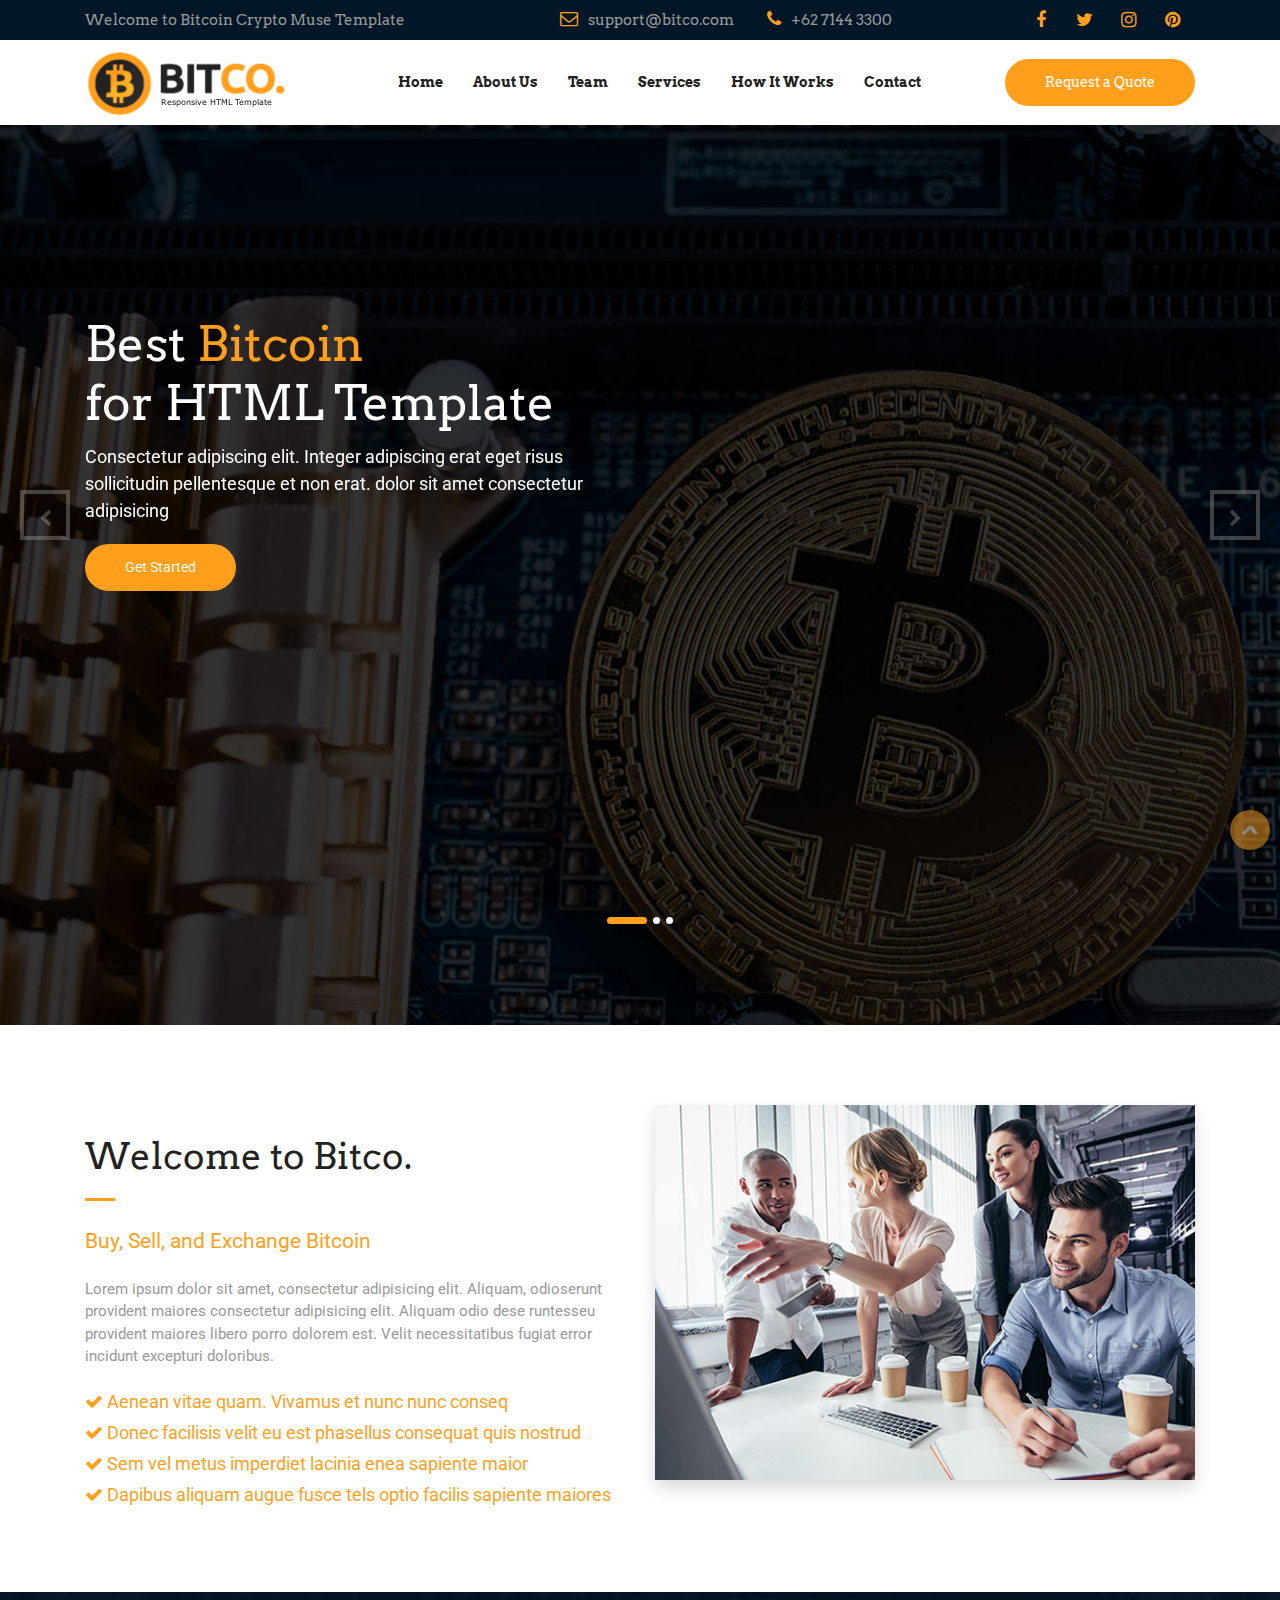
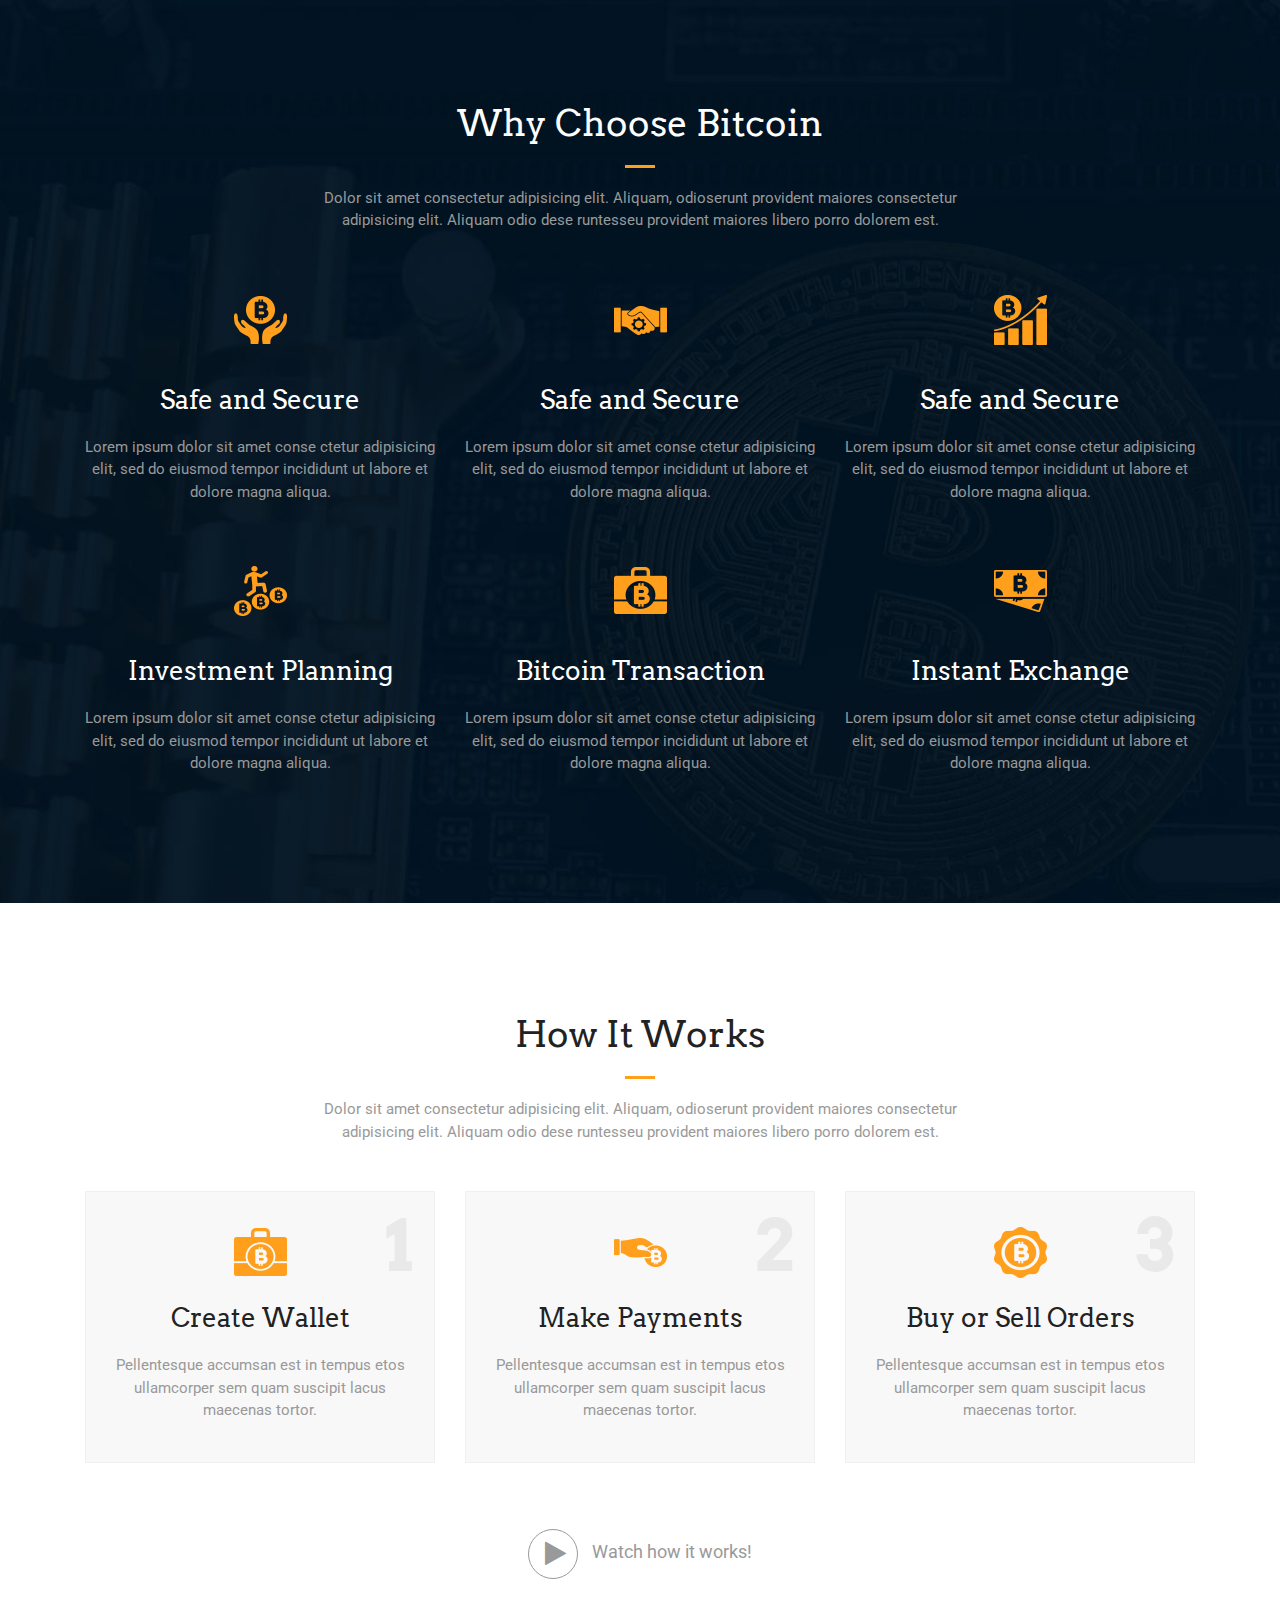
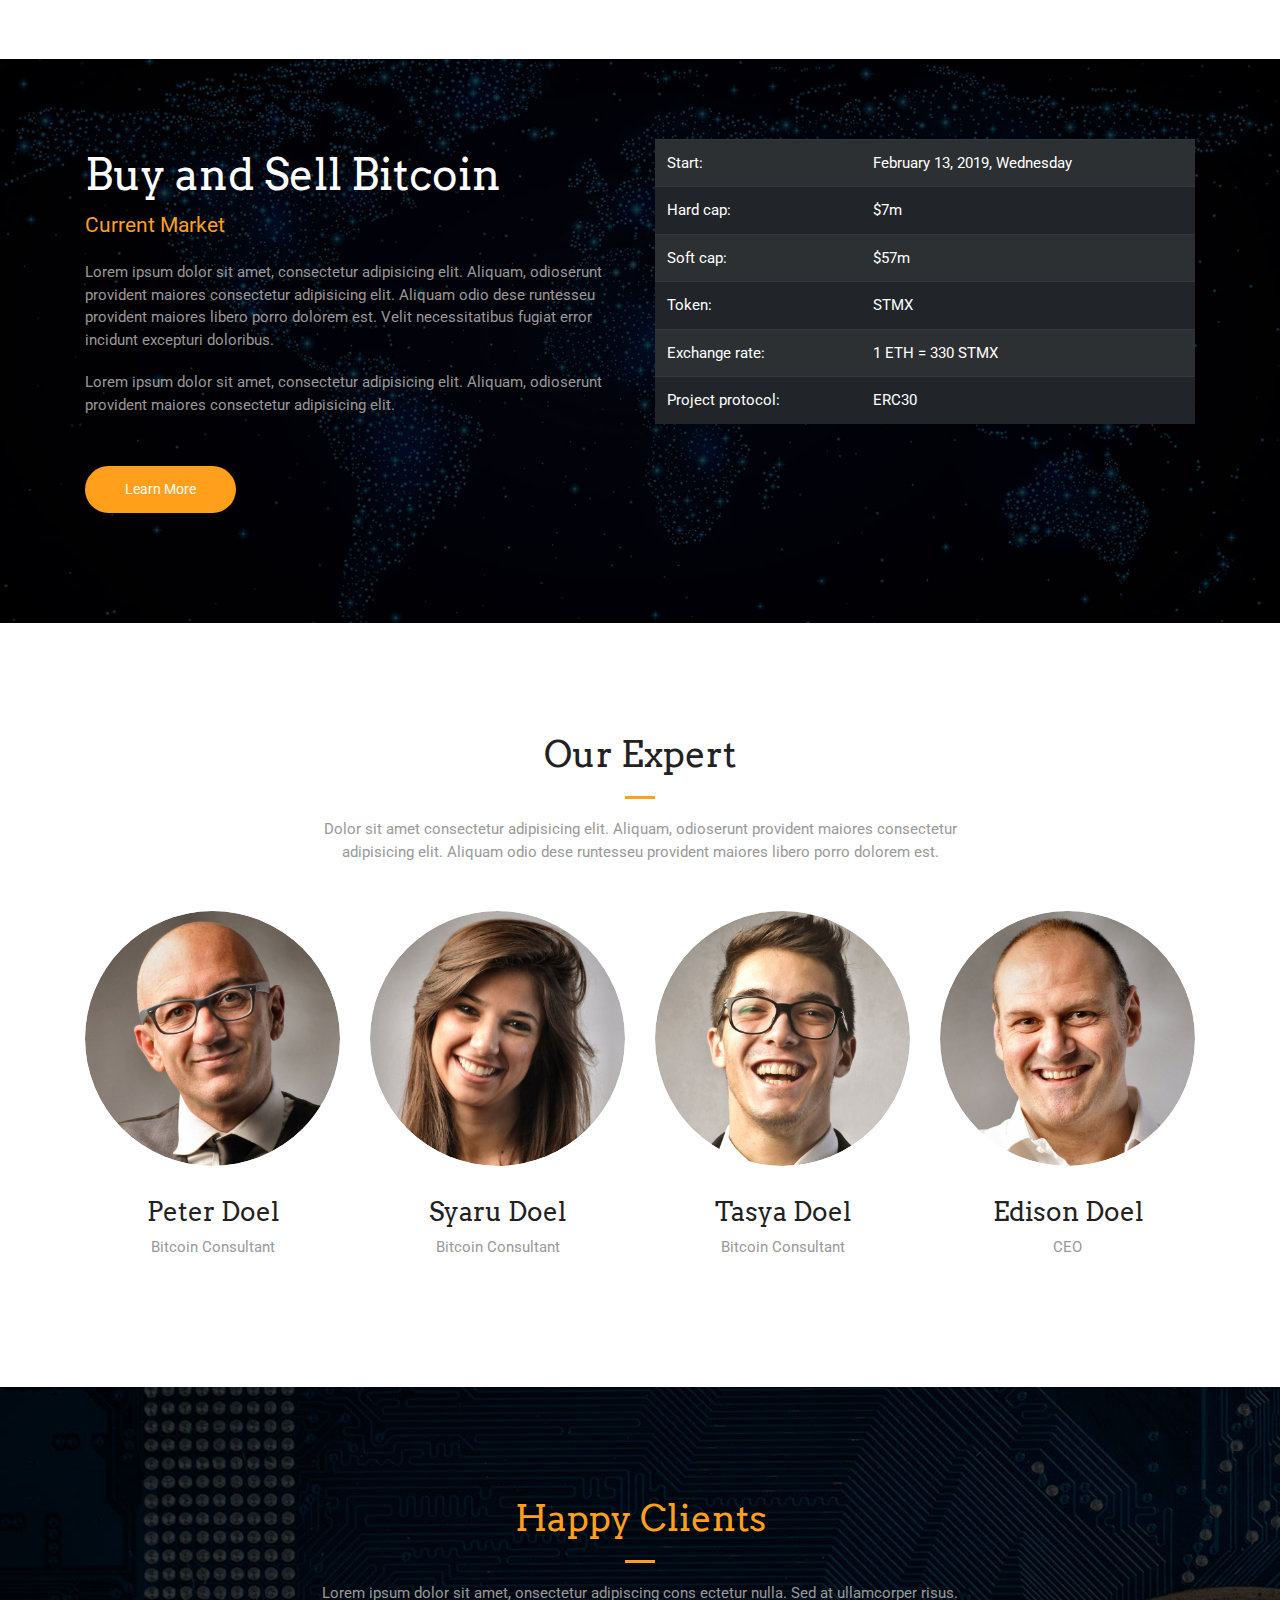
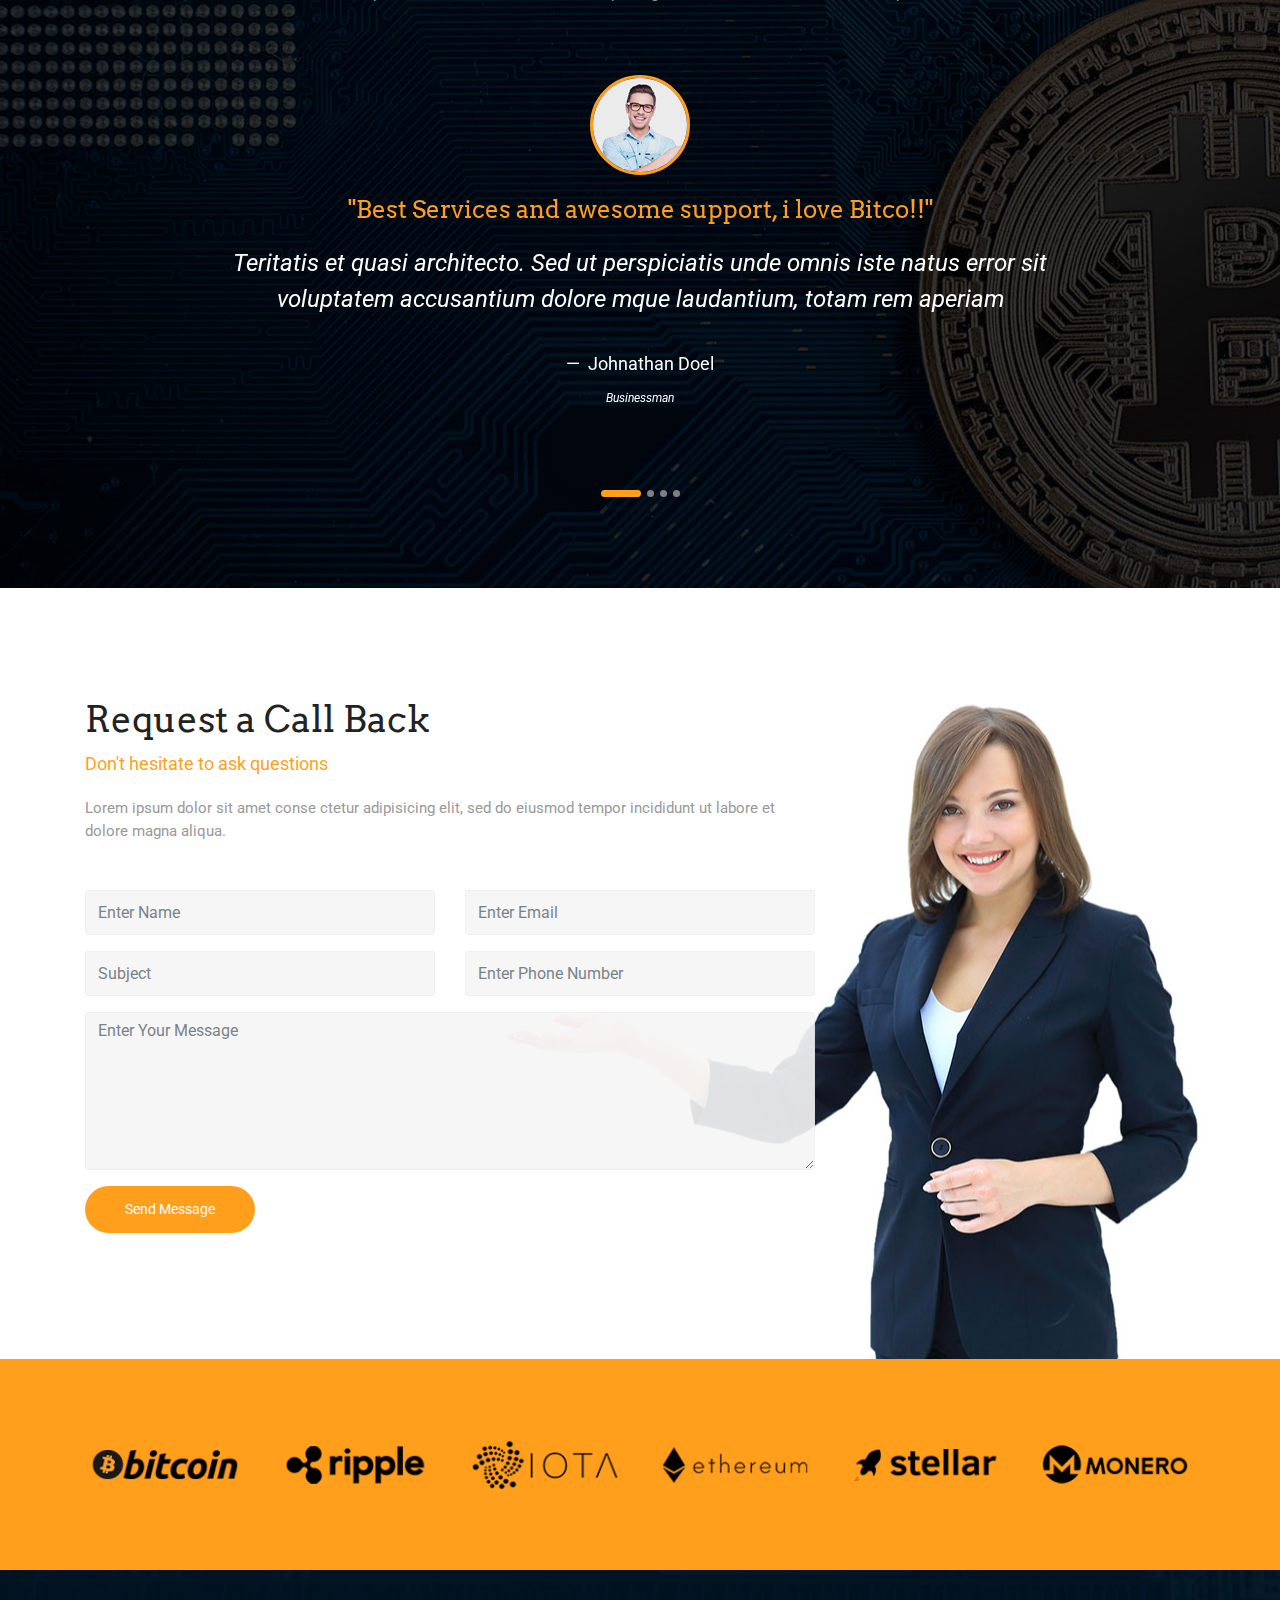
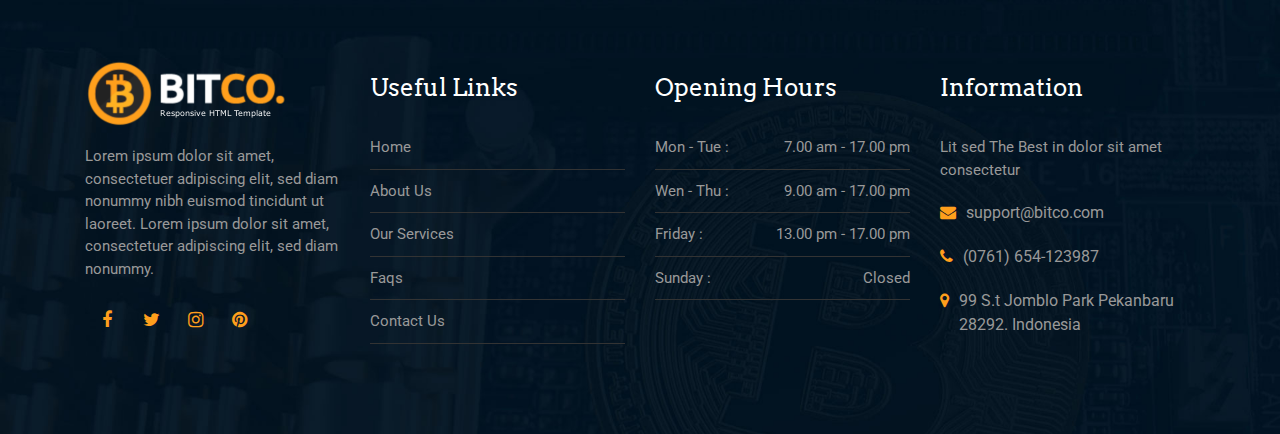
<file: index.html>
<!DOCTYPE html>
<html lang="en">
  <head>
    <!-- Basic Page Needs
    ================================================== -->
    <meta charset="utf-8">
    <!--[if IE]><meta http-equiv="x-ua-compatible" content="IE=9" /><![endif]-->
    <meta name="viewport" content="width=device-width, initial-scale=1">
    <title>Bitco - Bitcoin and Cryptocurrency HTML Template</title>
    <meta name="description" content="Bitco is responsive multi-purpose HTML5 template compatible with Bootstrap 4. Take your Startup business website to the next level. It is designed for bitcoin, ico, cryptocurrency, services, businesses or any type of person or business who wants to showcase their work, services and professional way.">
    <meta name="keywords" content="bitcoin, blockchain, coin currency, crypto trading, cryptocurrency, cryptocurrency advisor, cryptocurrency investments, currency exchange, ethereum, ico, ico agency, ico consulting, mining">
    <meta name="author" content="rometheme.net"> 
	
	<!-- ==============================================
	Favicons
	=============================================== -->
	<link rel="shortcut icon" href="images/favicon.ico">
	<link rel="apple-touch-icon" href="images/apple-touch-icon.png">
	<link rel="apple-touch-icon" sizes="72x72" href="images/apple-touch-icon-72x72.png">
	<link rel="apple-touch-icon" sizes="114x114" href="images/apple-touch-icon-114x114.png">
	
	<!-- ==============================================
	CSS VENDOR
	=============================================== -->
	<link rel="stylesheet" type="text/css" href="css/vendor/bootstrap.min.css" />
	<link rel="stylesheet" type="text/css" href="css/vendor/font-awesome.min.css">
	<link rel="stylesheet" type="text/css" href="css/vendor/owl.carousel.min.css">
	<link rel="stylesheet" type="text/css" href="css/vendor/owl.theme.default.min.css">
	<link rel="stylesheet" type="text/css" href="css/vendor/magnific-popup.css">
	<link rel="stylesheet" type="text/css" href="css/vendor/animate.min.css">
	
	<!-- ==============================================
	Custom Stylesheet
	=============================================== -->
	<link rel="stylesheet" type="text/css" href="css/style.css" />
	
    <script src="js/vendor/modernizr.min.js"></script>

</head>

<body>

	<!-- LOAD PAGE -->
	<div class="animationload">
		<div class="loader"></div>
	</div>
	
	<!-- BACK TO TOP SECTION -->
	<a href="#0" class="cd-top cd-is-visible cd-fade-out">Top</a>

	<!-- HEADER -->
    <div class="header header-1">

    	<div class="topbar d-none d-md-block">
			<div class="container">
				<div class="row align-items-center">
					<div class="col-sm-5 col-md-5">
						<p class="mb-0">Welcome to Bitcoin Crypto Muse Template</p>
					</div>

					<div class="col-sm-7 col-md-7">
						<div class="row align-items-center">
							<div class="col-sm-8 col-md-8">
								<div class="info">
									<div class="info-item">
										<span class="fa fa-envelope-o"></span> <a href="mailto:info@finanzi.com" title=""> support@bitco.com</a>
									</div>
									<div class="info-item">
										<span class="fa fa-phone"></span> +62 7144 3300
									</div>
								</div>	
							</div>
							<div class="col-sm-4 col-md-4">
								<div class="sosmed-icon d-inline-flex pull-right">
									<a href="#"><i class="fa fa-facebook"></i></a> 
									<a href="#"><i class="fa fa-twitter"></i></a> 
									<a href="#"><i class="fa fa-instagram"></i></a> 
									<a href="#"><i class="fa fa-pinterest"></i></a> 
								</div>	
							</div>
						</div>
					</div>

					
				</div>
			</div>
		</div>

		<!-- NAVBAR SECTION -->
		<div class="navbar-main">
			<div class="container">
			    <nav id="navbar-example" class="navbar navbar-expand-lg">
			        <a class="navbar-brand" href="index.html">
						<img src="images/logo.png" alt="" />
					</a>
			        <button class="navbar-toggler" type="button" data-toggle="collapse" data-target="#navbarNavDropdown" aria-controls="navbarNavDropdown" aria-expanded="false" aria-label="Toggle navigation">
			            <span class="navbar-toggler-icon"></span>
			        </button>
			        <div class="collapse navbar-collapse" id="navbarNavDropdown">
			            <ul class="navbar-nav ml-auto">
			                <li class="nav-item">
			                    <a class="nav-link" href="index.html">Home</a>
			                </li>
			                <li class="nav-item">
			                    <a class="nav-link" href="about-us.html">About Us</a>
			                </li>
			                <li class="nav-item">
			                    <a class="nav-link" href="team.html">Team</a>
			                </li>
			                <li class="nav-item">
			                    <a class="nav-link" href="services.html">Services</a>
			                </li>
			                <li class="nav-item">
			                    <a class="nav-link" href="how-it-works.html">How It Works</a>
			                </li>
			                <li class="nav-item">
			                    <a class="nav-link" href="contact.html">Contact</a>
			                </li>

			            </ul>
			            <a href="#" class="btn btn-primary btn-nav ml-auto">Request a Quote</a>
			        </div>
			    </nav> <!-- -->

			</div>
		</div>

    </div>

	<!-- BANNER -->
	<div id="oc-fullslider" class="banner owl-carousel">
        <div class="owl-slide">
        	<div class="item">
	            <img src="images/home01.jpg" alt="Slider">
	            <div class="slider-pos">
		            <div class="container">
		            	<div class="wrap-caption">
			                <h1 class="caption-heading">Best <span>Bitcoin</span> <br>for HTML Template</h1>
			                <p class="">Consectetur adipiscing elit. Integer adipiscing erat eget risus sollicitudin pellentesque et non erat. dolor sit amet consectetur adipisicing</p>
			                <a href="#" class="btn btn-primary">Get Started</a>
			            </div>  
		            </div>
	            </div>
        	</div>
        </div>
        <div class="owl-slide">
        	<div class="item">
	            <img src="images/home02.jpg" alt="Slider">
	            <div class="slider-pos">
	            <div class="container">
	            	<div class="wrap-caption">
		                <h1 class="caption-heading ">Get Start <span>Bitcoin</span><br>with Us Now </h1>
		                <p class="">Onsectetur adipiscing elit. Integer adipiscing erat eget risus sollicitudin pellentesque et non erat. dolor sit amet consectetur adipisicing</p>
		                <a href="#" class="btn btn-primary">Get Started</a>
		            </div>  
	            </div>  
	            </div>  
            </div>  
        </div>
        <div class="owl-slide">
        	<div class="item">
	            <img src="images/home03.jpg" alt="Slider">
	            <div class="slider-pos">
	            <div class="container">
	            	<div class="wrap-caption text-center">
		                <h1 class="caption-heading ">Get Start <span>Bitcoin</span><br>with Us Now </h1>
		                <p class="">Adipiscing elit. Integer adipiscing erat eget risus sollicitudin pellentesque et non erat. dolor sit amet consectetur adipisicing</p>
		                <a href="#" class="btn btn-primary">Get Started</a>
		            </div>   
	            </div>  
	            </div>  
            </div>  
        </div>
    </div>

	<div class="clearfix"></div>

	<!-- ABOUT -->
	<div class="section">
		<div class="content-wrap">
			<div class="container">
				<div class="row">
					<div class="col-sm-6 col-md-6">

						<h2 class="section-heading">
							Welcome to Bitco.
						</h2>
						<p class="uk21 text-primary">Buy, Sell, and Exchange Bitcoin</p>

						<p>Lorem ipsum dolor sit amet, consectetur adipisicing elit. Aliquam, odioserunt provident maiores consectetur adipisicing elit. Aliquam odio dese runtesseu provident maiores libero porro dolorem est. Velit necessitatibus fugiat error incidunt excepturi doloribus.</p> 

						
							<p class="uk18 mb-1 text-primary"><i class="fa fa-check"></i> Aenean vitae quam. Vivamus et nunc nunc conseq</p>
							<p class="uk18 mb-1 text-primary"><i class="fa fa-check"></i> Donec facilisis velit eu est phasellus consequat quis nostrud</p>
							<p class="uk18 mb-1 text-primary"><i class="fa fa-check"></i> Sem vel metus imperdiet lacinia enea sapiente maior</p>
							<p class="uk18 mb-1 text-primary"><i class="fa fa-check"></i> Dapibus aliquam augue fusce tels optio facilis sapiente maiores</p>
						
						
					</div>
					<div class="col-sm-6 col-md-6">
						<img src="images/aboutus-img.jpg" alt="" class="shadow img-fluid">
					</div>
					
				</div>
			</div>
		</div>
	</div>	

	<!-- WHY CHOOSE -->
	<div class="section bgi-cover-center" data-background="images/whychoose.jpg">
		<div class="content-wrap">
			<div class="container">

				<div class="row">

					<div class="col-sm-12 col-md-12">
						<h2 class="section-heading text-center text-white mb-4">
							Why Choose Bitcoin
						</h2>
						<p class="subheading text-center mb-5">Dolor sit amet consectetur adipisicing elit. Aliquam, odioserunt provident maiores consectetur adipisicing elit. Aliquam odio dese runtesseu provident maiores libero porro dolorem est.</p>
					</div>
					
				</div>
				
				<div class="row">
					<!-- Item 1 -->
					<div class="col-12 col-sm-6 col-md-4">
						<div class="rs-image-info text-center mb-5">
							<div class="media mb-4">
								<img src="images/icon01.png" alt="" class="mx-auto">
							</div>
							<div class="info-text">
								<h3 class="text-white">Safe and Secure</h3>
								Lorem ipsum dolor sit amet conse ctetur adipisicing elit, sed do eiusmod tempor incididunt ut labore et dolore magna aliqua.
							</div>
						</div>
					</div>
					<!-- Item 2 -->
					<div class="col-12 col-sm-6 col-md-4">
						<div class="rs-image-info text-center mb-5">
							<div class="media mb-4">
								<img src="images/icon02.png" alt="" class="mx-auto">
							</div>
							<div class="info-text">
								<h3 class="text-white">Safe and Secure</h3>
								Lorem ipsum dolor sit amet conse ctetur adipisicing elit, sed do eiusmod tempor incididunt ut labore et dolore magna aliqua.
							</div>
						</div>
					</div>
					<!-- Item 3 -->
					<div class="col-12 col-sm-6 col-md-4">
						<div class="rs-image-info text-center mb-5">
							<div class="media mb-4">
								<img src="images/icon03.png" alt="" class="mx-auto">
							</div>
							<div class="info-text">
								<h3 class="text-white">Safe and Secure</h3>
								Lorem ipsum dolor sit amet conse ctetur adipisicing elit, sed do eiusmod tempor incididunt ut labore et dolore magna aliqua.
							</div>
						</div>
					</div>
					<!-- Item 4 -->
					<div class="col-12 col-sm-6 col-md-4">
						<div class="rs-image-info text-center mb-5">
							<div class="media mb-4">
								<img src="images/icon04.png" alt="" class="mx-auto">
							</div>
							<div class="info-text">
								<h3 class="text-white">Investment Planning</h3>
								Lorem ipsum dolor sit amet conse ctetur adipisicing elit, sed do eiusmod tempor incididunt ut labore et dolore magna aliqua.
							</div>
						</div>
					</div>
					<!-- Item 5 -->
					<div class="col-12 col-sm-6 col-md-4">
						<div class="rs-image-info text-center mb-5">
							<div class="media mb-4">
								<img src="images/icon05.png" alt="" class="mx-auto">
							</div>
							<div class="info-text">
								<h3 class="text-white">Bitcoin Transaction</h3>
								Lorem ipsum dolor sit amet conse ctetur adipisicing elit, sed do eiusmod tempor incididunt ut labore et dolore magna aliqua.
							</div>
						</div>
					</div>
					<!-- Item 6 -->
					<div class="col-12 col-sm-6 col-md-4">
						<div class="rs-image-info text-center mb-5">
							<div class="media mb-4">
								<img src="images/icon06.png" alt="" class="mx-auto">
							</div>
							<div class="info-text">
								<h3 class="text-white">Instant Exchange</h3>
								Lorem ipsum dolor sit amet conse ctetur adipisicing elit, sed do eiusmod tempor incididunt ut labore et dolore magna aliqua.
							</div>
						</div>
					</div>
				</div>
			</div>
		</div>
	</div>

	<!-- HOW IT WORKS -->
	<div class="section">
		<div class="content-wrap">
			<div class="container">

				<div class="row">

					<div class="col-sm-12 col-md-12">
						<h2 class="section-heading text-center mb-4">
							How It Works
						</h2>
						<p class="subheading text-center mb-5">Dolor sit amet consectetur adipisicing elit. Aliquam, odioserunt provident maiores consectetur adipisicing elit. Aliquam odio dese runtesseu provident maiores libero porro dolorem est.</p>
					</div>
					
				</div>
				
				<div class="row">
					<!-- Item 1 -->
					<div class="col-12 col-sm-6 col-md-4">
						<div class="rs-feature-1 mb-3 text-center">
							<div class="no">1</div>
							<div class="media mb-2">
								<img src="images/howitwork01.png" alt="" class="mx-auto">
							</div>
							<div class="body">
								<h3 class="title">Create Wallet</h3>
								<p>Pellentesque accumsan est in tempus etos ullamcorper sem quam suscipit lacus maecenas tortor.</p>
							</div>
			            </div>
					</div>
					<!-- Item 2 -->
					<div class="col-12 col-sm-6 col-md-4">
						<div class="rs-feature-1 mb-3 text-center">
							<div class="no">2</div>
							<div class="media mb-2">
								<img src="images/howitwork02.png" alt="" class="mx-auto">
							</div>
							<div class="body">
								<h3 class="title">Make Payments</h3>
								<p>Pellentesque accumsan est in tempus etos ullamcorper sem quam suscipit lacus maecenas tortor.</p>
							</div>
			            </div>
					</div>
					<!-- Item 3 -->
					<div class="col-12 col-sm-6 col-md-4">
						<div class="rs-feature-1 mb-3 text-center">
							<div class="no">3</div>
							<div class="media mb-2">
								<img src="images/howitwork03.png" alt="" class="mx-auto">
							</div>
							<div class="body">
								<h3 class="title">Buy or Sell Orders</h3>
								<p>Pellentesque accumsan est in tempus etos ullamcorper sem quam suscipit lacus maecenas tortor.</p>
							</div>
			            </div>
					</div>

					<div class="col-sm-12 col-md-12">
						<div class="spacer-50"></div>
						<div class="text-center">
							<a href="https://www.youtube.com/watch?v=-_wS3l-UO64" class="popup-youtube play-video btn-icon"><i class="fa fa-play"></i> Watch how it works!</a>
						</div>

					</div>
					
				</div>

			</div>
		</div>
	</div>

	<!-- BUY AND SELL -->
	<div class="section bgi-cover-center" data-background="images/bg.jpg">
		<div class="content-wrap">
			<div class="container">
				
				<div class="row">
					<div class="col-sm-6 col-md-6">
						<div class="wrap-form">
							<h2 class="text-white mb-2">
								Buy and Sell Bitcoin
							</h2>
							<p class="uk21 text-primary">Current Market</p>
							
							<p>Lorem ipsum dolor sit amet, consectetur adipisicing elit. Aliquam, odioserunt provident maiores consectetur adipisicing elit. Aliquam odio dese runtesseu provident maiores libero porro dolorem est. Velit necessitatibus fugiat error incidunt excepturi doloribus.</p>
							<p>Lorem ipsum dolor sit amet, consectetur adipisicing elit. Aliquam, odioserunt provident maiores consectetur adipisicing elit.</p>
							<div class="spacer-30"></div>
							<a href="#" class="btn btn-primary">Learn More</a>
							<div class="spacer-30"></div>
						</div>
					</div>
					<div class="col-sm-6 col-md-6">
						<table class="table table-striped table-dark">
							<tbody>
								<tr>
									<td>Start:</td>
									<td>February 13, 2019, Wednesday</td>
								</tr>
								<tr>
									<td>Hard cap:</td>
									<td>$7m</td>
								</tr>
								<tr>
									<td>Soft cap:</td>
									<td>$57m</td>
								</tr>
								<tr>
									<td>Token:</td>
									<td>STMX</td>
								</tr>
								<tr>
									<td>Exchange rate:</td>
									<td>1 ETH = 330 STMX</td>
								</tr>
								<tr>
									<td>Project protocol:</td>
									<td>ERC30</td>
								</tr>
							</tbody>
						</table>
					</div>
				</div>
			</div>
		</div>
	</div>

	<!-- OUR EXPERT -->
	<div class="section">
		<div class="content-wrap">
			<div class="container">


				<div class="row">

					<div class="col-sm-12 col-md-12">
						<h2 class="section-heading text-center mb-4">
							Our Expert
						</h2>
						<p class="subheading text-center mb-5">Dolor sit amet consectetur adipisicing elit. Aliquam, odioserunt provident maiores consectetur adipisicing elit. Aliquam odio dese runtesseu provident maiores libero porro dolorem est.</p>
					</div>
					
				</div>

				<div class="row">

					<!-- Item 1 -->
					<div class="col-12 col-sm-6 col-md-3">
						<div class="rs-team-1 mb-5">
							<div class="media">
								<img src="images/testimony-thumb-1.jpg" alt="" class="img-fluid">
								<ul class="social-icon">
									<li><a href="#"><span class="fa fa-facebook"></span></a></li>
									<li><a href="#"><span class="fa fa-twitter"></span></a></li>
									<li><a href="#"><span class="fa fa-google-plus"></span></a></li>
								</ul>
							</div>
							<div class="body">
								<h3 class="title mb-2">Peter Doel</h3>
								<div class="position">Bitcoin Consultant</div>
							</div>
			            </div>
					</div>

					<!-- Item 2 -->
					<div class="col-12 col-sm-6 col-md-3">
						<div class="rs-team-1 mb-5">
							<div class="media">
								<img src="images/testimony-thumb-2.jpg" alt="" class="img-fluid">
								<ul class="social-icon">
									<li><a href="#"><span class="fa fa-facebook"></span></a></li>
									<li><a href="#"><span class="fa fa-twitter"></span></a></li>
									<li><a href="#"><span class="fa fa-google-plus"></span></a></li>
								</ul>
							</div>
							<div class="body">
								<h3 class="title mb-2">Syaru Doel</h3>
								<div class="position">Bitcoin Consultant</div>
							</div>
			            </div>
					</div>

					<!-- Item 3 -->
					<div class="col-12 col-sm-6 col-md-3">
						<div class="rs-team-1 mb-5">
							<div class="media">
								<img src="images/testimony-thumb-3.jpg" alt="" class="img-fluid">
								<ul class="social-icon">
									<li><a href="#"><span class="fa fa-facebook"></span></a></li>
									<li><a href="#"><span class="fa fa-twitter"></span></a></li>
									<li><a href="#"><span class="fa fa-google-plus"></span></a></li>
								</ul>
							</div>
							<div class="body">
								<h3 class="title mb-2">Tasya Doel</h3>
								<div class="position">Bitcoin Consultant</div>
							</div>
			            </div>
					</div>

					<!-- Item 4 -->
					<div class="col-12 col-sm-6 col-md-3">
						<div class="rs-team-1 mb-5">
							<div class="media">
								<img src="images/testimony-thumb-4.jpg" alt="" class="img-fluid">
								<ul class="social-icon">
									<li><a href="#"><span class="fa fa-facebook"></span></a></li>
									<li><a href="#"><span class="fa fa-twitter"></span></a></li>
									<li><a href="#"><span class="fa fa-google-plus"></span></a></li>
								</ul>
							</div>
							<div class="body">
								<h3 class="title mb-2">Edison Doel</h3>
								<div class="position">CEO</div>
							</div>
			            </div>
					</div>

					
					
				</div>
			</div>
		</div>
	</div>

	<!-- HAPPY CLIENTS -->
	<div class="section statistic" data-background="images/home02.jpg">
		<div class="content-wrap">
			<div class="container">
				<div class="row">

					<div class="col-sm-12 col-md-12">
						<h2 class="section-heading text-center text-primary mb-4">
							Happy Clients
						</h2>
						<p class="subheading text-center">Lorem ipsum dolor sit amet, onsectetur adipiscing cons ectetur nulla. Sed at ullamcorper risus.</p>
					</div>
					
				</div>
				<div class="row">
					<div class="col-sm-12 col-md-10 offset-md-1">
						<div id="testimonial">
							<!-- Item 1 -->
							<div class="item">
								<div class="rs-box-testimony text-white">
									<div class="quote-box">
										<div class="media">
											<img src="images/team-1.jpg" alt="" class="rounded-circle">
										</div>
										<h3 class="uk24 text-primary">"Best Services and awesome support, i love Bitco!!"</h3>
										<blockquote>
										 Teritatis et quasi architecto. Sed ut perspiciatis unde omnis iste natus error sit voluptatem accusantium dolore mque laudantium, totam rem aperiam
										</blockquote>
										<p class="quote-name">
											Johnathan Doel <span>Businessman</span>
										</p>                        
									</div>
								</div>
							</div>
							<!-- Item 2 -->
							<div class="item">
								<div class="rs-box-testimony text-white">
									<div class="quote-box">
										<div class="media">
											<img src="images/team-2.jpg" alt="" class="rounded-circle">
										</div>
										<h3 class="uk24 text-primary">"High quality items, happy with that"</h3>
										<blockquote>
										 Teritatis et quasi architecto. Sed ut perspiciatis unde omnis iste natus error sit voluptatem accusantium dolore mque laudantium, totam rem aperiam
										</blockquote>
										<p class="quote-name">
											Johnathan Doel <span>CEO Buka Kreasi</span>
										</p>                        
									</div>
								</div>
							</div>
							<!-- Item 3 -->
							<div class="item">
								<div class="rs-box-testimony text-white">
									<div class="quote-box">
										<div class="media">
											<img src="images/team-3.jpg" alt="" class="rounded-circle">
										</div>
										<h3 class="uk24 text-primary">"Best Services and awesome support, i love Bitco!!"</h3>
										<blockquote>
										 Teritatis et quasi architecto. Sed ut perspiciatis unde omnis iste natus error sit voluptatem accusantium dolore mque laudantium, totam rem aperiam
										</blockquote>
										<p class="quote-name">
											Johnathan Doel <span>Businessman</span>
										</p>                        
									</div>
								</div>
							</div>
							<!-- Item 4 -->
							<div class="item">
								<div class="rs-box-testimony text-white">
									<div class="quote-box">
										<div class="media">
											<img src="images/team-4.jpg" alt="" class="rounded-circle">
										</div>
										<h3 class="uk24 text-primary">"High quality items, happy with that"</h3>
										<blockquote>
										 Teritatis et quasi architecto. Sed ut perspiciatis unde omnis iste natus error sit voluptatem accusantium dolore mque laudantium, totam rem aperiam
										</blockquote>
										<p class="quote-name">
											Johnathan Doel <span>CEO Buka Kreasi</span>
										</p>                        
									</div>
								</div>
							</div>
						</div>
					</div>

				</div>
			</div>
		</div>
	</div>

	<!-- CONTACT -->
	<div id="contact">
		<div class="content-wrap pb-0">
			<div class="container bgi-right" data-background="images/request.jpg">
				<div class="row">
					<div class="col-12 col-md-8">
						<h2 class="section-heading no-after mb-1">
							Request a Call Back
						</h2>
						<p class="uk18 text-primary">Don't hesitate to ask questions</p>
						<p class="mb-5">Lorem ipsum dolor sit amet conse ctetur adipisicing elit, sed do eiusmod tempor incididunt ut labore et dolore magna aliqua.</p>
						<form action="#" class="form-contact" id="contactForm" data-toggle="validator">
							<div class="row">
								<div class="col-sm-6 col-md-6">
									<div class="form-group">
										<input type="text" class="form-control" id="p_name" placeholder="Enter Name" required="">
										<div class="help-block with-errors"></div>
									</div>
								</div>
								<div class="col-sm-6 col-md-6">
									<div class="form-group">
										<input type="email" class="form-control" id="p_email" placeholder="Enter Email" required="">
										<div class="help-block with-errors"></div>
									</div>
								</div>
								<div class="col-sm-6 col-md-6">
									<div class="form-group">
										<input type="text" class="form-control" id="p_subject" placeholder="Subject">
										<div class="help-block with-errors"></div>
									</div>
								</div>
								<div class="col-sm-6 col-md-6">
									<div class="form-group">
										<input type="text" class="form-control" id="p_phone" placeholder="Enter Phone Number">
										<div class="help-block with-errors"></div>
									</div>
								</div>
							</div>
							<div class="form-group">
								 <textarea id="p_message" class="form-control" rows="6" placeholder="Enter Your Message"></textarea>
								<div class="help-block with-errors"></div>
							</div>
							<div class="form-group">
								<div id="success"></div>
								<button type="submit" class="btn btn-primary">Send Message</button>
							</div>
						</form>
						<div class="spacer-110"></div>

					</div>
					
				</div>
			</div>
		</div>
	</div>

	<!-- PARTNERS -->
	<div class="bg-primary">
		<div class="content-wrap content-wrap-40">
			<div class="container">
				<div class="row">
					<div class="col-6 col-sm-4 col-md-2">
						<div class="client-img">
							<a href="#">
								<img src="images/client01.png" alt="" class="img-fluid">
							</a>
						</div>
					</div>

					<div class="col-6 col-sm-4 col-md-2">
						<div class="client-img">
							<a href="#"><img src="images/client02.png" alt="" class="img-fluid"></a>
						</div>
					</div>

					<div class="col-6 col-sm-4 col-md-2">
						<div class="client-img">
							<a href="#"><img src="images/client03.png" alt="" class="img-fluid"></a>
						</div>
					</div>

					<div class="col-6 col-sm-4 col-md-2">
						<div class="client-img">
							<a href="#"><img src="images/client04.png" alt="" class="img-fluid"></a>
						</div>
					</div>

					<div class="col-6 col-sm-4 col-md-2">
						<div class="client-img">
							<a href="#"><img src="images/client05.png" alt="" class="img-fluid"></a>
						</div>
					</div>

					<div class="col-6 col-sm-4 col-md-2">
						<div class="client-img">
							<a href="#"><img src="images/client06.png" alt="" class="img-fluid"></a>
						</div>
					</div>
					
				</div>
			</div>
		</div>
	</div>

	<!-- FOOTER SECTION -->
	<div class="footer" data-background="images/whychoose.jpg">
		<div class="content-wrap">
			<div class="container">
				
				<div class="row">
					<div class="col-sm-6 col-md-3">
						<div class="footer-item">
							<img src="images/logo-w.png" alt="logo bottom" class="logo-bottom">
							<div class="spacer-20"></div>
							<p>Lorem ipsum dolor sit amet, consectetuer adipiscing elit, sed diam nonummy nibh euismod tincidunt ut laoreet. Lorem ipsum dolor sit amet, consectetuer adipiscing elit, sed diam nonummy.</p>
							<div class="spacer-20"></div>
							<div class="sosmed-icon d-inline-flex">
								<a href="#"><i class="fa fa-facebook"></i></a> 
								<a href="#"><i class="fa fa-twitter"></i></a> 
								<a href="#"><i class="fa fa-instagram"></i></a> 
								<a href="#"><i class="fa fa-pinterest"></i></a> 
							</div>
						</div>
					</div>

					<div class="col-sm-6 col-md-3">
						<div class="footer-item">
							<div class="footer-title">
								Useful Links
							</div>
							
							<ul class="list">
								<li><a href="index.html" title="Home">Home</a></li>
								<li><a href="about.html" title="About Us">About Us</a></li>
								<li><a href="our-services.html" title="Our Services">Our Services</a></li>
								<li><a href="faq.html" title="Faqs">Faqs</a></li>
								<li><a href="contact.html" title="Contact Us">Contact Us</a></li>
							</ul>
						</div>
					</div>

					<div class="col-sm-6 col-md-3">
						<div class="footer-item">
							<div class="footer-title">
								Opening Hours
							</div>
							<ul class="list">
								<li>
									<div class="d-inline">
										Mon - Tue :
									</div>
									<div class="d-inline float-right">
										7.00 am - 17.00 pm
									</div>
								</li>
								<li>
									<div class="d-inline">
										Wen - Thu :
									</div>
									<div class="d-inline float-right">
										9.00 am - 17.00 pm
									</div>
								</li>
								<li>
									<div class="d-inline">
										Friday :
									</div>
									<div class="d-inline float-right">
										13.00 pm - 17.00 pm
									</div>
								</li>
								<li>
									<div class="d-inline">
										Sunday :
									</div>
									<div class="d-inline float-right">
										Closed
									</div>
								</li>
							</ul>

						</div>
					</div>
					
					<div class="col-sm-6 col-md-3">
						<div class="footer-item">
							<div class="footer-title">
								Information
							</div>
							<p>Lit sed The Best in dolor sit amet consectetur</p>
							<ul class="list-info">
								<li>
									<div class="info-icon text-primary">
										<span class="fa fa-envelope"></span>
									</div>
									<div class="info-text">support@bitco.com</div>
								</li>
								<li>
									<div class="info-icon text-primary">
										<span class="fa fa-phone"></span>
									</div>
									<div class="info-text">(0761) 654-123987</div>
								</li>
								<li>
									<div class="info-icon text-primary">
										<span class="fa fa-map-marker"></span>
									</div>
									<div class="info-text">99 S.t Jomblo Park Pekanbaru 28292. Indonesia</div> 
								</li>
							</ul>
						</div>
					</div>
				</div>
			</div>
		</div>
		
		<div class="fcopy">
			<div class="container">
				<div class="row">
					<div class="col-sm-6 col-md-6">
						<p class="ftex">&copy; 2019 Your Company. All Rights Reserved. Designed By <span class="text-primary">Rometheme</span></p> 
					</div>
					<div class="col-sm-6 col-md-6">
						<div class="d-inline-flex float-right text-primary">
							<a href="#" class="mx-2">Terms & Condition</a>
							<a href="#" class="mx-2">Policy</a>
							<a href="#" class="mx-2">Support</a>
						</div>
					</div>
				</div>
			</div>
		</div>
		
	</div>
	
	<!-- JS VENDOR -->
	<script src="js/vendor/jquery.min.js"></script>
	<script src="js/vendor/bootstrap.min.js"></script>
	<script src="js/vendor/owl.carousel.js"></script>
	<script src="js/vendor/jquery.magnific-popup.min.js"></script>

	<!-- SENDMAIL -->
	<script src="js/vendor/validator.min.js"></script>
	<script src="js/vendor/form-scripts.js"></script>

	<script src="js/script.js"></script>

</body>
</html>
</file>
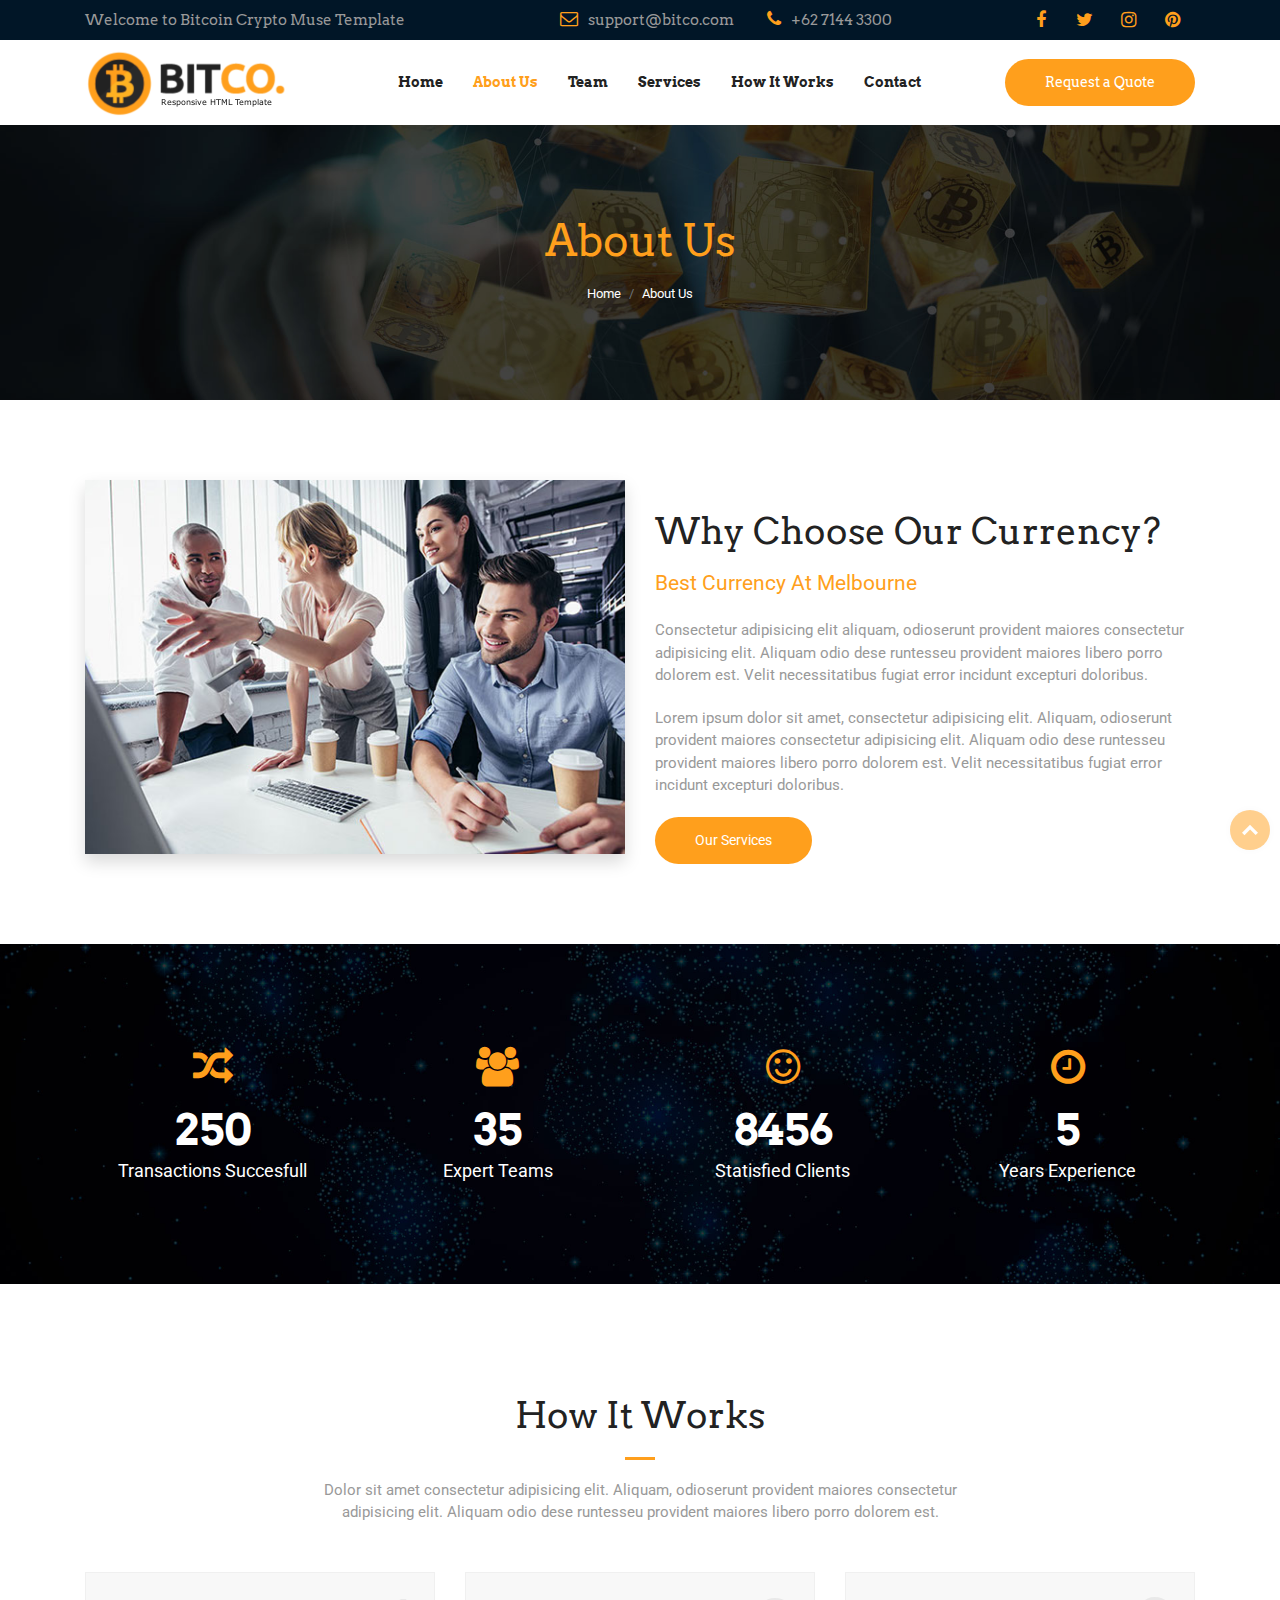
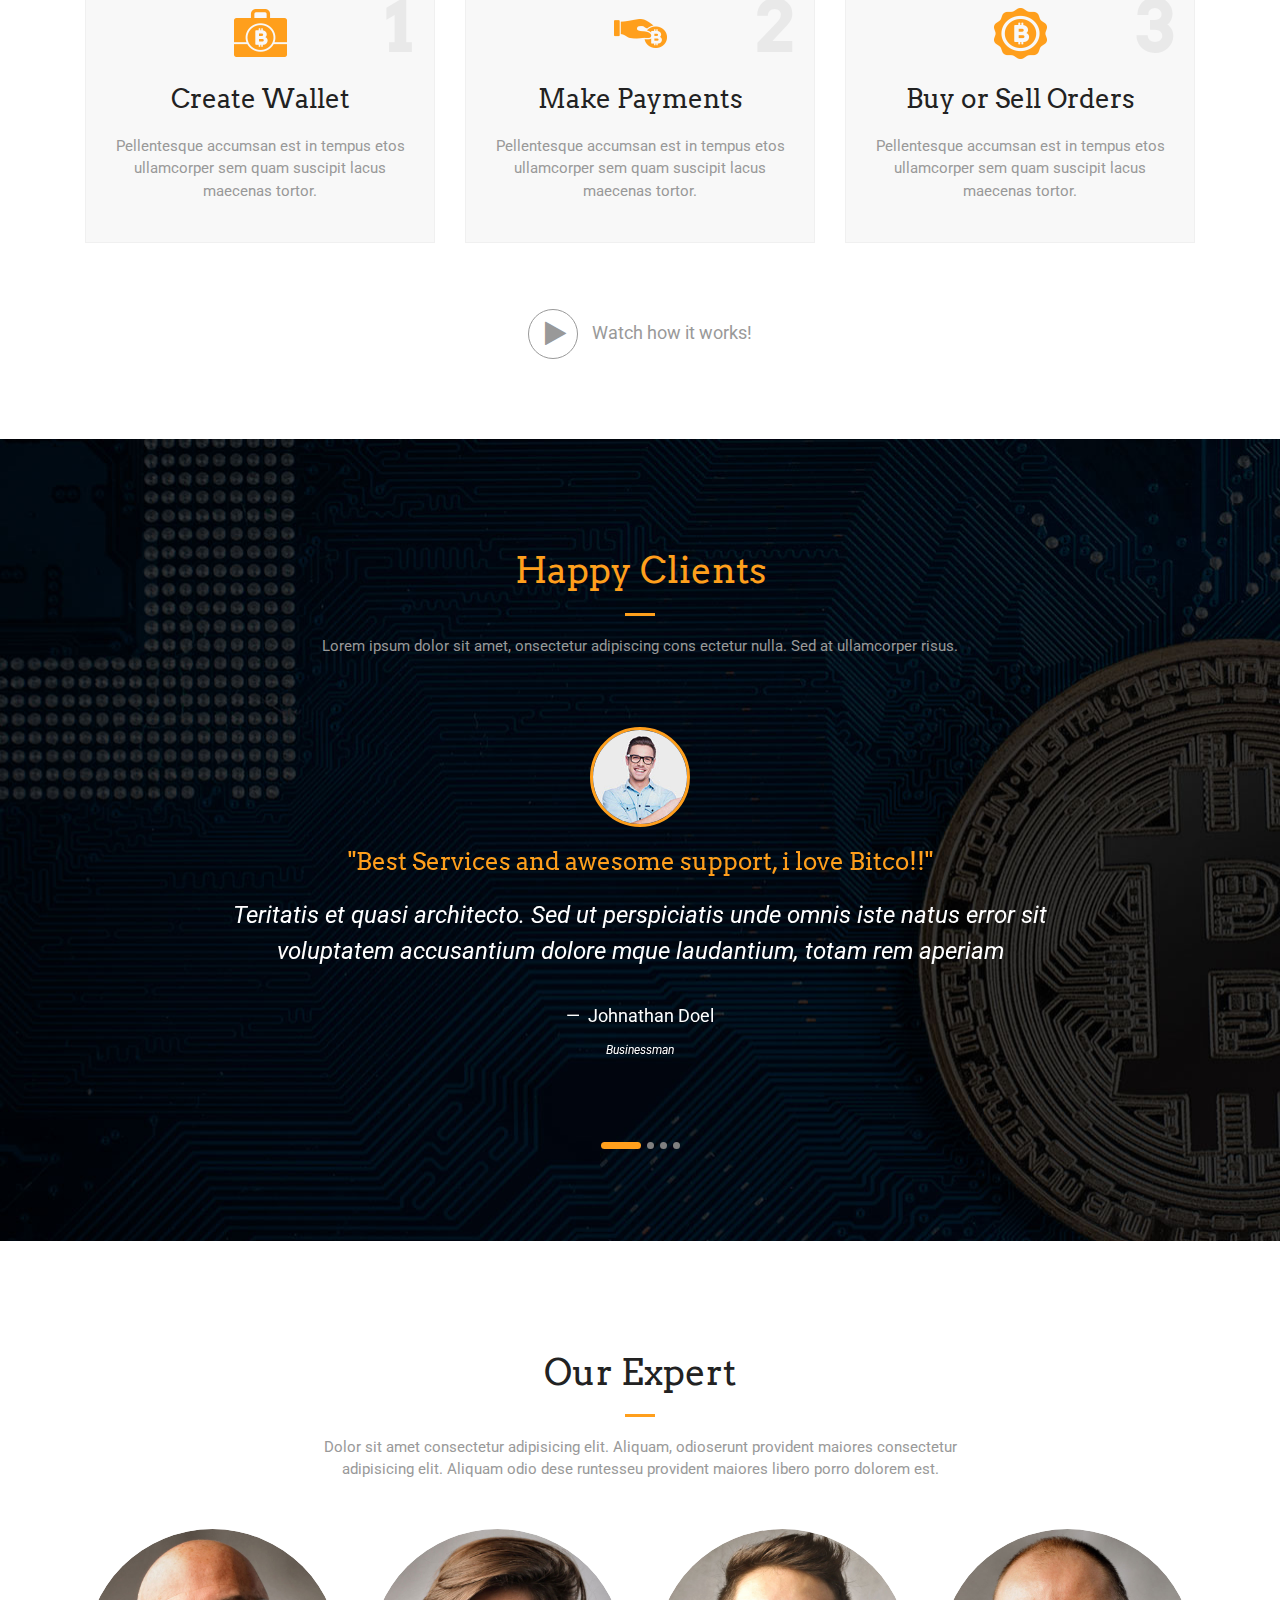
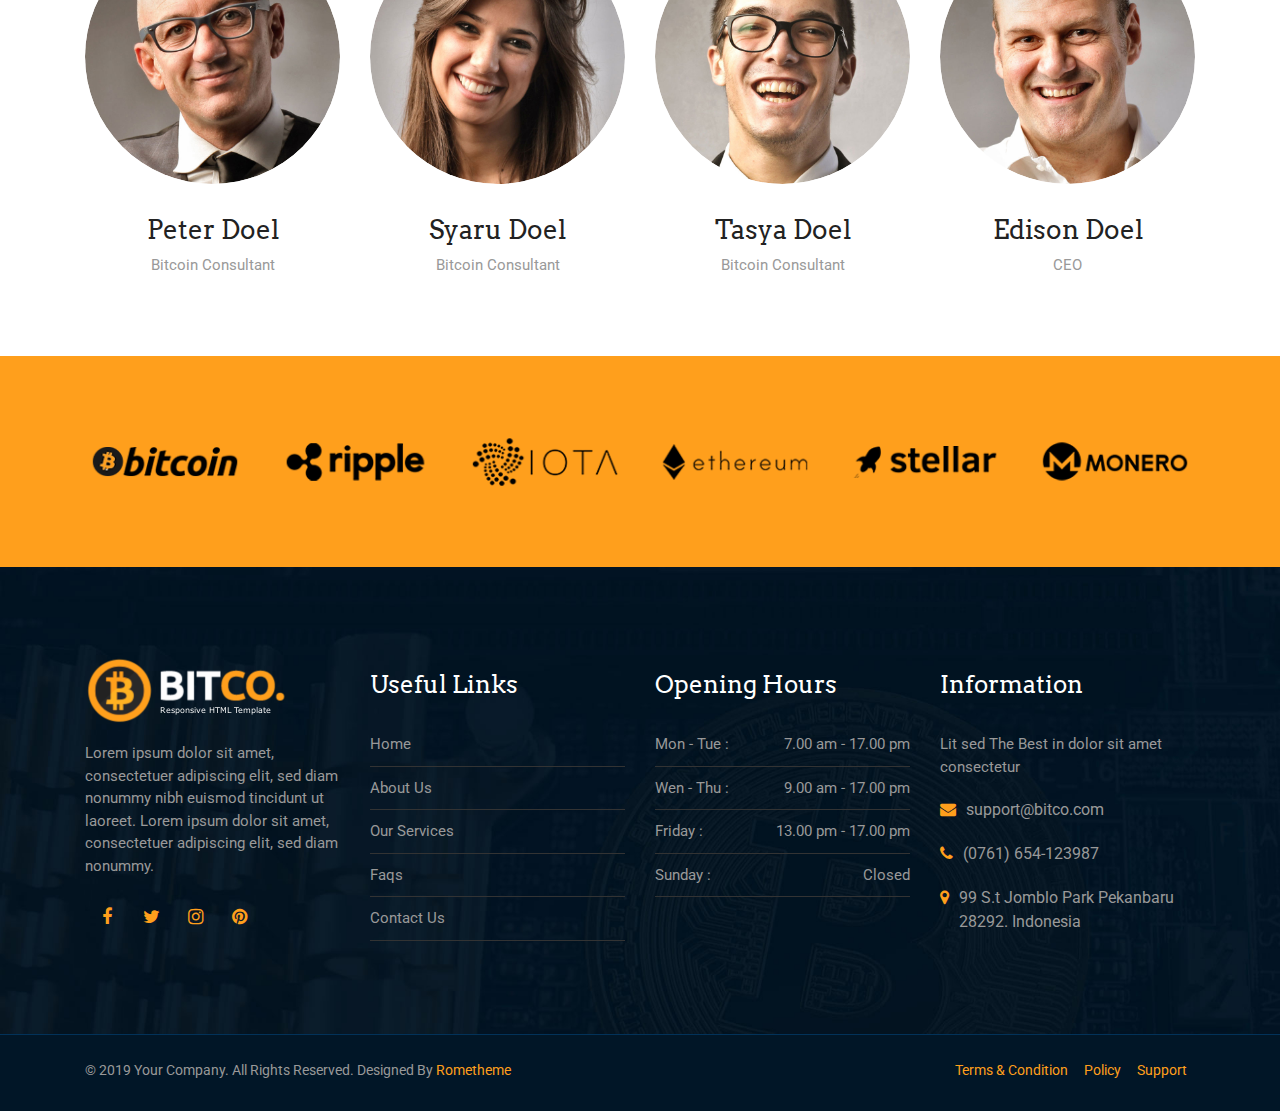
<file: about-us.html>
<!DOCTYPE html>
<html lang="en">
  <head>
    <!-- Basic Page Needs
    ================================================== -->
    <meta charset="utf-8">
    <!--[if IE]><meta http-equiv="x-ua-compatible" content="IE=9" /><![endif]-->
    <meta name="viewport" content="width=device-width, initial-scale=1">
    <title>Bitco - Bitcoin and Cryptocurrency HTML Template</title>
    <meta name="description" content="Bitco is responsive multi-purpose HTML5 template compatible with Bootstrap 4. Take your Startup business website to the next level. It is designed for bitcoin, ico, cryptocurrency, services, businesses or any type of person or business who wants to showcase their work, services and professional way.">
    <meta name="keywords" content="bitcoin, blockchain, coin currency, crypto trading, cryptocurrency, cryptocurrency advisor, cryptocurrency investments, currency exchange, ethereum, ico, ico agency, ico consulting, mining">
    <meta name="author" content="rometheme.net"> 
	
	<!-- ==============================================
	Favicons
	=============================================== -->
	<link rel="shortcut icon" href="images/favicon.ico">
	<link rel="apple-touch-icon" href="images/apple-touch-icon.png">
	<link rel="apple-touch-icon" sizes="72x72" href="images/apple-touch-icon-72x72.png">
	<link rel="apple-touch-icon" sizes="114x114" href="images/apple-touch-icon-114x114.png">
	
	<!-- ==============================================
	CSS VENDOR
	=============================================== -->
	<link rel="stylesheet" type="text/css" href="css/vendor/bootstrap.min.css" />
	<link rel="stylesheet" type="text/css" href="css/vendor/font-awesome.min.css">
	<link rel="stylesheet" type="text/css" href="css/vendor/owl.carousel.min.css">
	<link rel="stylesheet" type="text/css" href="css/vendor/owl.theme.default.min.css">
	<link rel="stylesheet" type="text/css" href="css/vendor/magnific-popup.css">
	<link rel="stylesheet" type="text/css" href="css/vendor/animate.min.css">
	
	<!-- ==============================================
	Custom Stylesheet
	=============================================== -->
	<link rel="stylesheet" type="text/css" href="css/style.css" />
	
    <script src="js/vendor/modernizr.min.js"></script>

</head>

<body>

	<!-- LOAD PAGE -->
	<div class="animationload">
		<div class="loader"></div>
	</div>
	
	<!-- BACK TO TOP SECTION -->
	<a href="#0" class="cd-top cd-is-visible cd-fade-out">Top</a>

	<!-- HEADER -->
    <div class="header header-1">

    	<div class="topbar d-none d-md-block">
			<div class="container">
				<div class="row align-items-center">
					<div class="col-sm-5 col-md-5">
						<p class="mb-0">Welcome to Bitcoin Crypto Muse Template</p>
					</div>

					<div class="col-sm-7 col-md-7">
						<div class="row align-items-center">
							<div class="col-sm-8 col-md-8">
								<div class="info">
									<div class="info-item">
										<span class="fa fa-envelope-o"></span> <a href="mailto:info@finanzi.com" title=""> support@bitco.com</a>
									</div>
									<div class="info-item">
										<span class="fa fa-phone"></span> +62 7144 3300
									</div>
								</div>	
							</div>
							<div class="col-sm-4 col-md-4">
								<div class="sosmed-icon d-inline-flex pull-right">
									<a href="#"><i class="fa fa-facebook"></i></a> 
									<a href="#"><i class="fa fa-twitter"></i></a> 
									<a href="#"><i class="fa fa-instagram"></i></a> 
									<a href="#"><i class="fa fa-pinterest"></i></a> 
								</div>	
							</div>
						</div>
					</div>

					
				</div>
			</div>
		</div>

		<!-- NAVBAR SECTION -->
		<div class="navbar-main">
			<div class="container">
			    <nav id="navbar-example" class="navbar navbar-expand-lg">
			        <a class="navbar-brand" href="index.html">
						<img src="images/logo.png" alt="" />
					</a>
			        <button class="navbar-toggler" type="button" data-toggle="collapse" data-target="#navbarNavDropdown" aria-controls="navbarNavDropdown" aria-expanded="false" aria-label="Toggle navigation">
			            <span class="navbar-toggler-icon"></span>
			        </button>
			        <div class="collapse navbar-collapse" id="navbarNavDropdown">
			            <ul class="navbar-nav ml-auto">
			                <li class="nav-item">
			                    <a class="nav-link" href="index.html">Home</a>
			                </li>
			                <li class="nav-item active">
			                    <a class="nav-link" href="about-us.html">About Us</a>
			                </li>
			                <li class="nav-item">
			                    <a class="nav-link" href="team.html">Team</a>
			                </li>
			                <li class="nav-item">
			                    <a class="nav-link" href="services.html">Services</a>
			                </li>
			                <li class="nav-item">
			                    <a class="nav-link" href="how-it-works.html">How It Works</a>
			                </li>
			                <li class="nav-item">
			                    <a class="nav-link" href="contact.html">Contact</a>
			                </li>

			            </ul>
			            <a href="#" class="btn btn-primary btn-nav ml-auto">Request a Quote</a>
			        </div>
			    </nav> <!-- -->

			</div>
		</div>

    </div>
 
	<!-- BANNER -->
	<div class="section banner-page" data-background="images/home03.jpg">
		<div class="content-wrap pos-relative">
			<div class="d-flex justify-content-center bd-highlight mb-3">
				<div class="title-page">About Us</div>
			</div>
			<div class="d-flex justify-content-center bd-highlight mb-3">
			    <nav aria-label="breadcrumb">
				  <ol class="breadcrumb ">
				    <li class="breadcrumb-item"><a href="index.html">Home</a></li>
				    <li class="breadcrumb-item active" aria-current="page">About Us</li>
				  </ol>
				</nav>
		  	</div>
		</div>
	</div>

	<!-- ABOUT -->
	<div class="section">
		<div class="content-wrap">
			<div class="container">
				<div class="row">

					<div class="col-sm-6 col-md-6">
						<img src="images/aboutus-img.jpg" alt="" class="shadow img-fluid">
					</div>
					<div class="col-sm-6 col-md-6">

						<h2 class="section-heading no-after">
							Why Choose Our Currency?
						</h2>
						<p class="uk21 text-primary">Best Currency At Melbourne</p>

						<p>Consectetur adipisicing elit aliquam, odioserunt provident maiores consectetur adipisicing elit. Aliquam odio dese runtesseu provident maiores libero porro dolorem est. Velit necessitatibus fugiat error incidunt excepturi doloribus.</p> 
						<p>Lorem ipsum dolor sit amet, consectetur adipisicing elit. Aliquam, odioserunt provident maiores consectetur adipisicing elit. Aliquam odio dese runtesseu provident maiores libero porro dolorem est. Velit necessitatibus fugiat error incidunt excepturi doloribus.</p> 

						<a href="services.html" class="btn btn-primary">Our Services</a>

					</div>
					
					
				</div>
			</div>
		</div>
	</div>	

	<!-- FUN FACT -->
	<div class="bgi-cover-center" data-background="images/bg.jpg">
		<div class="content-wrap">
			<div class="container">

				<div class="row">
					
					<!-- Item 1 -->
					<div class="col-12 col-sm-6 col-md-3">
						<div class="rs-icon-funfact style-2 text-white">
							<div class="icon">
								<i class="fa fa-random"></i>
							</div>
							<div class="body-content">
								<h2>250</h2>
								<p class="uk18">Transactions Succesfull</p>
							</div>
						</div>
					</div>

					<!-- Item 2 -->
					<div class="col-12 col-sm-6 col-md-3">
						<div class="rs-icon-funfact style-2 text-white">
							<div class="icon">
								<i class="fa fa-users"></i>
							</div>
							<div class="body-content">
								<h2>35</h2>
								<p class="uk18">Expert Teams</p>
							</div>
						</div>
					</div>

					<!-- Item 3 -->
					<div class="col-12 col-sm-6 col-md-3">
						<div class="rs-icon-funfact style-2 text-white">
							<div class="icon">
								<i class="fa fa-smile-o"></i>
							</div>
							<div class="body-content">
								<h2>8456</h2>
								<p class="uk18">Statisfied Clients</p>
							</div>
						</div>
					</div>

					<!-- Item 4 -->
					<div class="col-12 col-sm-6 col-md-3">
						<div class="rs-icon-funfact style-2 text-white">
							<div class="icon">
								<i class="fa fa-clock-o"></i>
							</div>
							<div class="body-content">
								<h2>5</h2>
								<p class="uk18">Years Experience</p>
							</div>
						</div>
					</div>

				</div>
			</div>
		</div>
	</div>

	<!-- HOW IT WORKS -->
	<div class="section">
		<div class="content-wrap">
			<div class="container">

				<div class="row">

					<div class="col-sm-12 col-md-12">
						<h2 class="section-heading text-center mb-4">
							How It Works
						</h2>
						<p class="subheading text-center mb-5">Dolor sit amet consectetur adipisicing elit. Aliquam, odioserunt provident maiores consectetur adipisicing elit. Aliquam odio dese runtesseu provident maiores libero porro dolorem est.</p>
					</div>
					
				</div>
				
				<div class="row">
					<!-- Item 1 -->
					<div class="col-12 col-sm-6 col-md-4">
						<div class="rs-feature-1 mb-3 text-center">
							<div class="no">1</div>
							<div class="media mb-2">
								<img src="images/howitwork01.png" alt="" class="mx-auto">
							</div>
							<div class="body">
								<h3 class="title">Create Wallet</h3>
								<p>Pellentesque accumsan est in tempus etos ullamcorper sem quam suscipit lacus maecenas tortor.</p>
							</div>
			            </div>
					</div>
					<!-- Item 2 -->
					<div class="col-12 col-sm-6 col-md-4">
						<div class="rs-feature-1 mb-3 text-center">
							<div class="no">2</div>
							<div class="media mb-2">
								<img src="images/howitwork02.png" alt="" class="mx-auto">
							</div>
							<div class="body">
								<h3 class="title">Make Payments</h3>
								<p>Pellentesque accumsan est in tempus etos ullamcorper sem quam suscipit lacus maecenas tortor.</p>
							</div>
			            </div>
					</div>
					<!-- Item 3 -->
					<div class="col-12 col-sm-6 col-md-4">
						<div class="rs-feature-1 mb-3 text-center">
							<div class="no">3</div>
							<div class="media mb-2">
								<img src="images/howitwork03.png" alt="" class="mx-auto">
							</div>
							<div class="body">
								<h3 class="title">Buy or Sell Orders</h3>
								<p>Pellentesque accumsan est in tempus etos ullamcorper sem quam suscipit lacus maecenas tortor.</p>
							</div>
			            </div>
					</div>

					<div class="col-sm-12 col-md-12">
						<div class="spacer-50"></div>
						<div class="text-center">
							<a href="https://www.youtube.com/watch?v=-_wS3l-UO64" class="popup-youtube play-video btn-icon"><i class="fa fa-play"></i> Watch how it works!</a>
						</div>

					</div>
					
				</div>

			</div>
		</div>
	</div>

	<!-- HAPPY CLIENTS -->
	<div class="section statistic" data-background="images/home02.jpg">
		<div class="content-wrap">
			<div class="container">
				<div class="row">

					<div class="col-sm-12 col-md-12">
						<h2 class="section-heading text-center text-primary mb-4">
							Happy Clients
						</h2>
						<p class="subheading text-center">Lorem ipsum dolor sit amet, onsectetur adipiscing cons ectetur nulla. Sed at ullamcorper risus.</p>
					</div>
					
				</div>
				<div class="row">
					<div class="col-sm-12 col-md-10 offset-md-1">
						<div id="testimonial">
							<!-- Item 1 -->
							<div class="item">
								<div class="rs-box-testimony text-white">
									<div class="quote-box">
										<div class="media">
											<img src="images/team-1.jpg" alt="" class="rounded-circle">
										</div>
										<h3 class="uk24 text-primary">"Best Services and awesome support, i love Bitco!!"</h3>
										<blockquote>
										 Teritatis et quasi architecto. Sed ut perspiciatis unde omnis iste natus error sit voluptatem accusantium dolore mque laudantium, totam rem aperiam
										</blockquote>
										<p class="quote-name">
											Johnathan Doel <span>Businessman</span>
										</p>                        
									</div>
								</div>
							</div>
							<!-- Item 2 -->
							<div class="item">
								<div class="rs-box-testimony text-white">
									<div class="quote-box">
										<div class="media">
											<img src="images/team-2.jpg" alt="" class="rounded-circle">
										</div>
										<h3 class="uk24 text-primary">"High quality items, happy with that"</h3>
										<blockquote>
										 Teritatis et quasi architecto. Sed ut perspiciatis unde omnis iste natus error sit voluptatem accusantium dolore mque laudantium, totam rem aperiam
										</blockquote>
										<p class="quote-name">
											Johnathan Doel <span>CEO Buka Kreasi</span>
										</p>                        
									</div>
								</div>
							</div>
							<!-- Item 3 -->
							<div class="item">
								<div class="rs-box-testimony text-white">
									<div class="quote-box">
										<div class="media">
											<img src="images/team-3.jpg" alt="" class="rounded-circle">
										</div>
										<h3 class="uk24 text-primary">"Best Services and awesome support, i love Bitco!!"</h3>
										<blockquote>
										 Teritatis et quasi architecto. Sed ut perspiciatis unde omnis iste natus error sit voluptatem accusantium dolore mque laudantium, totam rem aperiam
										</blockquote>
										<p class="quote-name">
											Johnathan Doel <span>Businessman</span>
										</p>                        
									</div>
								</div>
							</div>
							<!-- Item 4 -->
							<div class="item">
								<div class="rs-box-testimony text-white">
									<div class="quote-box">
										<div class="media">
											<img src="images/team-4.jpg" alt="" class="rounded-circle">
										</div>
										<h3 class="uk24 text-primary">"High quality items, happy with that"</h3>
										<blockquote>
										 Teritatis et quasi architecto. Sed ut perspiciatis unde omnis iste natus error sit voluptatem accusantium dolore mque laudantium, totam rem aperiam
										</blockquote>
										<p class="quote-name">
											Johnathan Doel <span>CEO Buka Kreasi</span>
										</p>                        
									</div>
								</div>
							</div>
						</div>
					</div>

				</div>
			</div>
		</div>
	</div>

	<!-- OUR EXPERT -->
	<div class="section">
		<div class="content-wrap">
			<div class="container">


				<div class="row">

					<div class="col-sm-12 col-md-12">
						<h2 class="section-heading text-center mb-4">
							Our Expert
						</h2>
						<p class="subheading text-center mb-5">Dolor sit amet consectetur adipisicing elit. Aliquam, odioserunt provident maiores consectetur adipisicing elit. Aliquam odio dese runtesseu provident maiores libero porro dolorem est.</p>
					</div>
					
				</div>

				<div class="row">

					<!-- Item 1 -->
					<div class="col-12 col-sm-6 col-md-3">
						<div class="rs-team-1">
							<div class="media">
								<img src="images/testimony-thumb-1.jpg" alt="" class="img-fluid">
								<ul class="social-icon">
									<li><a href="#"><span class="fa fa-facebook"></span></a></li>
									<li><a href="#"><span class="fa fa-twitter"></span></a></li>
									<li><a href="#"><span class="fa fa-google-plus"></span></a></li>
								</ul>
							</div>
							<div class="body">
								<h3 class="title mb-2">Peter Doel</h3>
								<div class="position">Bitcoin Consultant</div>
							</div>
			            </div>
					</div>

					<!-- Item 2 -->
					<div class="col-12 col-sm-6 col-md-3">
						<div class="rs-team-1">
							<div class="media">
								<img src="images/testimony-thumb-2.jpg" alt="" class="img-fluid">
								<ul class="social-icon">
									<li><a href="#"><span class="fa fa-facebook"></span></a></li>
									<li><a href="#"><span class="fa fa-twitter"></span></a></li>
									<li><a href="#"><span class="fa fa-google-plus"></span></a></li>
								</ul>
							</div>
							<div class="body">
								<h3 class="title mb-2">Syaru Doel</h3>
								<div class="position">Bitcoin Consultant</div>
							</div>
			            </div>
					</div>

					<!-- Item 3 -->
					<div class="col-12 col-sm-6 col-md-3">
						<div class="rs-team-1">
							<div class="media">
								<img src="images/testimony-thumb-3.jpg" alt="" class="img-fluid">
								<ul class="social-icon">
									<li><a href="#"><span class="fa fa-facebook"></span></a></li>
									<li><a href="#"><span class="fa fa-twitter"></span></a></li>
									<li><a href="#"><span class="fa fa-google-plus"></span></a></li>
								</ul>
							</div>
							<div class="body">
								<h3 class="title mb-2">Tasya Doel</h3>
								<div class="position">Bitcoin Consultant</div>
							</div>
			            </div>
					</div>

					<!-- Item 4 -->
					<div class="col-12 col-sm-6 col-md-3">
						<div class="rs-team-1">
							<div class="media">
								<img src="images/testimony-thumb-4.jpg" alt="" class="img-fluid">
								<ul class="social-icon">
									<li><a href="#"><span class="fa fa-facebook"></span></a></li>
									<li><a href="#"><span class="fa fa-twitter"></span></a></li>
									<li><a href="#"><span class="fa fa-google-plus"></span></a></li>
								</ul>
							</div>
							<div class="body">
								<h3 class="title mb-2">Edison Doel</h3>
								<div class="position">CEO</div>
							</div>
			            </div>
					</div>

					
					
				</div>
			</div>
		</div>
	</div>

	<!-- PARTNERS -->
	<div class="bg-primary">
		<div class="content-wrap content-wrap-40">
			<div class="container">
				<div class="row">
					<div class="col-6 col-sm-4 col-md-2">
						<div class="client-img">
							<a href="#">
								<img src="images/client01.png" alt="" class="img-fluid">
							</a>
						</div>
					</div>

					<div class="col-6 col-sm-4 col-md-2">
						<div class="client-img">
							<a href="#"><img src="images/client02.png" alt="" class="img-fluid"></a>
						</div>
					</div>

					<div class="col-6 col-sm-4 col-md-2">
						<div class="client-img">
							<a href="#"><img src="images/client03.png" alt="" class="img-fluid"></a>
						</div>
					</div>

					<div class="col-6 col-sm-4 col-md-2">
						<div class="client-img">
							<a href="#"><img src="images/client04.png" alt="" class="img-fluid"></a>
						</div>
					</div>

					<div class="col-6 col-sm-4 col-md-2">
						<div class="client-img">
							<a href="#"><img src="images/client05.png" alt="" class="img-fluid"></a>
						</div>
					</div>

					<div class="col-6 col-sm-4 col-md-2">
						<div class="client-img">
							<a href="#"><img src="images/client06.png" alt="" class="img-fluid"></a>
						</div>
					</div>
					
				</div>
			</div>
		</div>
	</div>

	<!-- FOOTER SECTION -->
	<div class="footer" data-background="images/whychoose.jpg">
		<div class="content-wrap">
			<div class="container">
				
				<div class="row">
					<div class="col-sm-6 col-md-3">
						<div class="footer-item">
							<img src="images/logo-w.png" alt="logo bottom" class="logo-bottom">
							<div class="spacer-20"></div>
							<p>Lorem ipsum dolor sit amet, consectetuer adipiscing elit, sed diam nonummy nibh euismod tincidunt ut laoreet. Lorem ipsum dolor sit amet, consectetuer adipiscing elit, sed diam nonummy.</p>
							<div class="spacer-20"></div>
							<div class="sosmed-icon d-inline-flex">
								<a href="#"><i class="fa fa-facebook"></i></a> 
								<a href="#"><i class="fa fa-twitter"></i></a> 
								<a href="#"><i class="fa fa-instagram"></i></a> 
								<a href="#"><i class="fa fa-pinterest"></i></a> 
							</div>
						</div>
					</div>

					<div class="col-sm-6 col-md-3">
						<div class="footer-item">
							<div class="footer-title">
								Useful Links
							</div>
							
							<ul class="list">
								<li><a href="index.html" title="Home">Home</a></li>
								<li><a href="about.html" title="About Us">About Us</a></li>
								<li><a href="our-services.html" title="Our Services">Our Services</a></li>
								<li><a href="faq.html" title="Faqs">Faqs</a></li>
								<li><a href="contact.html" title="Contact Us">Contact Us</a></li>
							</ul>
						</div>
					</div>

					<div class="col-sm-6 col-md-3">
						<div class="footer-item">
							<div class="footer-title">
								Opening Hours
							</div>
							<ul class="list">
								<li>
									<div class="d-inline">
										Mon - Tue :
									</div>
									<div class="d-inline float-right">
										7.00 am - 17.00 pm
									</div>
								</li>
								<li>
									<div class="d-inline">
										Wen - Thu :
									</div>
									<div class="d-inline float-right">
										9.00 am - 17.00 pm
									</div>
								</li>
								<li>
									<div class="d-inline">
										Friday :
									</div>
									<div class="d-inline float-right">
										13.00 pm - 17.00 pm
									</div>
								</li>
								<li>
									<div class="d-inline">
										Sunday :
									</div>
									<div class="d-inline float-right">
										Closed
									</div>
								</li>
							</ul>

						</div>
					</div>
					
					<div class="col-sm-6 col-md-3">
						<div class="footer-item">
							<div class="footer-title">
								Information
							</div>
							<p>Lit sed The Best in dolor sit amet consectetur</p>
							<ul class="list-info">
								<li>
									<div class="info-icon text-primary">
										<span class="fa fa-envelope"></span>
									</div>
									<div class="info-text">support@bitco.com</div>
								</li>
								<li>
									<div class="info-icon text-primary">
										<span class="fa fa-phone"></span>
									</div>
									<div class="info-text">(0761) 654-123987</div>
								</li>
								<li>
									<div class="info-icon text-primary">
										<span class="fa fa-map-marker"></span>
									</div>
									<div class="info-text">99 S.t Jomblo Park Pekanbaru 28292. Indonesia</div> 
								</li>
							</ul>
						</div>
					</div>
				</div>
			</div>
		</div>
		
		<div class="fcopy">
			<div class="container">
				<div class="row">
					<div class="col-sm-6 col-md-6">
						<p class="ftex">&copy; 2019 Your Company. All Rights Reserved. Designed By <span class="text-primary">Rometheme</span></p> 
					</div>
					<div class="col-sm-6 col-md-6">
						<div class="d-inline-flex float-right text-primary">
							<a href="#" class="mx-2">Terms & Condition</a>
							<a href="#" class="mx-2">Policy</a>
							<a href="#" class="mx-2">Support</a>
						</div>
					</div>
				</div>
			</div>
		</div>
		
	</div>
	
	<!-- JS VENDOR -->
	<script src="js/vendor/jquery.min.js"></script>
	<script src="js/vendor/bootstrap.min.js"></script>
	<script src="js/vendor/owl.carousel.js"></script>
	<script src="js/vendor/jquery.magnific-popup.min.js"></script>

	<!-- SENDMAIL -->
	<script src="js/vendor/validator.min.js"></script>
	<script src="js/vendor/form-scripts.js"></script>

	<script src="js/script.js"></script>

</body>
</html>
</file>
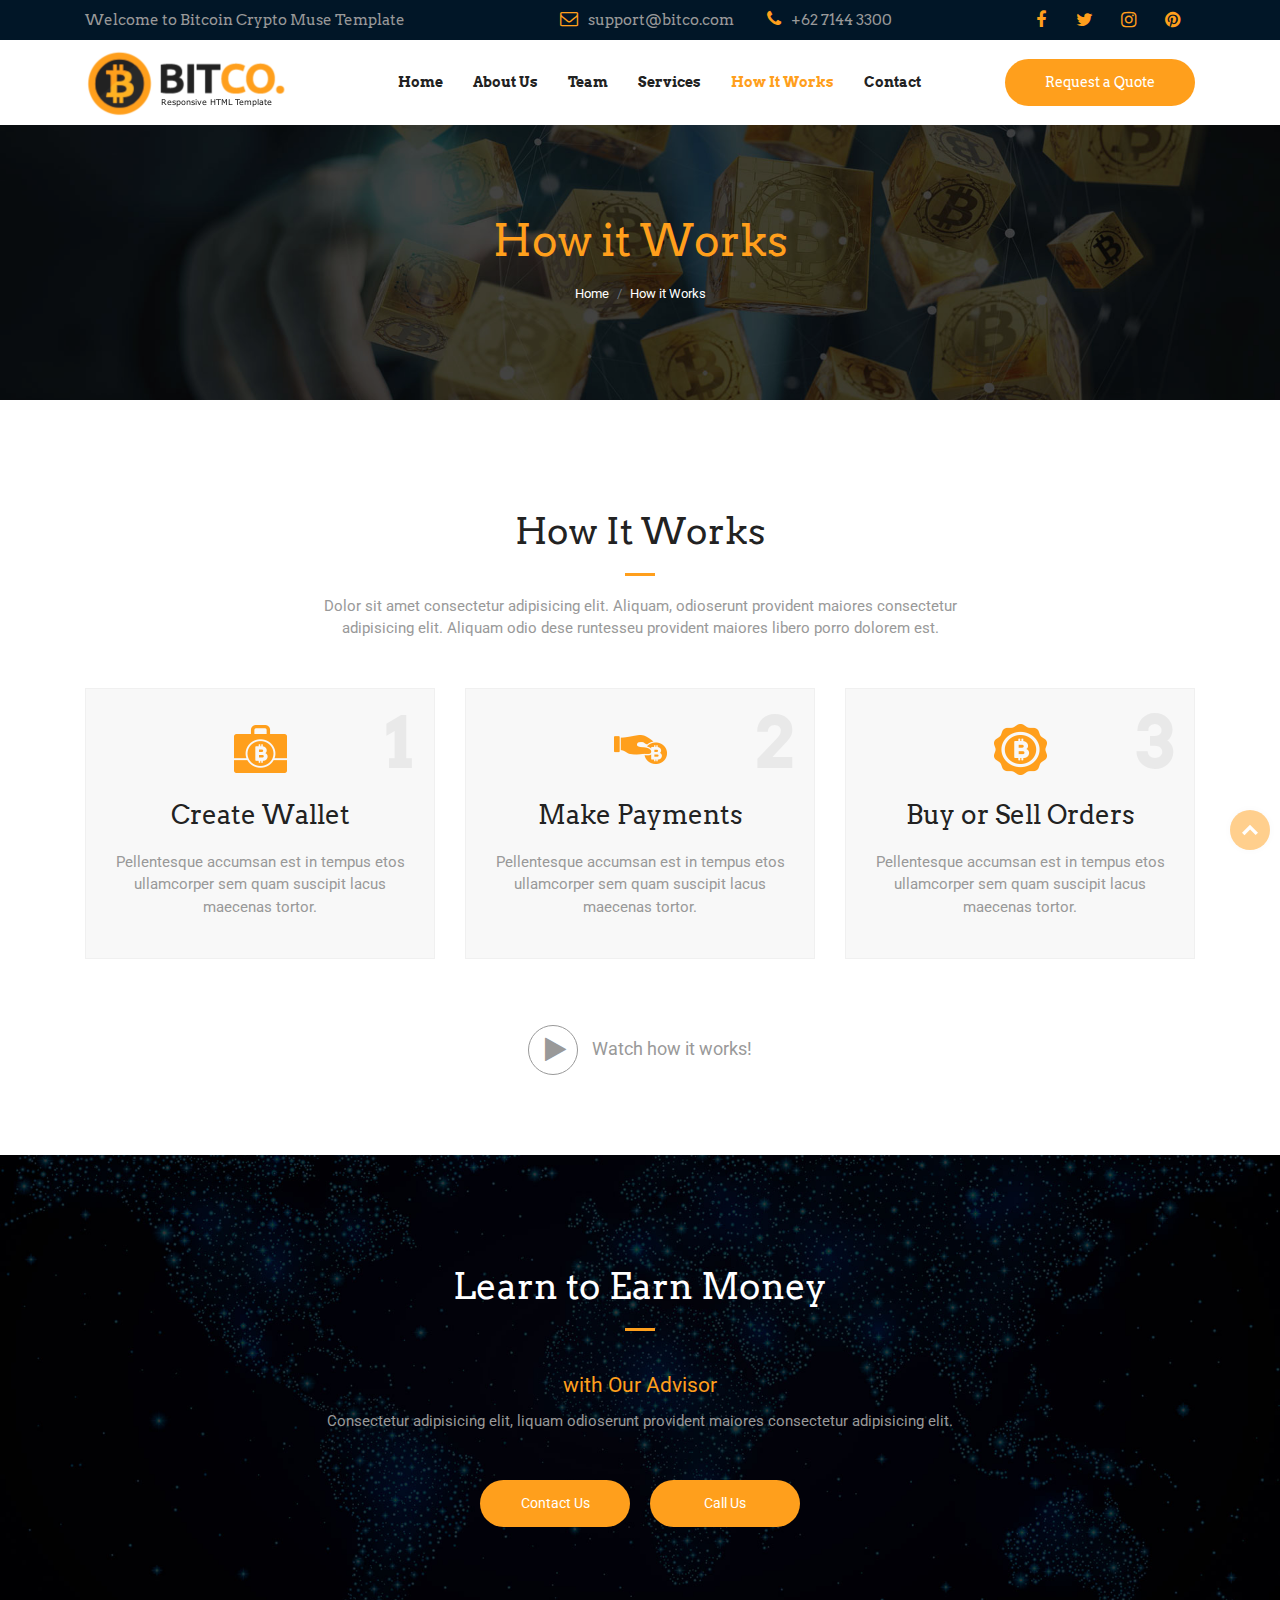
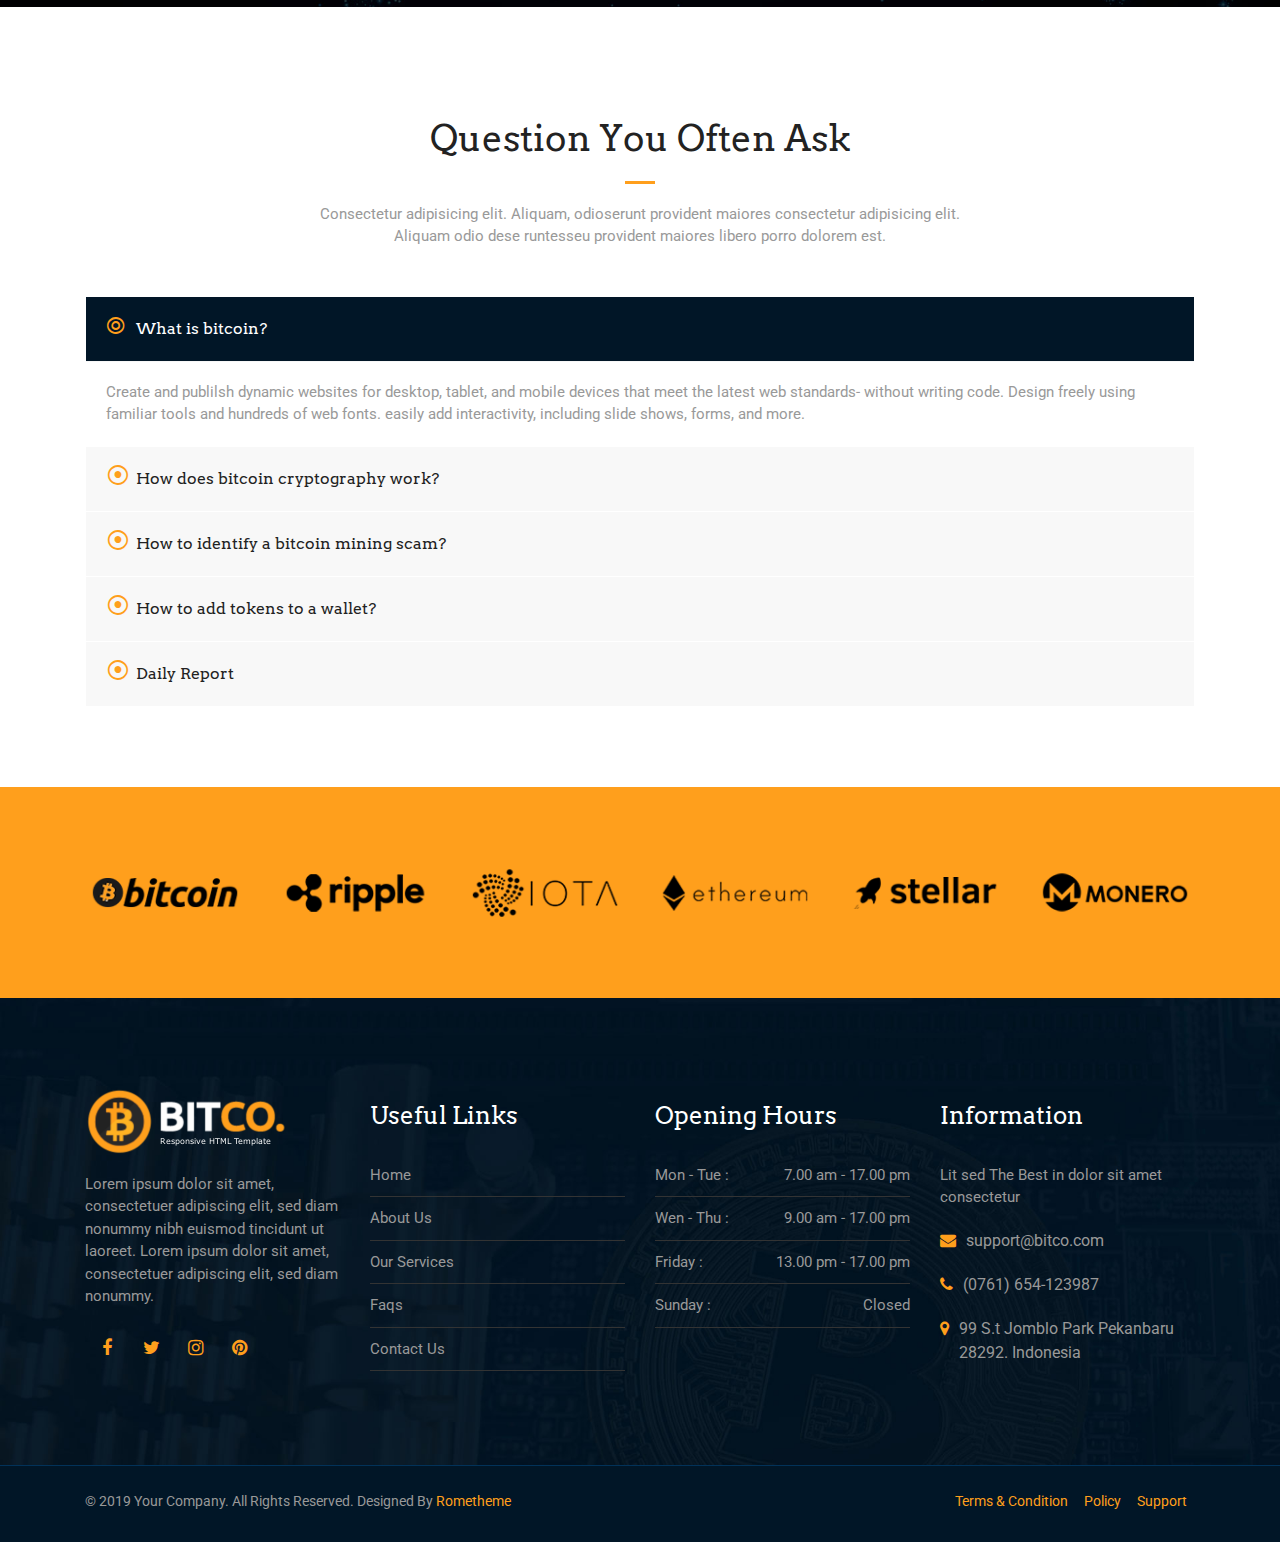
<file: how-it-works.html>
<!DOCTYPE html>
<html lang="en">
  <head>
    <!-- Basic Page Needs
    ================================================== -->
    <meta charset="utf-8">
    <!--[if IE]><meta http-equiv="x-ua-compatible" content="IE=9" /><![endif]-->
    <meta name="viewport" content="width=device-width, initial-scale=1">
    <title>Bitco - Bitcoin and Cryptocurrency HTML Template</title>
    <meta name="description" content="Bitco is responsive multi-purpose HTML5 template compatible with Bootstrap 4. Take your Startup business website to the next level. It is designed for bitcoin, ico, cryptocurrency, services, businesses or any type of person or business who wants to showcase their work, services and professional way.">
    <meta name="keywords" content="bitcoin, blockchain, coin currency, crypto trading, cryptocurrency, cryptocurrency advisor, cryptocurrency investments, currency exchange, ethereum, ico, ico agency, ico consulting, mining">
    <meta name="author" content="rometheme.net"> 
	
	<!-- ==============================================
	Favicons
	=============================================== -->
	<link rel="shortcut icon" href="images/favicon.ico">
	<link rel="apple-touch-icon" href="images/apple-touch-icon.png">
	<link rel="apple-touch-icon" sizes="72x72" href="images/apple-touch-icon-72x72.png">
	<link rel="apple-touch-icon" sizes="114x114" href="images/apple-touch-icon-114x114.png">
	
	<!-- ==============================================
	CSS VENDOR
	=============================================== -->
	<link rel="stylesheet" type="text/css" href="css/vendor/bootstrap.min.css" />
	<link rel="stylesheet" type="text/css" href="css/vendor/font-awesome.min.css">
	<link rel="stylesheet" type="text/css" href="css/vendor/owl.carousel.min.css">
	<link rel="stylesheet" type="text/css" href="css/vendor/owl.theme.default.min.css">
	<link rel="stylesheet" type="text/css" href="css/vendor/magnific-popup.css">
	<link rel="stylesheet" type="text/css" href="css/vendor/animate.min.css">
	
	<!-- ==============================================
	Custom Stylesheet
	=============================================== -->
	<link rel="stylesheet" type="text/css" href="css/style.css" />
	
    <script src="js/vendor/modernizr.min.js"></script>

</head>

<body>

	<!-- LOAD PAGE -->
	<div class="animationload">
		<div class="loader"></div>
	</div>
	
	<!-- BACK TO TOP SECTION -->
	<a href="#0" class="cd-top cd-is-visible cd-fade-out">Top</a>

	<!-- HEADER -->
    <div class="header header-1">

    	<div class="topbar d-none d-md-block">
			<div class="container">
				<div class="row align-items-center">
					<div class="col-sm-5 col-md-5">
						<p class="mb-0">Welcome to Bitcoin Crypto Muse Template</p>
					</div>

					<div class="col-sm-7 col-md-7">
						<div class="row align-items-center">
							<div class="col-sm-8 col-md-8">
								<div class="info">
									<div class="info-item">
										<span class="fa fa-envelope-o"></span> <a href="mailto:info@finanzi.com" title=""> support@bitco.com</a>
									</div>
									<div class="info-item">
										<span class="fa fa-phone"></span> +62 7144 3300
									</div>
								</div>	
							</div>
							<div class="col-sm-4 col-md-4">
								<div class="sosmed-icon d-inline-flex pull-right">
									<a href="#"><i class="fa fa-facebook"></i></a> 
									<a href="#"><i class="fa fa-twitter"></i></a> 
									<a href="#"><i class="fa fa-instagram"></i></a> 
									<a href="#"><i class="fa fa-pinterest"></i></a> 
								</div>	
							</div>
						</div>
					</div>

					
				</div>
			</div>
		</div>

		<!-- NAVBAR SECTION -->
		<div class="navbar-main">
			<div class="container">
			    <nav id="navbar-example" class="navbar navbar-expand-lg">
			        <a class="navbar-brand" href="index.html">
						<img src="images/logo.png" alt="" />
					</a>
			        <button class="navbar-toggler" type="button" data-toggle="collapse" data-target="#navbarNavDropdown" aria-controls="navbarNavDropdown" aria-expanded="false" aria-label="Toggle navigation">
			            <span class="navbar-toggler-icon"></span>
			        </button>
			        <div class="collapse navbar-collapse" id="navbarNavDropdown">
			            <ul class="navbar-nav ml-auto">
			                <li class="nav-item">
			                    <a class="nav-link" href="index.html">Home</a>
			                </li>
			                <li class="nav-item">
			                    <a class="nav-link" href="about-us.html">About Us</a>
			                </li>
			                <li class="nav-item">
			                    <a class="nav-link" href="team.html">Team</a>
			                </li>
			                <li class="nav-item">
			                    <a class="nav-link" href="services.html">Services</a>
			                </li>
			                <li class="nav-item active">
			                    <a class="nav-link" href="how-it-works.html">How It Works</a>
			                </li>
			                <li class="nav-item">
			                    <a class="nav-link" href="contact.html">Contact</a>
			                </li>

			            </ul>
			            <a href="#" class="btn btn-primary btn-nav ml-auto">Request a Quote</a>
			        </div>
			    </nav> <!-- -->

			</div>
		</div>

    </div>
 
	<!-- BANNER -->
	<div class="section banner-page" data-background="images/home03.jpg">
		<div class="content-wrap pos-relative">
			<div class="d-flex justify-content-center bd-highlight mb-3">
				<div class="title-page">How it Works</div>
			</div>
			<div class="d-flex justify-content-center bd-highlight mb-3">
			    <nav aria-label="breadcrumb">
				  <ol class="breadcrumb ">
				    <li class="breadcrumb-item"><a href="index.html">Home</a></li>
				    <li class="breadcrumb-item active" aria-current="page">How it Works</li>
				  </ol>
				</nav>
		  	</div>
		</div>
	</div>

	<!-- HOW IT WORKS -->
	<div class="section">
		<div class="content-wrap">
			<div class="container">

				<div class="row">

					<div class="col-sm-12 col-md-12">
						<h2 class="section-heading text-center mb-4">
							How It Works
						</h2>
						<p class="subheading text-center mb-5">Dolor sit amet consectetur adipisicing elit. Aliquam, odioserunt provident maiores consectetur adipisicing elit. Aliquam odio dese runtesseu provident maiores libero porro dolorem est.</p>
					</div>
					
				</div>
				
				<div class="row">
					<!-- Item 1 -->
					<div class="col-12 col-sm-6 col-md-4">
						<div class="rs-feature-1 mb-3 text-center">
							<div class="no">1</div>
							<div class="media mb-2">
								<img src="images/howitwork01.png" alt="" class="mx-auto">
							</div>
							<div class="body">
								<h3 class="title">Create Wallet</h3>
								<p>Pellentesque accumsan est in tempus etos ullamcorper sem quam suscipit lacus maecenas tortor.</p>
							</div>
			            </div>
					</div>
					<!-- Item 2 -->
					<div class="col-12 col-sm-6 col-md-4">
						<div class="rs-feature-1 mb-3 text-center">
							<div class="no">2</div>
							<div class="media mb-2">
								<img src="images/howitwork02.png" alt="" class="mx-auto">
							</div>
							<div class="body">
								<h3 class="title">Make Payments</h3>
								<p>Pellentesque accumsan est in tempus etos ullamcorper sem quam suscipit lacus maecenas tortor.</p>
							</div>
			            </div>
					</div>
					<!-- Item 3 -->
					<div class="col-12 col-sm-6 col-md-4">
						<div class="rs-feature-1 mb-3 text-center">
							<div class="no">3</div>
							<div class="media mb-2">
								<img src="images/howitwork03.png" alt="" class="mx-auto">
							</div>
							<div class="body">
								<h3 class="title">Buy or Sell Orders</h3>
								<p>Pellentesque accumsan est in tempus etos ullamcorper sem quam suscipit lacus maecenas tortor.</p>
							</div>
			            </div>
					</div>

					<div class="col-sm-12 col-md-12">
						<div class="spacer-50"></div>
						<div class="text-center">
							<a href="https://www.youtube.com/watch?v=-_wS3l-UO64" class="popup-youtube play-video btn-icon"><i class="fa fa-play"></i> Watch how it works!</a>
						</div>

					</div>
					
				</div>

			</div>
		</div>
	</div>	

	<!-- CTA -->
	<div class="bgi-cover-center" data-background="images/bg.jpg">
		<div class="content-wrap">
			<div class="container">

				<div class="row">

					<div class="col-sm-12 col-md-12">
						<h2 class="section-heading text-center text-white mb-4">
							Learn to Earn Money
						</h2>
						<p class="uk21 text-center text-primary mb-2">with Our Advisor</p>

						<div class="text-center">
							<p class="mb-5">Consectetur adipisicing elit, liquam odioserunt provident maiores consectetur adipisicing elit.</p>
							<a href="contact.html" class="btn btn-primary mr-2">Contact Us</a> <a href="#" class="btn btn-primary ml-2">Call Us</a>
						</div>
					</div>
					
				</div>
				
			</div>
		</div>
	</div>

	<!-- FAQ -->
	<div class="">
		<div class="content-wrap">
			<div class="container">

				<div class="row">

					<div class="col-sm-12 col-md-12">
						<h2 class="section-heading text-center mb-4">
							Question You Often Ask
						</h2>
						<p class="subheading text-center mb-5">Consectetur adipisicing elit. Aliquam, odioserunt provident maiores consectetur adipisicing elit. Aliquam odio dese runtesseu provident maiores libero porro dolorem est.</p>
					</div>
					
				</div>

				<div class="row">

					<div class="col-sm-12 col-md-12">
						<div class="accordion rs-accordion" id="accordionExample">
							<!-- Item 1 -->
						  <div class="card">
						    <div class="card-header" id="headingOne">
						      <h3 class="title">
						        <button class="btn btn-link" type="button" data-toggle="collapse" data-target="#collapseOne" aria-expanded="true" aria-controls="collapseOne">
						          What is bitcoin?
						        </button>
						      </h3>
						    </div>
						    <div id="collapseOne" class="collapse show" aria-labelledby="headingOne" data-parent="#accordionExample">
						      <div class="card-body">
						        Create and publilsh dynamic websites for desktop, tablet, and mobile devices that meet the latest web standards- without writing code. Design freely using familiar tools and hundreds of web fonts. easily add interactivity, including slide shows, forms, and more.
						      </div>
						    </div>
						  </div>

							<!-- Item 2 -->
						  <div class="card">
						    <div class="card-header" id="headingTwo">
						      <h3 class="title">
						        <button class="btn btn-link collapsed" type="button" data-toggle="collapse" data-target="#collapseTwo" aria-expanded="false" aria-controls="collapseTwo">
						          How does bitcoin cryptography work?
						        </button>
						      </h3>
						    </div>
						    <div id="collapseTwo" class="collapse" aria-labelledby="headingTwo" data-parent="#accordionExample">
						      <div class="card-body">
						        Anim pariatur cliche reprehenderit, enim eiusmod high life accusamus terry richardson ad squid. 3 wolf moon officia aute, non cupidatat skateboard dolor brunch. Food truck quinoa nesciunt laborum eiusmod. Brunch 3 wolf moon tempor, sunt aliqua put a bird on it squid single-origin coffee nulla assumenda shoreditch et. Nihil anim keffiyeh helvetica, craft beer labore wes anderson cred nesciunt sapiente ea proident. Ad vegan excepteur butcher vice lomo. Leggings occaecat craft beer farm-to-table, raw denim aesthetic synth nesciunt you probably haven't heard of them accusamus labore sustainable VHS.
						      </div>
						    </div>
						  </div>
							
							<!-- Item 3 -->
						  <div class="card">
						    <div class="card-header" id="headingThree">
						      <h3 class="title">
						        <button class="btn btn-link collapsed" type="button" data-toggle="collapse" data-target="#collapseThree" aria-expanded="false" aria-controls="collapseThree">
						          How to identify a bitcoin mining scam?
						        </button>
						      </h3>
						    </div>
						    <div id="collapseThree" class="collapse" aria-labelledby="headingThree" data-parent="#accordionExample">
						      <div class="card-body">
						        <p>Unzip the file, locate muse file and double click the file and you will directly to adobe muse. Next step you can modifications our template, you can customize color, text, font, content, logo and image with your need using familiar tools on adobe muse without writing any code.</p>
								<p>You can't re-distribute the Item as stock, in a tool or template, or with source files. You can't re-distribute or make available the Item as-is or with superficial modifications. These things are not allowed even if the re-distribution is for Free.</p>
						      </div>
						    </div>
						  </div>

						  <!-- Item 4 -->
						  <div class="card">
						    <div class="card-header" id="headingFour">
						      <h3 class="title">
						        <button class="btn btn-link collapsed" type="button" data-toggle="collapse" data-target="#collapseFour" aria-expanded="false" aria-controls="collapseFour">
						          How to add tokens to a wallet?
						        </button>
						      </h3>
						    </div>
						    <div id="collapseFour" class="collapse" aria-labelledby="headingFour" data-parent="#accordionExample">
						      <div class="card-body">
						        <p>Unzip the file, locate muse file and double click the file and you will directly to adobe muse. Next step you can modifications our template, you can customize color, text, font, content, logo and image with your need using familiar tools on adobe muse without writing any code.</p>
								<p>You can't re-distribute the Item as stock, in a tool or template, or with source files. You can't re-distribute or make available the Item as-is or with superficial modifications. These things are not allowed even if the re-distribution is for Free.</p>
						      </div>
						    </div>
						  </div>

						  <!-- Item 5 -->
						  <div class="card">
						    <div class="card-header" id="headingFive">
						      <h3 class="title">
						        <button class="btn btn-link collapsed" type="button" data-toggle="collapse" data-target="#collapseFive" aria-expanded="false" aria-controls="collapseFive">
						          Daily Report
						        </button>
						      </h3>
						    </div>
						    <div id="collapseFive" class="collapse" aria-labelledby="headingFive" data-parent="#accordionExample">
						      <div class="card-body">
						        <p>Unzip the file, locate muse file and double click the file and you will directly to adobe muse. Next step you can modifications our template, you can customize color, text, font, content, logo and image with your need using familiar tools on adobe muse without writing any code.</p>
								<p>You can't re-distribute the Item as stock, in a tool or template, or with source files. You can't re-distribute or make available the Item as-is or with superficial modifications. These things are not allowed even if the re-distribution is for Free.</p>
						      </div>
						    </div>
						  </div>


						</div>

					</div>
					
				</div>
				
			</div>
		</div>
	</div>

	<!-- PARTNERS -->
	<div class="bg-primary">
		<div class="content-wrap content-wrap-40">
			<div class="container">
				<div class="row">
					<div class="col-6 col-sm-4 col-md-2">
						<div class="client-img">
							<a href="#">
								<img src="images/client01.png" alt="" class="img-fluid">
							</a>
						</div>
					</div>

					<div class="col-6 col-sm-4 col-md-2">
						<div class="client-img">
							<a href="#"><img src="images/client02.png" alt="" class="img-fluid"></a>
						</div>
					</div>

					<div class="col-6 col-sm-4 col-md-2">
						<div class="client-img">
							<a href="#"><img src="images/client03.png" alt="" class="img-fluid"></a>
						</div>
					</div>

					<div class="col-6 col-sm-4 col-md-2">
						<div class="client-img">
							<a href="#"><img src="images/client04.png" alt="" class="img-fluid"></a>
						</div>
					</div>

					<div class="col-6 col-sm-4 col-md-2">
						<div class="client-img">
							<a href="#"><img src="images/client05.png" alt="" class="img-fluid"></a>
						</div>
					</div>

					<div class="col-6 col-sm-4 col-md-2">
						<div class="client-img">
							<a href="#"><img src="images/client06.png" alt="" class="img-fluid"></a>
						</div>
					</div>
					
				</div>
			</div>
		</div>
	</div>

	<!-- FOOTER SECTION -->
	<div class="footer" data-background="images/whychoose.jpg">
		<div class="content-wrap">
			<div class="container">
				
				<div class="row">
					<div class="col-sm-6 col-md-3">
						<div class="footer-item">
							<img src="images/logo-w.png" alt="logo bottom" class="logo-bottom">
							<div class="spacer-20"></div>
							<p>Lorem ipsum dolor sit amet, consectetuer adipiscing elit, sed diam nonummy nibh euismod tincidunt ut laoreet. Lorem ipsum dolor sit amet, consectetuer adipiscing elit, sed diam nonummy.</p>
							<div class="spacer-20"></div>
							<div class="sosmed-icon d-inline-flex">
								<a href="#"><i class="fa fa-facebook"></i></a> 
								<a href="#"><i class="fa fa-twitter"></i></a> 
								<a href="#"><i class="fa fa-instagram"></i></a> 
								<a href="#"><i class="fa fa-pinterest"></i></a> 
							</div>
						</div>
					</div>

					<div class="col-sm-6 col-md-3">
						<div class="footer-item">
							<div class="footer-title">
								Useful Links
							</div>
							
							<ul class="list">
								<li><a href="index.html" title="Home">Home</a></li>
								<li><a href="about.html" title="About Us">About Us</a></li>
								<li><a href="our-services.html" title="Our Services">Our Services</a></li>
								<li><a href="faq.html" title="Faqs">Faqs</a></li>
								<li><a href="contact.html" title="Contact Us">Contact Us</a></li>
							</ul>
						</div>
					</div>

					<div class="col-sm-6 col-md-3">
						<div class="footer-item">
							<div class="footer-title">
								Opening Hours
							</div>
							<ul class="list">
								<li>
									<div class="d-inline">
										Mon - Tue :
									</div>
									<div class="d-inline float-right">
										7.00 am - 17.00 pm
									</div>
								</li>
								<li>
									<div class="d-inline">
										Wen - Thu :
									</div>
									<div class="d-inline float-right">
										9.00 am - 17.00 pm
									</div>
								</li>
								<li>
									<div class="d-inline">
										Friday :
									</div>
									<div class="d-inline float-right">
										13.00 pm - 17.00 pm
									</div>
								</li>
								<li>
									<div class="d-inline">
										Sunday :
									</div>
									<div class="d-inline float-right">
										Closed
									</div>
								</li>
							</ul>

						</div>
					</div>
					
					<div class="col-sm-6 col-md-3">
						<div class="footer-item">
							<div class="footer-title">
								Information
							</div>
							<p>Lit sed The Best in dolor sit amet consectetur</p>
							<ul class="list-info">
								<li>
									<div class="info-icon text-primary">
										<span class="fa fa-envelope"></span>
									</div>
									<div class="info-text">support@bitco.com</div>
								</li>
								<li>
									<div class="info-icon text-primary">
										<span class="fa fa-phone"></span>
									</div>
									<div class="info-text">(0761) 654-123987</div>
								</li>
								<li>
									<div class="info-icon text-primary">
										<span class="fa fa-map-marker"></span>
									</div>
									<div class="info-text">99 S.t Jomblo Park Pekanbaru 28292. Indonesia</div> 
								</li>
							</ul>
						</div>
					</div>
				</div>
			</div>
		</div>
		
		<div class="fcopy">
			<div class="container">
				<div class="row">
					<div class="col-sm-6 col-md-6">
						<p class="ftex">&copy; 2019 Your Company. All Rights Reserved. Designed By <span class="text-primary">Rometheme</span></p> 
					</div>
					<div class="col-sm-6 col-md-6">
						<div class="d-inline-flex float-right text-primary">
							<a href="#" class="mx-2">Terms & Condition</a>
							<a href="#" class="mx-2">Policy</a>
							<a href="#" class="mx-2">Support</a>
						</div>
					</div>
				</div>
			</div>
		</div>
		
	</div>
	
	<!-- JS VENDOR -->
	<script src="js/vendor/jquery.min.js"></script>
	<script src="js/vendor/bootstrap.min.js"></script>
	<script src="js/vendor/owl.carousel.js"></script>
	<script src="js/vendor/jquery.magnific-popup.min.js"></script>

	<!-- SENDMAIL -->
	<script src="js/vendor/validator.min.js"></script>
	<script src="js/vendor/form-scripts.js"></script>

	<script src="js/script.js"></script>

</body>
</html>
</file>
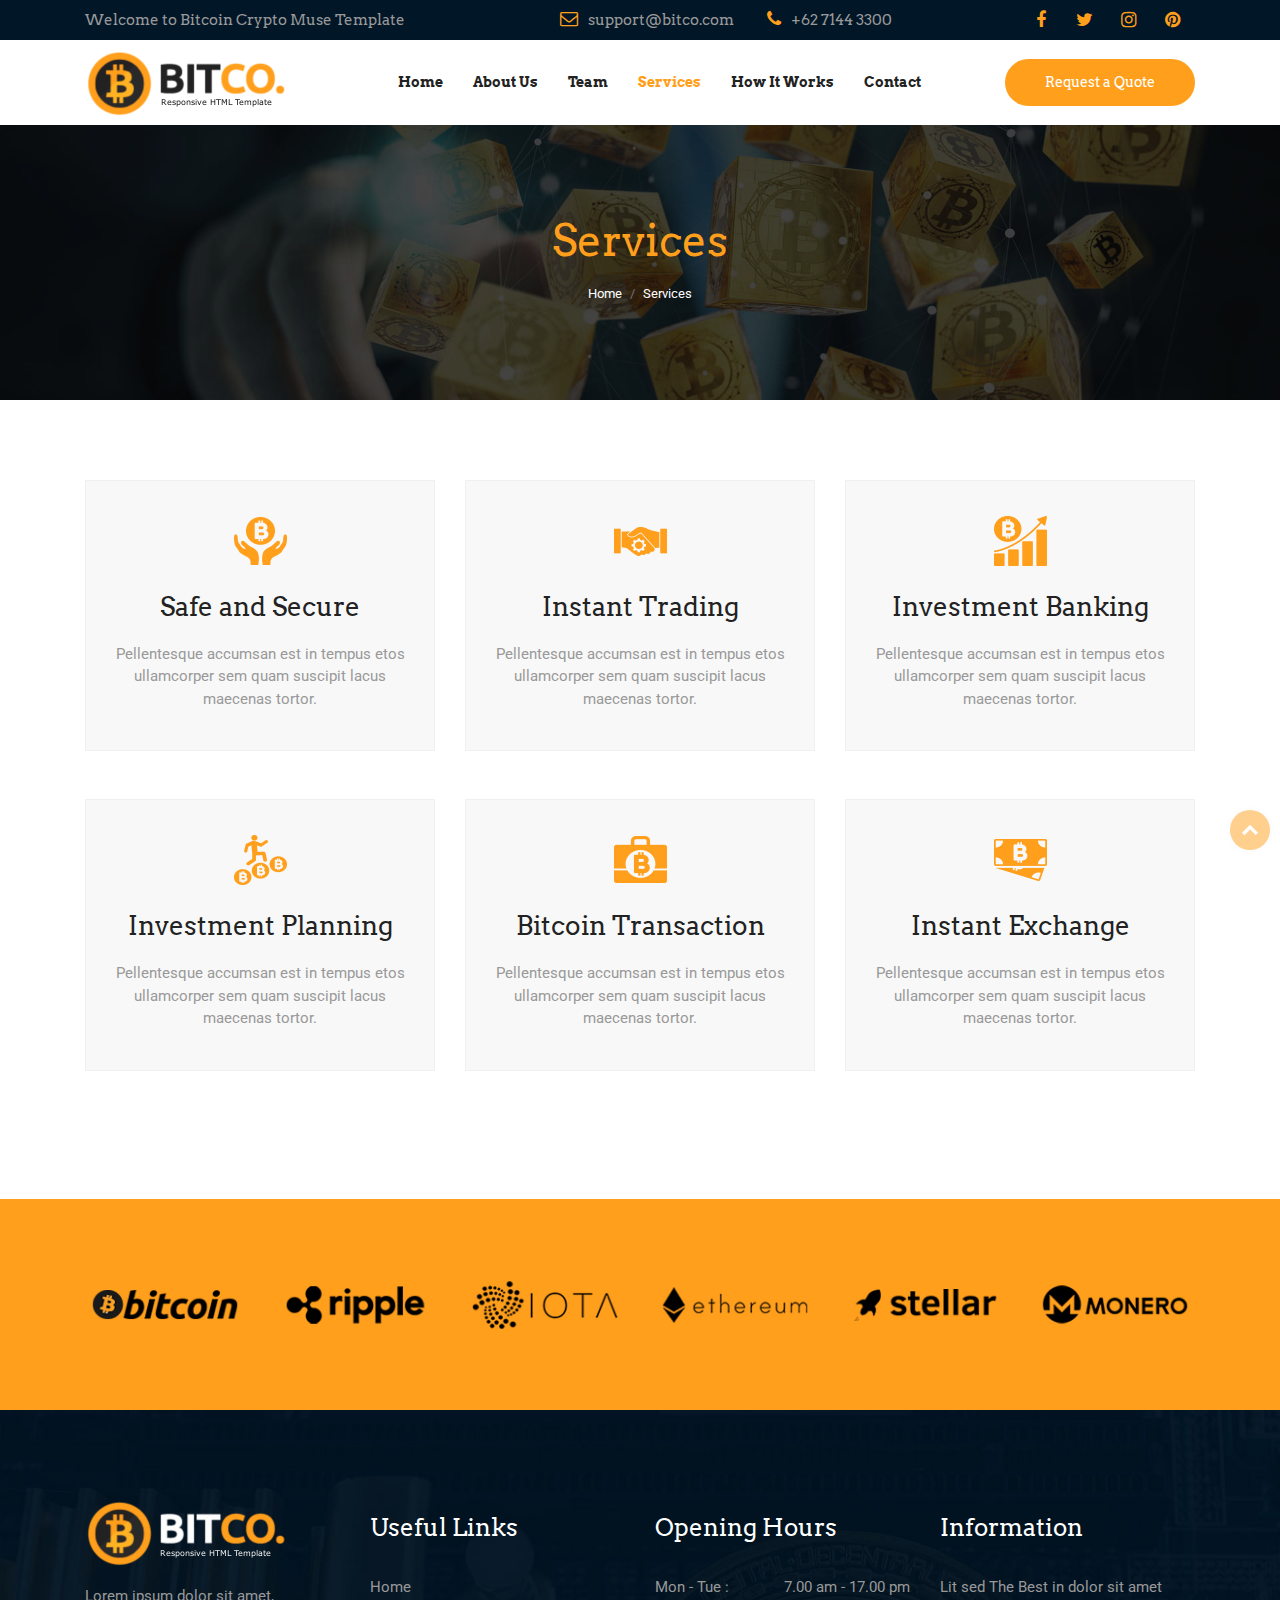
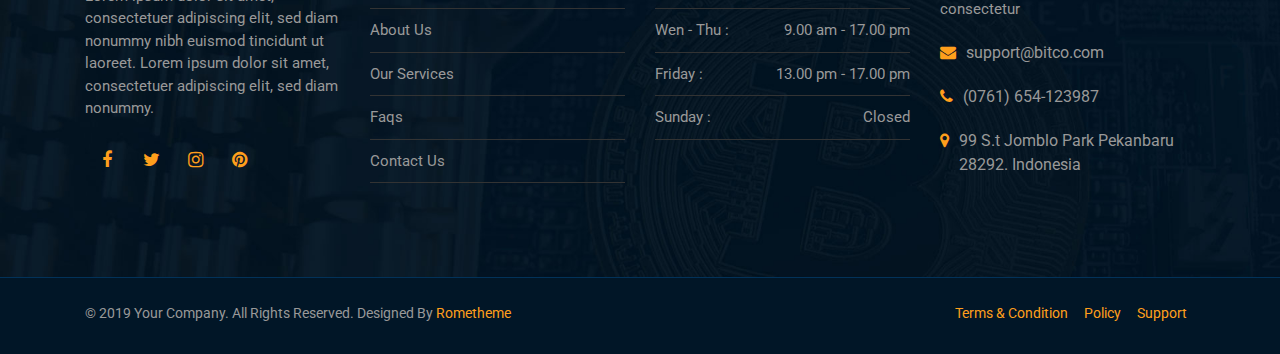
<file: services.html>
<!DOCTYPE html>
<html lang="en">
  <head>
    <!-- Basic Page Needs
    ================================================== -->
    <meta charset="utf-8">
    <!--[if IE]><meta http-equiv="x-ua-compatible" content="IE=9" /><![endif]-->
    <meta name="viewport" content="width=device-width, initial-scale=1">
    <title>Bitco - Bitcoin and Cryptocurrency HTML Template</title>
    <meta name="description" content="Bitco is responsive multi-purpose HTML5 template compatible with Bootstrap 4. Take your Startup business website to the next level. It is designed for bitcoin, ico, cryptocurrency, services, businesses or any type of person or business who wants to showcase their work, services and professional way.">
    <meta name="keywords" content="bitcoin, blockchain, coin currency, crypto trading, cryptocurrency, cryptocurrency advisor, cryptocurrency investments, currency exchange, ethereum, ico, ico agency, ico consulting, mining">
    <meta name="author" content="rometheme.net"> 
	
	<!-- ==============================================
	Favicons
	=============================================== -->
	<link rel="shortcut icon" href="images/favicon.ico">
	<link rel="apple-touch-icon" href="images/apple-touch-icon.png">
	<link rel="apple-touch-icon" sizes="72x72" href="images/apple-touch-icon-72x72.png">
	<link rel="apple-touch-icon" sizes="114x114" href="images/apple-touch-icon-114x114.png">
	
	<!-- ==============================================
	CSS VENDOR
	=============================================== -->
	<link rel="stylesheet" type="text/css" href="css/vendor/bootstrap.min.css" />
	<link rel="stylesheet" type="text/css" href="css/vendor/font-awesome.min.css">
	<link rel="stylesheet" type="text/css" href="css/vendor/owl.carousel.min.css">
	<link rel="stylesheet" type="text/css" href="css/vendor/owl.theme.default.min.css">
	<link rel="stylesheet" type="text/css" href="css/vendor/magnific-popup.css">
	<link rel="stylesheet" type="text/css" href="css/vendor/animate.min.css">
	
	<!-- ==============================================
	Custom Stylesheet
	=============================================== -->
	<link rel="stylesheet" type="text/css" href="css/style.css" />
	
    <script src="js/vendor/modernizr.min.js"></script>

</head>

<body>

	<!-- LOAD PAGE -->
	<div class="animationload">
		<div class="loader"></div>
	</div>
	
	<!-- BACK TO TOP SECTION -->
	<a href="#0" class="cd-top cd-is-visible cd-fade-out">Top</a>

	<!-- HEADER -->
    <div class="header header-1">

    	<div class="topbar d-none d-md-block">
			<div class="container">
				<div class="row align-items-center">
					<div class="col-sm-5 col-md-5">
						<p class="mb-0">Welcome to Bitcoin Crypto Muse Template</p>
					</div>

					<div class="col-sm-7 col-md-7">
						<div class="row align-items-center">
							<div class="col-sm-8 col-md-8">
								<div class="info">
									<div class="info-item">
										<span class="fa fa-envelope-o"></span> <a href="mailto:info@finanzi.com" title=""> support@bitco.com</a>
									</div>
									<div class="info-item">
										<span class="fa fa-phone"></span> +62 7144 3300
									</div>
								</div>	
							</div>
							<div class="col-sm-4 col-md-4">
								<div class="sosmed-icon d-inline-flex pull-right">
									<a href="#"><i class="fa fa-facebook"></i></a> 
									<a href="#"><i class="fa fa-twitter"></i></a> 
									<a href="#"><i class="fa fa-instagram"></i></a> 
									<a href="#"><i class="fa fa-pinterest"></i></a> 
								</div>	
							</div>
						</div>
					</div>

					
				</div>
			</div>
		</div>

		<!-- NAVBAR SECTION -->
		<div class="navbar-main">
			<div class="container">
			    <nav id="navbar-example" class="navbar navbar-expand-lg">
			        <a class="navbar-brand" href="index.html">
						<img src="images/logo.png" alt="" />
					</a>
			        <button class="navbar-toggler" type="button" data-toggle="collapse" data-target="#navbarNavDropdown" aria-controls="navbarNavDropdown" aria-expanded="false" aria-label="Toggle navigation">
			            <span class="navbar-toggler-icon"></span>
			        </button>
			        <div class="collapse navbar-collapse" id="navbarNavDropdown">
			            <ul class="navbar-nav ml-auto">
			                <li class="nav-item">
			                    <a class="nav-link" href="index.html">Home</a>
			                </li>
			                <li class="nav-item">
			                    <a class="nav-link" href="about-us.html">About Us</a>
			                </li>
			                <li class="nav-item">
			                    <a class="nav-link" href="team.html">Team</a>
			                </li>
			                <li class="nav-item active">
			                    <a class="nav-link" href="services.html">Services</a>
			                </li>
			                <li class="nav-item">
			                    <a class="nav-link" href="how-it-works.html">How It Works</a>
			                </li>
			                <li class="nav-item">
			                    <a class="nav-link" href="contact.html">Contact</a>
			                </li>

			            </ul>
			            <a href="#" class="btn btn-primary btn-nav ml-auto">Request a Quote</a>
			        </div>
			    </nav> <!-- -->

			</div>
		</div>

    </div>
 
	<!-- BANNER -->
	<div class="section banner-page" data-background="images/home03.jpg">
		<div class="content-wrap pos-relative">
			<div class="d-flex justify-content-center bd-highlight mb-3">
				<div class="title-page">Services</div>
			</div>
			<div class="d-flex justify-content-center bd-highlight mb-3">
			    <nav aria-label="breadcrumb">
				  <ol class="breadcrumb ">
				    <li class="breadcrumb-item"><a href="index.html">Home</a></li>
				    <li class="breadcrumb-item active" aria-current="page">Services</li>
				  </ol>
				</nav>
		  	</div>
		</div>
	</div>

	<!-- HOW IT WORKS -->
	<div class="section">
		<div class="content-wrap">
			<div class="container">
				
				<div class="row">

					<!-- Item 1 -->
					<div class="col-12 col-sm-6 col-md-4">
						<div class="rs-feature-1 text-center mb-5">
							<div class="media mb-2">
								<img src="images/icon01.png" alt="" class="mx-auto">
							</div>
							<div class="body">
								<h3 class="title">Safe and Secure</h3>
								<p>Pellentesque accumsan est in tempus etos ullamcorper sem quam suscipit lacus maecenas tortor.</p>
							</div>
			            </div>
					</div>

					<!-- Item 2 -->
					<div class="col-12 col-sm-6 col-md-4">
						<div class="rs-feature-1 text-center mb-5">
							<div class="media mb-2">
								<img src="images/icon02.png" alt="" class="mx-auto">
							</div>
							<div class="body">
								<h3 class="title">Instant Trading</h3>
								<p>Pellentesque accumsan est in tempus etos ullamcorper sem quam suscipit lacus maecenas tortor.</p>
							</div>
			            </div>
					</div>

					<!-- Item 3 -->
					<div class="col-12 col-sm-6 col-md-4">
						<div class="rs-feature-1 text-center mb-5">
							<div class="media mb-2">
								<img src="images/icon03.png" alt="" class="mx-auto">
							</div>
							<div class="body">
								<h3 class="title">Investment Banking</h3>
								<p>Pellentesque accumsan est in tempus etos ullamcorper sem quam suscipit lacus maecenas tortor.</p>
							</div>
			            </div>
					</div>

					<!-- Item 4 -->
					<div class="col-12 col-sm-6 col-md-4">
						<div class="rs-feature-1 text-center mb-5">
							<div class="media mb-2">
								<img src="images/icon04.png" alt="" class="mx-auto">
							</div>
							<div class="body">
								<h3 class="title">Investment Planning</h3>
								<p>Pellentesque accumsan est in tempus etos ullamcorper sem quam suscipit lacus maecenas tortor.</p>
							</div>
			            </div>
					</div>

					<!-- Item 5 -->
					<div class="col-12 col-sm-6 col-md-4">
						<div class="rs-feature-1 text-center mb-5">
							<div class="media mb-2">
								<img src="images/icon05.png" alt="" class="mx-auto">
							</div>
							<div class="body">
								<h3 class="title">Bitcoin Transaction</h3>
								<p>Pellentesque accumsan est in tempus etos ullamcorper sem quam suscipit lacus maecenas tortor.</p>
							</div>
			            </div>
					</div>

					<!-- Item 6 -->
					<div class="col-12 col-sm-6 col-md-4">
						<div class="rs-feature-1 text-center mb-5">
							<div class="media mb-2">
								<img src="images/icon06.png" alt="" class="mx-auto">
							</div>
							<div class="body">
								<h3 class="title">Instant Exchange</h3>
								<p>Pellentesque accumsan est in tempus etos ullamcorper sem quam suscipit lacus maecenas tortor.</p>
							</div>
			            </div>
					</div>

					
				</div>

			</div>
		</div>
	</div>

	<!-- PARTNERS -->
	<div class="bg-primary">
		<div class="content-wrap content-wrap-40">
			<div class="container">
				<div class="row">
					<div class="col-6 col-sm-4 col-md-2">
						<div class="client-img">
							<a href="#">
								<img src="images/client01.png" alt="" class="img-fluid">
							</a>
						</div>
					</div>

					<div class="col-6 col-sm-4 col-md-2">
						<div class="client-img">
							<a href="#"><img src="images/client02.png" alt="" class="img-fluid"></a>
						</div>
					</div>

					<div class="col-6 col-sm-4 col-md-2">
						<div class="client-img">
							<a href="#"><img src="images/client03.png" alt="" class="img-fluid"></a>
						</div>
					</div>

					<div class="col-6 col-sm-4 col-md-2">
						<div class="client-img">
							<a href="#"><img src="images/client04.png" alt="" class="img-fluid"></a>
						</div>
					</div>

					<div class="col-6 col-sm-4 col-md-2">
						<div class="client-img">
							<a href="#"><img src="images/client05.png" alt="" class="img-fluid"></a>
						</div>
					</div>

					<div class="col-6 col-sm-4 col-md-2">
						<div class="client-img">
							<a href="#"><img src="images/client06.png" alt="" class="img-fluid"></a>
						</div>
					</div>
					
				</div>
			</div>
		</div>
	</div>

	<!-- FOOTER SECTION -->
	<div class="footer" data-background="images/whychoose.jpg">
		<div class="content-wrap">
			<div class="container">
				
				<div class="row">
					<div class="col-sm-6 col-md-3">
						<div class="footer-item">
							<img src="images/logo-w.png" alt="logo bottom" class="logo-bottom">
							<div class="spacer-20"></div>
							<p>Lorem ipsum dolor sit amet, consectetuer adipiscing elit, sed diam nonummy nibh euismod tincidunt ut laoreet. Lorem ipsum dolor sit amet, consectetuer adipiscing elit, sed diam nonummy.</p>
							<div class="spacer-20"></div>
							<div class="sosmed-icon d-inline-flex">
								<a href="#"><i class="fa fa-facebook"></i></a> 
								<a href="#"><i class="fa fa-twitter"></i></a> 
								<a href="#"><i class="fa fa-instagram"></i></a> 
								<a href="#"><i class="fa fa-pinterest"></i></a> 
							</div>
						</div>
					</div>

					<div class="col-sm-6 col-md-3">
						<div class="footer-item">
							<div class="footer-title">
								Useful Links
							</div>
							
							<ul class="list">
								<li><a href="index.html" title="Home">Home</a></li>
								<li><a href="about.html" title="About Us">About Us</a></li>
								<li><a href="our-services.html" title="Our Services">Our Services</a></li>
								<li><a href="faq.html" title="Faqs">Faqs</a></li>
								<li><a href="contact.html" title="Contact Us">Contact Us</a></li>
							</ul>
						</div>
					</div>

					<div class="col-sm-6 col-md-3">
						<div class="footer-item">
							<div class="footer-title">
								Opening Hours
							</div>
							<ul class="list">
								<li>
									<div class="d-inline">
										Mon - Tue :
									</div>
									<div class="d-inline float-right">
										7.00 am - 17.00 pm
									</div>
								</li>
								<li>
									<div class="d-inline">
										Wen - Thu :
									</div>
									<div class="d-inline float-right">
										9.00 am - 17.00 pm
									</div>
								</li>
								<li>
									<div class="d-inline">
										Friday :
									</div>
									<div class="d-inline float-right">
										13.00 pm - 17.00 pm
									</div>
								</li>
								<li>
									<div class="d-inline">
										Sunday :
									</div>
									<div class="d-inline float-right">
										Closed
									</div>
								</li>
							</ul>

						</div>
					</div>
					
					<div class="col-sm-6 col-md-3">
						<div class="footer-item">
							<div class="footer-title">
								Information
							</div>
							<p>Lit sed The Best in dolor sit amet consectetur</p>
							<ul class="list-info">
								<li>
									<div class="info-icon text-primary">
										<span class="fa fa-envelope"></span>
									</div>
									<div class="info-text">support@bitco.com</div>
								</li>
								<li>
									<div class="info-icon text-primary">
										<span class="fa fa-phone"></span>
									</div>
									<div class="info-text">(0761) 654-123987</div>
								</li>
								<li>
									<div class="info-icon text-primary">
										<span class="fa fa-map-marker"></span>
									</div>
									<div class="info-text">99 S.t Jomblo Park Pekanbaru 28292. Indonesia</div> 
								</li>
							</ul>
						</div>
					</div>
				</div>
			</div>
		</div>
		
		<div class="fcopy">
			<div class="container">
				<div class="row">
					<div class="col-sm-6 col-md-6">
						<p class="ftex">&copy; 2019 Your Company. All Rights Reserved. Designed By <span class="text-primary">Rometheme</span></p> 
					</div>
					<div class="col-sm-6 col-md-6">
						<div class="d-inline-flex float-right text-primary">
							<a href="#" class="mx-2">Terms & Condition</a>
							<a href="#" class="mx-2">Policy</a>
							<a href="#" class="mx-2">Support</a>
						</div>
					</div>
				</div>
			</div>
		</div>
		
	</div>
	
	<!-- JS VENDOR -->
	<script src="js/vendor/jquery.min.js"></script>
	<script src="js/vendor/bootstrap.min.js"></script>
	<script src="js/vendor/owl.carousel.js"></script>
	<script src="js/vendor/jquery.magnific-popup.min.js"></script>

	<!-- SENDMAIL -->
	<script src="js/vendor/validator.min.js"></script>
	<script src="js/vendor/form-scripts.js"></script>

	<script src="js/script.js"></script>

</body>
</html>
</file>
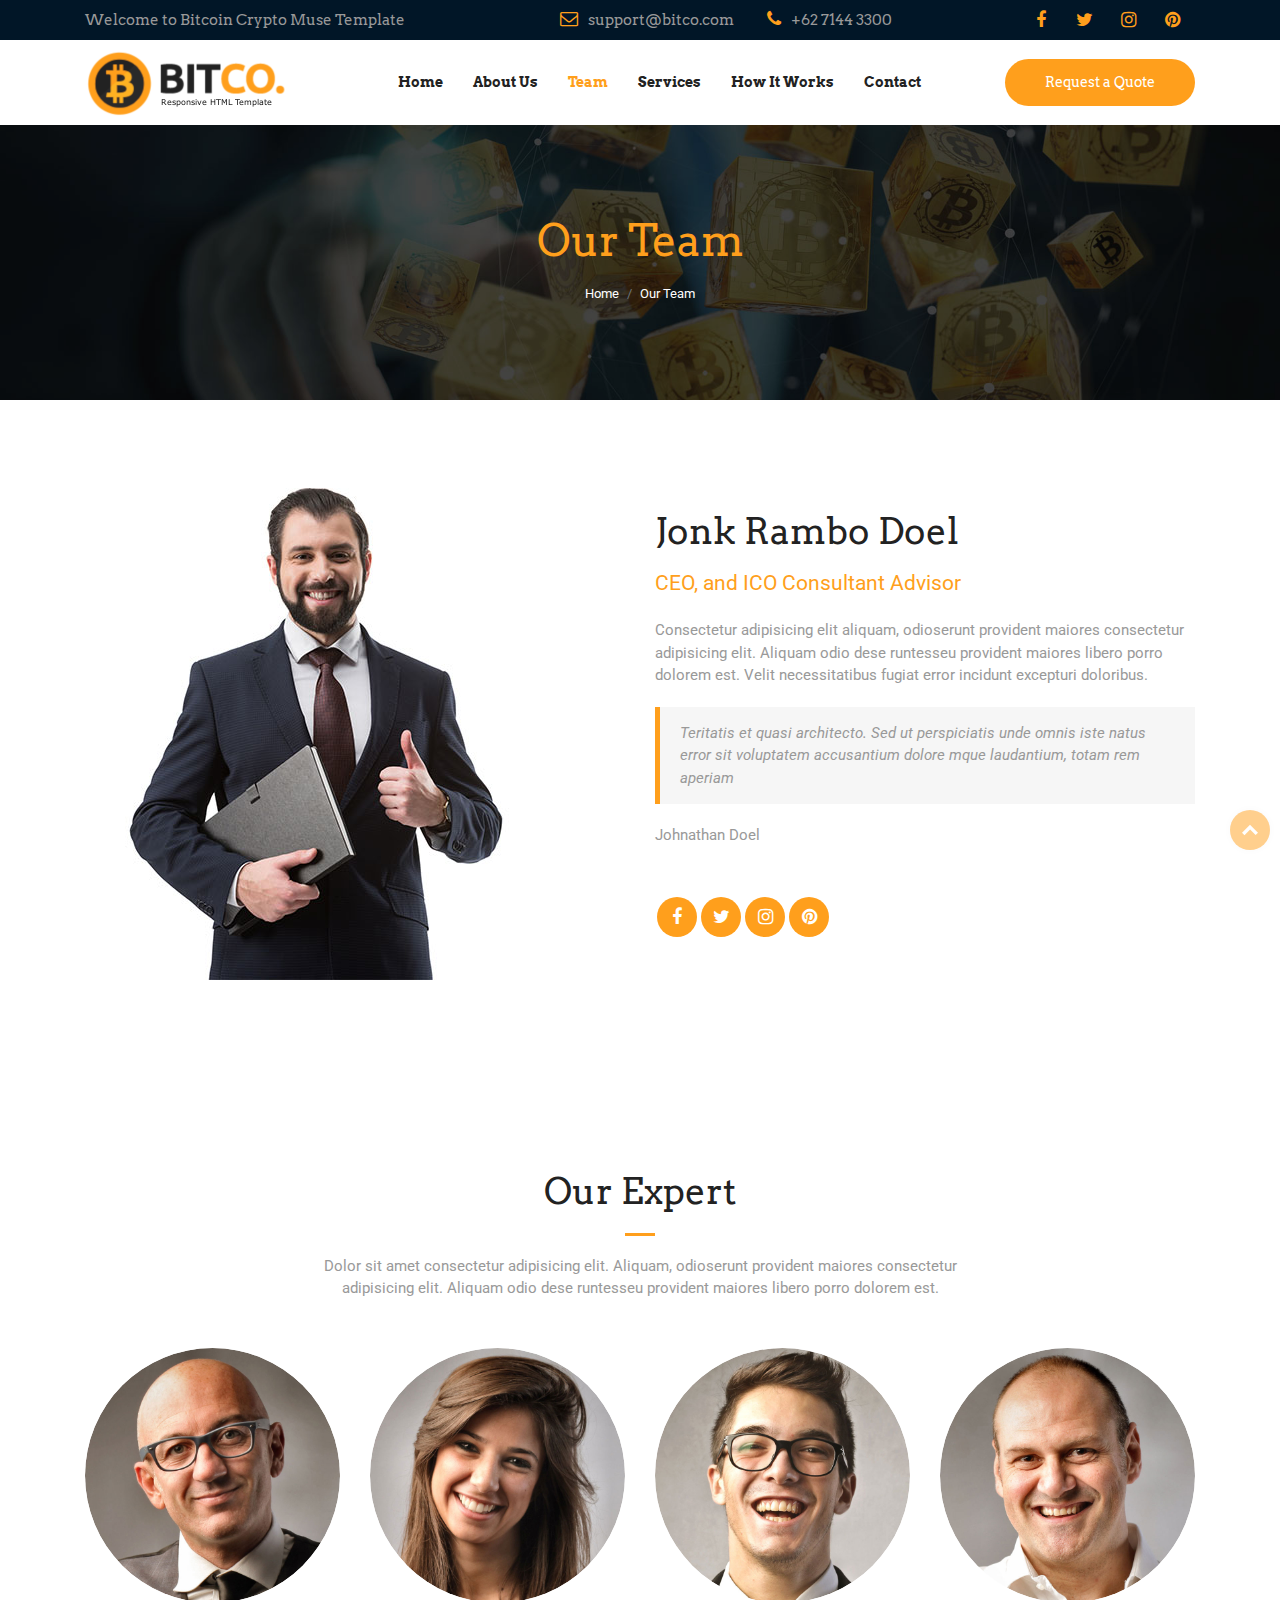
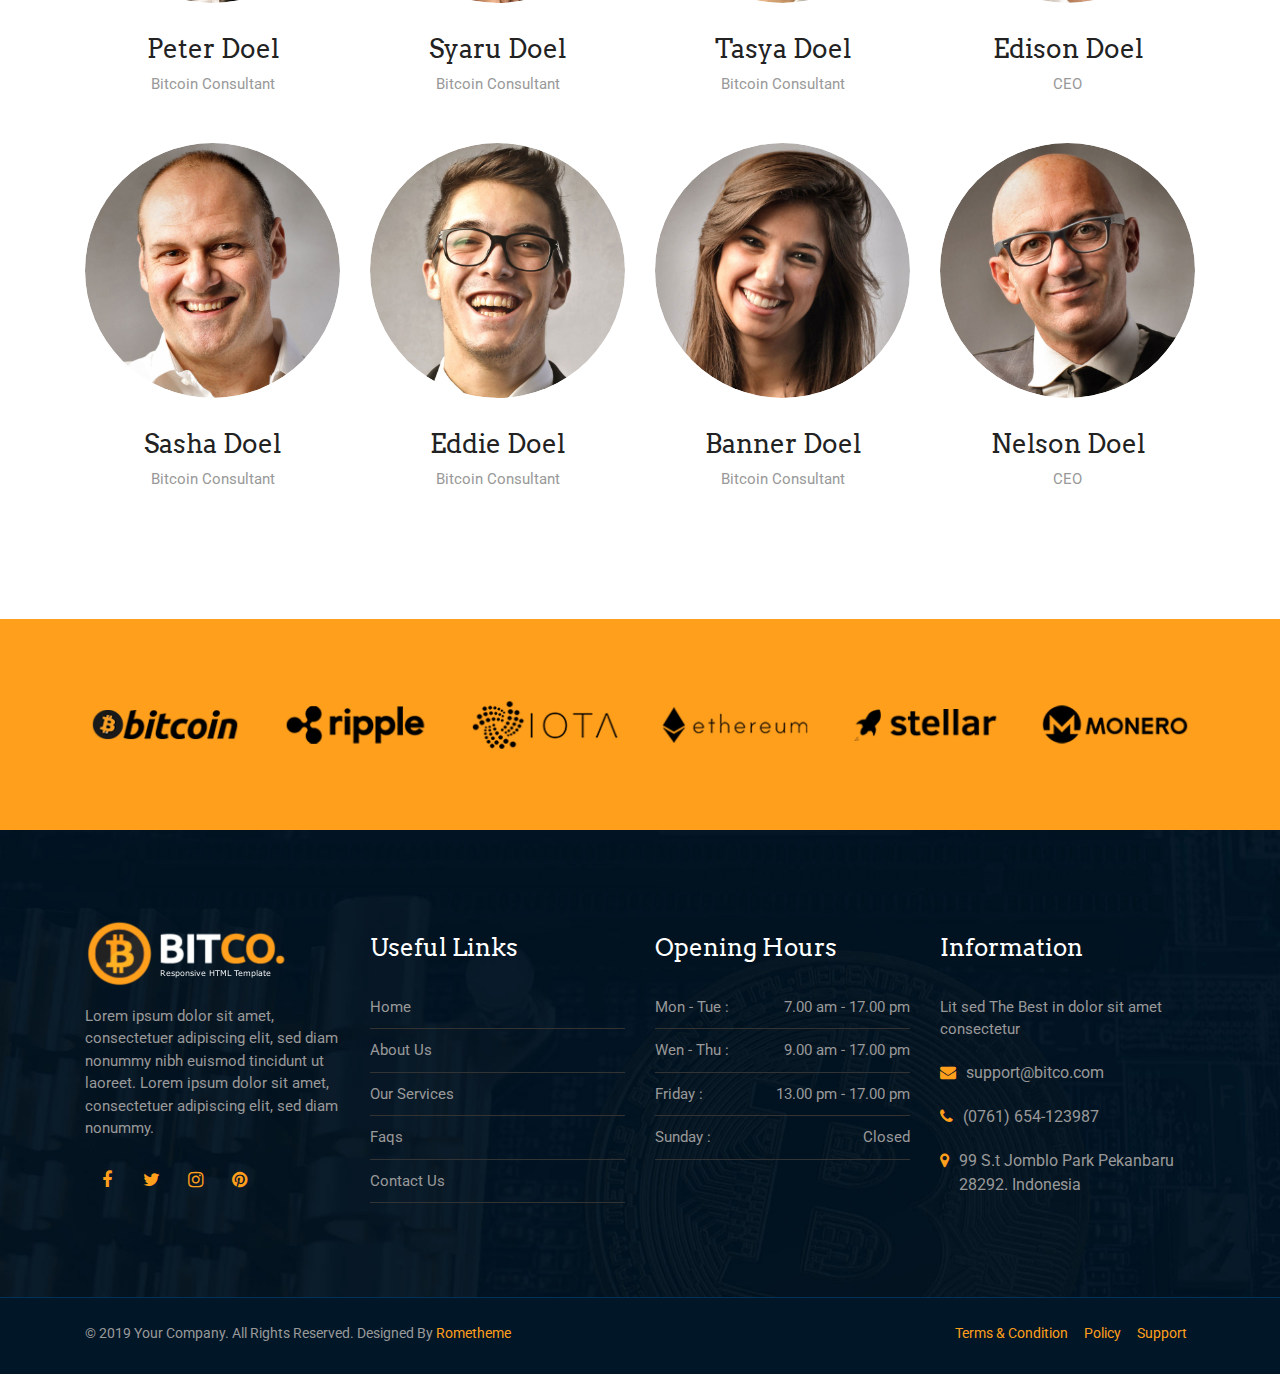
<file: team.html>
<!DOCTYPE html>
<html lang="en">
  <head>
    <!-- Basic Page Needs
    ================================================== -->
    <meta charset="utf-8">
    <!--[if IE]><meta http-equiv="x-ua-compatible" content="IE=9" /><![endif]-->
    <meta name="viewport" content="width=device-width, initial-scale=1">
    <title>Bitco - Bitcoin and Cryptocurrency HTML Template</title>
    <meta name="description" content="Bitco is responsive multi-purpose HTML5 template compatible with Bootstrap 4. Take your Startup business website to the next level. It is designed for bitcoin, ico, cryptocurrency, services, businesses or any type of person or business who wants to showcase their work, services and professional way.">
    <meta name="keywords" content="bitcoin, blockchain, coin currency, crypto trading, cryptocurrency, cryptocurrency advisor, cryptocurrency investments, currency exchange, ethereum, ico, ico agency, ico consulting, mining">
    <meta name="author" content="rometheme.net"> 
	
	<!-- ==============================================
	Favicons
	=============================================== -->
	<link rel="shortcut icon" href="images/favicon.ico">
	<link rel="apple-touch-icon" href="images/apple-touch-icon.png">
	<link rel="apple-touch-icon" sizes="72x72" href="images/apple-touch-icon-72x72.png">
	<link rel="apple-touch-icon" sizes="114x114" href="images/apple-touch-icon-114x114.png">
	
	<!-- ==============================================
	CSS VENDOR
	=============================================== -->
	<link rel="stylesheet" type="text/css" href="css/vendor/bootstrap.min.css" />
	<link rel="stylesheet" type="text/css" href="css/vendor/font-awesome.min.css">
	<link rel="stylesheet" type="text/css" href="css/vendor/owl.carousel.min.css">
	<link rel="stylesheet" type="text/css" href="css/vendor/owl.theme.default.min.css">
	<link rel="stylesheet" type="text/css" href="css/vendor/magnific-popup.css">
	<link rel="stylesheet" type="text/css" href="css/vendor/animate.min.css">
	
	<!-- ==============================================
	Custom Stylesheet
	=============================================== -->
	<link rel="stylesheet" type="text/css" href="css/style.css" />
	
    <script src="js/vendor/modernizr.min.js"></script>

</head>

<body>

	<!-- LOAD PAGE -->
	<div class="animationload">
		<div class="loader"></div>
	</div>
	
	<!-- BACK TO TOP SECTION -->
	<a href="#0" class="cd-top cd-is-visible cd-fade-out">Top</a>

	<!-- HEADER -->
    <div class="header header-1">

    	<div class="topbar d-none d-md-block">
			<div class="container">
				<div class="row align-items-center">
					<div class="col-sm-5 col-md-5">
						<p class="mb-0">Welcome to Bitcoin Crypto Muse Template</p>
					</div>

					<div class="col-sm-7 col-md-7">
						<div class="row align-items-center">
							<div class="col-sm-8 col-md-8">
								<div class="info">
									<div class="info-item">
										<span class="fa fa-envelope-o"></span> <a href="mailto:info@finanzi.com" title=""> support@bitco.com</a>
									</div>
									<div class="info-item">
										<span class="fa fa-phone"></span> +62 7144 3300
									</div>
								</div>	
							</div>
							<div class="col-sm-4 col-md-4">
								<div class="sosmed-icon d-inline-flex pull-right">
									<a href="#"><i class="fa fa-facebook"></i></a> 
									<a href="#"><i class="fa fa-twitter"></i></a> 
									<a href="#"><i class="fa fa-instagram"></i></a> 
									<a href="#"><i class="fa fa-pinterest"></i></a> 
								</div>	
							</div>
						</div>
					</div>

					
				</div>
			</div>
		</div>

		<!-- NAVBAR SECTION -->
		<div class="navbar-main">
			<div class="container">
			    <nav id="navbar-example" class="navbar navbar-expand-lg">
			        <a class="navbar-brand" href="index.html">
						<img src="images/logo.png" alt="" />
					</a>
			        <button class="navbar-toggler" type="button" data-toggle="collapse" data-target="#navbarNavDropdown" aria-controls="navbarNavDropdown" aria-expanded="false" aria-label="Toggle navigation">
			            <span class="navbar-toggler-icon"></span>
			        </button>
			        <div class="collapse navbar-collapse" id="navbarNavDropdown">
			            <ul class="navbar-nav ml-auto">
			                <li class="nav-item">
			                    <a class="nav-link" href="index.html">Home</a>
			                </li>
			                <li class="nav-item">
			                    <a class="nav-link" href="about-us.html">About Us</a>
			                </li>
			                <li class="nav-item active">
			                    <a class="nav-link" href="team.html">Team</a>
			                </li>
			                <li class="nav-item">
			                    <a class="nav-link" href="services.html">Services</a>
			                </li>
			                <li class="nav-item">
			                    <a class="nav-link" href="how-it-works.html">How It Works</a>
			                </li>
			                <li class="nav-item">
			                    <a class="nav-link" href="contact.html">Contact</a>
			                </li>

			            </ul>
			            <a href="#" class="btn btn-primary btn-nav ml-auto">Request a Quote</a>
			        </div>
			    </nav> <!-- -->

			</div>
		</div>

    </div>
 
	<!-- BANNER -->
	<div class="section banner-page" data-background="images/home03.jpg">
		<div class="content-wrap pos-relative">
			<div class="d-flex justify-content-center bd-highlight mb-3">
				<div class="title-page">Our Team</div>
			</div>
			<div class="d-flex justify-content-center bd-highlight mb-3">
			    <nav aria-label="breadcrumb">
				  <ol class="breadcrumb ">
				    <li class="breadcrumb-item"><a href="index.html">Home</a></li>
				    <li class="breadcrumb-item active" aria-current="page">Our Team</li>
				  </ol>
				</nav>
		  	</div>
		</div>
	</div>

	<!-- ABOUT -->
	<div class="section">
		<div class="content-wrap">
			<div class="container">
				<div class="row">

					<div class="col-sm-6 col-md-6">
						<img src="images/advisor.jpg" alt="" class="img-fluid">
					</div>
					<div class="col-sm-6 col-md-6">

						<h2 class="section-heading no-after">
							Jonk Rambo Doel
						</h2>
						<p class="uk21 text-primary">CEO, and ICO Consultant Advisor</p>

						<p>Consectetur adipisicing elit aliquam, odioserunt provident maiores consectetur adipisicing elit. Aliquam odio dese runtesseu provident maiores libero porro dolorem est. Velit necessitatibus fugiat error incidunt excepturi doloribus.</p> 
						<blockquote>
						 Teritatis et quasi architecto. Sed ut perspiciatis unde omnis iste natus error sit voluptatem accusantium dolore mque laudantium, totam rem aperiam
						</blockquote>
						<p class="quote-name">
							Johnathan Doel
						</p>
						<div class="spacer-30"></div>
						<div class="sosmed-icon icon-bg-primary d-inline-flex">
							<a href="#"><i class="fa fa-facebook"></i></a> 
							<a href="#"><i class="fa fa-twitter"></i></a> 
							<a href="#"><i class="fa fa-instagram"></i></a> 
							<a href="#"><i class="fa fa-pinterest"></i></a> 
						</div>

					</div>
					
					
				</div>
			</div>
		</div>
	</div>		

	<!-- OUR EXPERT -->
	<div class="section">
		<div class="content-wrap">
			<div class="container">

				<div class="row">

					<div class="col-sm-12 col-md-12">
						<h2 class="section-heading text-center mb-4">
							Our Expert
						</h2>
						<p class="subheading text-center mb-5">Dolor sit amet consectetur adipisicing elit. Aliquam, odioserunt provident maiores consectetur adipisicing elit. Aliquam odio dese runtesseu provident maiores libero porro dolorem est.</p>
					</div>
					
				</div>

				<div class="row">

					<!-- Item 1 -->
					<div class="col-12 col-sm-6 col-md-3">
						<div class="rs-team-1 mb-5">
							<div class="media">
								<img src="images/testimony-thumb-1.jpg" alt="" class="img-fluid">
								<ul class="social-icon">
									<li><a href="#"><span class="fa fa-facebook"></span></a></li>
									<li><a href="#"><span class="fa fa-twitter"></span></a></li>
									<li><a href="#"><span class="fa fa-google-plus"></span></a></li>
								</ul>
							</div>
							<div class="body">
								<h3 class="title mb-2">Peter Doel</h3>
								<div class="position">Bitcoin Consultant</div>
							</div>
			            </div>
					</div>

					<!-- Item 2 -->
					<div class="col-12 col-sm-6 col-md-3">
						<div class="rs-team-1 mb-5">
							<div class="media">
								<img src="images/testimony-thumb-2.jpg" alt="" class="img-fluid">
								<ul class="social-icon">
									<li><a href="#"><span class="fa fa-facebook"></span></a></li>
									<li><a href="#"><span class="fa fa-twitter"></span></a></li>
									<li><a href="#"><span class="fa fa-google-plus"></span></a></li>
								</ul>
							</div>
							<div class="body">
								<h3 class="title mb-2">Syaru Doel</h3>
								<div class="position">Bitcoin Consultant</div>
							</div>
			            </div>
					</div>

					<!-- Item 3 -->
					<div class="col-12 col-sm-6 col-md-3">
						<div class="rs-team-1 mb-5">
							<div class="media">
								<img src="images/testimony-thumb-3.jpg" alt="" class="img-fluid">
								<ul class="social-icon">
									<li><a href="#"><span class="fa fa-facebook"></span></a></li>
									<li><a href="#"><span class="fa fa-twitter"></span></a></li>
									<li><a href="#"><span class="fa fa-google-plus"></span></a></li>
								</ul>
							</div>
							<div class="body">
								<h3 class="title mb-2">Tasya Doel</h3>
								<div class="position">Bitcoin Consultant</div>
							</div>
			            </div>
					</div>

					<!-- Item 4 -->
					<div class="col-12 col-sm-6 col-md-3">
						<div class="rs-team-1 mb-5">
							<div class="media">
								<img src="images/testimony-thumb-4.jpg" alt="" class="img-fluid">
								<ul class="social-icon">
									<li><a href="#"><span class="fa fa-facebook"></span></a></li>
									<li><a href="#"><span class="fa fa-twitter"></span></a></li>
									<li><a href="#"><span class="fa fa-google-plus"></span></a></li>
								</ul>
							</div>
							<div class="body">
								<h3 class="title mb-2">Edison Doel</h3>
								<div class="position">CEO</div>
							</div>
			            </div>
					</div>
					
					<!-- Item 5 -->
					<div class="col-12 col-sm-6 col-md-3">
						<div class="rs-team-1 mb-5">
							<div class="media">
								<img src="images/testimony-thumb-4.jpg" alt="" class="img-fluid">
								<ul class="social-icon">
									<li><a href="#"><span class="fa fa-facebook"></span></a></li>
									<li><a href="#"><span class="fa fa-twitter"></span></a></li>
									<li><a href="#"><span class="fa fa-google-plus"></span></a></li>
								</ul>
							</div>
							<div class="body">
								<h3 class="title mb-2">Sasha Doel</h3>
								<div class="position">Bitcoin Consultant</div>
							</div>
			            </div>
					</div>

					<!-- Item 6 -->
					<div class="col-12 col-sm-6 col-md-3">
						<div class="rs-team-1 mb-5">
							<div class="media">
								<img src="images/testimony-thumb-3.jpg" alt="" class="img-fluid">
								<ul class="social-icon">
									<li><a href="#"><span class="fa fa-facebook"></span></a></li>
									<li><a href="#"><span class="fa fa-twitter"></span></a></li>
									<li><a href="#"><span class="fa fa-google-plus"></span></a></li>
								</ul>
							</div>
							<div class="body">
								<h3 class="title mb-2">Eddie Doel</h3>
								<div class="position">Bitcoin Consultant</div>
							</div>
			            </div>
					</div>

					<!-- Item 7 -->
					<div class="col-12 col-sm-6 col-md-3">
						<div class="rs-team-1 mb-5">
							<div class="media">
								<img src="images/testimony-thumb-2.jpg" alt="" class="img-fluid">
								<ul class="social-icon">
									<li><a href="#"><span class="fa fa-facebook"></span></a></li>
									<li><a href="#"><span class="fa fa-twitter"></span></a></li>
									<li><a href="#"><span class="fa fa-google-plus"></span></a></li>
								</ul>
							</div>
							<div class="body">
								<h3 class="title mb-2">Banner Doel</h3>
								<div class="position">Bitcoin Consultant</div>
							</div>
			            </div>
					</div>

					<!-- Item 8 -->
					<div class="col-12 col-sm-6 col-md-3">
						<div class="rs-team-1 mb-5">
							<div class="media">
								<img src="images/testimony-thumb-1.jpg" alt="" class="img-fluid">
								<ul class="social-icon">
									<li><a href="#"><span class="fa fa-facebook"></span></a></li>
									<li><a href="#"><span class="fa fa-twitter"></span></a></li>
									<li><a href="#"><span class="fa fa-google-plus"></span></a></li>
								</ul>
							</div>
							<div class="body">
								<h3 class="title mb-2">Nelson Doel</h3>
								<div class="position">CEO</div>
							</div>
			            </div>
					</div>
					
				</div>
			</div>
		</div>
	</div>

	<!-- PARTNERS -->
	<div class="bg-primary">
		<div class="content-wrap content-wrap-40">
			<div class="container">
				<div class="row">
					<div class="col-6 col-sm-4 col-md-2">
						<div class="client-img">
							<a href="#">
								<img src="images/client01.png" alt="" class="img-fluid">
							</a>
						</div>
					</div>

					<div class="col-6 col-sm-4 col-md-2">
						<div class="client-img">
							<a href="#"><img src="images/client02.png" alt="" class="img-fluid"></a>
						</div>
					</div>

					<div class="col-6 col-sm-4 col-md-2">
						<div class="client-img">
							<a href="#"><img src="images/client03.png" alt="" class="img-fluid"></a>
						</div>
					</div>

					<div class="col-6 col-sm-4 col-md-2">
						<div class="client-img">
							<a href="#"><img src="images/client04.png" alt="" class="img-fluid"></a>
						</div>
					</div>

					<div class="col-6 col-sm-4 col-md-2">
						<div class="client-img">
							<a href="#"><img src="images/client05.png" alt="" class="img-fluid"></a>
						</div>
					</div>

					<div class="col-6 col-sm-4 col-md-2">
						<div class="client-img">
							<a href="#"><img src="images/client06.png" alt="" class="img-fluid"></a>
						</div>
					</div>
					
				</div>
			</div>
		</div>
	</div>

	<!-- FOOTER SECTION -->
	<div class="footer" data-background="images/whychoose.jpg">
		<div class="content-wrap">
			<div class="container">
				
				<div class="row">
					<div class="col-sm-6 col-md-3">
						<div class="footer-item">
							<img src="images/logo-w.png" alt="logo bottom" class="logo-bottom">
							<div class="spacer-20"></div>
							<p>Lorem ipsum dolor sit amet, consectetuer adipiscing elit, sed diam nonummy nibh euismod tincidunt ut laoreet. Lorem ipsum dolor sit amet, consectetuer adipiscing elit, sed diam nonummy.</p>
							<div class="spacer-20"></div>
							<div class="sosmed-icon d-inline-flex">
								<a href="#"><i class="fa fa-facebook"></i></a> 
								<a href="#"><i class="fa fa-twitter"></i></a> 
								<a href="#"><i class="fa fa-instagram"></i></a> 
								<a href="#"><i class="fa fa-pinterest"></i></a> 
							</div>
						</div>
					</div>

					<div class="col-sm-6 col-md-3">
						<div class="footer-item">
							<div class="footer-title">
								Useful Links
							</div>
							
							<ul class="list">
								<li><a href="index.html" title="Home">Home</a></li>
								<li><a href="about.html" title="About Us">About Us</a></li>
								<li><a href="our-services.html" title="Our Services">Our Services</a></li>
								<li><a href="faq.html" title="Faqs">Faqs</a></li>
								<li><a href="contact.html" title="Contact Us">Contact Us</a></li>
							</ul>
						</div>
					</div>

					<div class="col-sm-6 col-md-3">
						<div class="footer-item">
							<div class="footer-title">
								Opening Hours
							</div>
							<ul class="list">
								<li>
									<div class="d-inline">
										Mon - Tue :
									</div>
									<div class="d-inline float-right">
										7.00 am - 17.00 pm
									</div>
								</li>
								<li>
									<div class="d-inline">
										Wen - Thu :
									</div>
									<div class="d-inline float-right">
										9.00 am - 17.00 pm
									</div>
								</li>
								<li>
									<div class="d-inline">
										Friday :
									</div>
									<div class="d-inline float-right">
										13.00 pm - 17.00 pm
									</div>
								</li>
								<li>
									<div class="d-inline">
										Sunday :
									</div>
									<div class="d-inline float-right">
										Closed
									</div>
								</li>
							</ul>

						</div>
					</div>
					
					<div class="col-sm-6 col-md-3">
						<div class="footer-item">
							<div class="footer-title">
								Information
							</div>
							<p>Lit sed The Best in dolor sit amet consectetur</p>
							<ul class="list-info">
								<li>
									<div class="info-icon text-primary">
										<span class="fa fa-envelope"></span>
									</div>
									<div class="info-text">support@bitco.com</div>
								</li>
								<li>
									<div class="info-icon text-primary">
										<span class="fa fa-phone"></span>
									</div>
									<div class="info-text">(0761) 654-123987</div>
								</li>
								<li>
									<div class="info-icon text-primary">
										<span class="fa fa-map-marker"></span>
									</div>
									<div class="info-text">99 S.t Jomblo Park Pekanbaru 28292. Indonesia</div> 
								</li>
							</ul>
						</div>
					</div>
				</div>
			</div>
		</div>
		
		<div class="fcopy">
			<div class="container">
				<div class="row">
					<div class="col-sm-6 col-md-6">
						<p class="ftex">&copy; 2019 Your Company. All Rights Reserved. Designed By <span class="text-primary">Rometheme</span></p> 
					</div>
					<div class="col-sm-6 col-md-6">
						<div class="d-inline-flex float-right text-primary">
							<a href="#" class="mx-2">Terms & Condition</a>
							<a href="#" class="mx-2">Policy</a>
							<a href="#" class="mx-2">Support</a>
						</div>
					</div>
				</div>
			</div>
		</div>
		
	</div>
	
	<!-- JS VENDOR -->
	<script src="js/vendor/jquery.min.js"></script>
	<script src="js/vendor/bootstrap.min.js"></script>
	<script src="js/vendor/owl.carousel.js"></script>
	<script src="js/vendor/jquery.magnific-popup.min.js"></script>

	<!-- SENDMAIL -->
	<script src="js/vendor/validator.min.js"></script>
	<script src="js/vendor/form-scripts.js"></script>

	<script src="js/script.js"></script>

</body>
</html>
</file>
<file: css/style.css>
@charset "UTF-8";
/*
Template Name: Bitco - Bitcoin and Cryptocurrency HTML Template
Template URI: http://rometheme.net/html/bitco
Author: Rometheme
Author URI: https://themeforest.net/user/rometheme
Version: 1.0
*/
/**
 * Table of Contents:
 *
 * 1. - NORMALIZE CSS
 * 2. - GLOBAL STYLES
 *      2.1 - General Styles
 *      2.2 - Text Color
 *      2.3 - Anchor
 *      2.4 - Heading and Paragraph
 * 
 * 3. - COMPONENTS
 *      3.1 - Preloader  
 *      3.2 - Buttons  
 *      3.3 - Box Icon 1
 *      3.4 - Box Icon 2
 *      3.5 - Box Image 1
 *      3.6 - Box Image 2
 *      3.7 - Box Image 3
 *      3.8 - BOX TESTIMONY
 *      3.9 - Box Team 2
 *      3.10 - Box Statistic
 *      3.11 - Box History
 *      3.12 - Box Partners
 *      3.13 - Panel Accordion
 *      3.14 - Faq
 *      3.15 - Pricing Table
 *      3.16 - Career Tabs
 *      3.17 - Box News
 * 4. - LOGO & NAVIGATION
 *      4.1 - Topbar 
 *      4.2 - Navbar 
 * 5. - HOME
 *      5.1 - Banner
 *      5.2 - Text Typing
 * 6. - SECTION
 *      6.1 Section - About
 *      6.2 Section - Services
 *      6.3 Section - Projects
 *      6.4 Section - News
 *      6.5 Section - Contact
 *      6.6 Section - Features
 *      6.7 Section - CTA
 *      6.8 Section - Price
 *      6.9 Section - Blog
 *      6.10 Section - Timeline
 *      6.11 Section - Testimonial
 *      6.12 Section - Clients
 *      6.13 Section - Video BG
 *      6.14 Section - Contact and Map
 * 7. - FOOTER 
 * 8. - RESPONSIVE
 * -----------------------------------------------------------------------------
 */
@import url("https://fonts.googleapis.com/css?family=Arvo:400,700|Roboto:400,500");
@font-face {
  font-family: 'sas-webfont';
  src: url("../fonts/sas-webfont.eot?51534236");
  src: url("../fonts/sas-webfont.eot?51534236#iefix") format("embedded-opentype"), url("../fonts/sas-webfont.woff2?51534236") format("woff2"), url("../fonts/sas-webfont.woff?51534236") format("woff"), url("../fonts/sas-webfont.ttf?51534236") format("truetype"), url("../fonts/sas-webfont.svg?51534236#sas-webfont") format("svg");
  font-weight: normal;
  font-style: normal; }
.sas {
  font-family: "sas-webfont";
  font-style: normal;
  font-weight: normal;
  speak: none;
  display: inline-block;
  text-decoration: inherit;
  width: 1em;
  margin-right: .2em;
  text-align: center;
  /* opacity: .8; */
  /* For safety - reset parent styles, that can break glyph codes*/
  font-variant: normal;
  text-transform: none;
  /* fix buttons height, for twitter bootstrap */
  line-height: 1em;
  /* Animation center compensation - margins should be symmetric */
  /* remove if not needed */
  margin-left: .2em;
  /* you can be more comfortable with increased icons size */
  /* font-size: 120%; */
  /* Font smoothing. That was taken from TWBS */
  -webkit-font-smoothing: antialiased;
  -moz-osx-font-smoothing: grayscale;
  /* Uncomment for 3D effect */
  /* text-shadow: 1px 1px 1px rgba(127, 127, 127, 0.3); */ }

.sas-1:before {
  content: '\e801'; }

/* '' */
/* -------------------- 
TOPBAR SETTING
-----------------------*/
/* -------------------- 
NAVBAR SETTING
-----------------------*/
/* -------------------- 
FOOTER SETTING
-----------------------*/
/* -------------------- 
BUTTON SETTING
-----------------------*/
.bolder {
  font-weight: 600; }

.cfix {
  content: '';
  display: block;
  width: 100%;
  clear: both; }

/**
 * 1. - NORMALIZE CSS
 * -----------------------------------------------------------------------------
 */
/*! normalize.css v8.0.1 | MIT License | github.com/necolas/normalize.css */
/* Document
   ========================================================================== */
/**
 * 1. Correct the line height in all browsers.
 * 2. Prevent adjustments of font size after orientation changes in iOS.
 */
html {
  line-height: 1.15;
  /* 1 */
  -webkit-text-size-adjust: 100%;
  /* 2 */ }

/* Sections
   ========================================================================== */
/**
 * Remove the margin in all browsers.
 */
body {
  margin: 0; }

/**
 * Render the `main` element consistently in IE.
 */
main {
  display: block; }

/**
 * Correct the font size and margin on `h1` elements within `section` and
 * `article` contexts in Chrome, Firefox, and Safari.
 */
h1 {
  font-size: 2em;
  margin: 0.67em 0; }

/* Grouping content
   ========================================================================== */
/**
 * 1. Add the correct box sizing in Firefox.
 * 2. Show the overflow in Edge and IE.
 */
hr {
  box-sizing: content-box;
  /* 1 */
  height: 0;
  /* 1 */
  overflow: visible;
  /* 2 */ }

/**
 * 1. Correct the inheritance and scaling of font size in all browsers.
 * 2. Correct the odd `em` font sizing in all browsers.
 */
pre {
  font-family: monospace, monospace;
  /* 1 */
  font-size: 1em;
  /* 2 */ }

/* Text-level semantics
   ========================================================================== */
/**
 * Remove the gray background on active links in IE 10.
 */
a {
  background-color: transparent; }

/**
 * 1. Remove the bottom border in Chrome 57-
 * 2. Add the correct text decoration in Chrome, Edge, IE, Opera, and Safari.
 */
abbr[title] {
  border-bottom: none;
  /* 1 */
  text-decoration: underline;
  /* 2 */
  text-decoration: underline dotted;
  /* 2 */ }

/**
 * Add the correct font weight in Chrome, Edge, and Safari.
 */
b,
strong {
  font-weight: bolder; }

/**
 * 1. Correct the inheritance and scaling of font size in all browsers.
 * 2. Correct the odd `em` font sizing in all browsers.
 */
code,
kbd,
samp {
  font-family: monospace, monospace;
  /* 1 */
  font-size: 1em;
  /* 2 */ }

/**
 * Add the correct font size in all browsers.
 */
small {
  font-size: 80%; }

/**
 * Prevent `sub` and `sup` elements from affecting the line height in
 * all browsers.
 */
sub,
sup {
  font-size: 75%;
  line-height: 0;
  position: relative;
  vertical-align: baseline; }

sub {
  bottom: -0.25em; }

sup {
  top: -0.5em; }

/* Embedded content
   ========================================================================== */
/**
 * Remove the border on images inside links in IE 10.
 */
img {
  border-style: none; }

/* Forms
   ========================================================================== */
/**
 * 1. Change the font styles in all browsers.
 * 2. Remove the margin in Firefox and Safari.
 */
button,
input,
optgroup,
select,
textarea {
  font-family: inherit;
  /* 1 */
  font-size: 100%;
  /* 1 */
  line-height: 1.15;
  /* 1 */
  margin: 0;
  /* 2 */ }

/**
 * Show the overflow in IE.
 * 1. Show the overflow in Edge.
 */
button,
input {
  /* 1 */
  overflow: visible; }

/**
 * Remove the inheritance of text transform in Edge, Firefox, and IE.
 * 1. Remove the inheritance of text transform in Firefox.
 */
button,
select {
  /* 1 */
  text-transform: none; }

/**
 * Correct the inability to style clickable types in iOS and Safari.
 */
button,
[type="button"],
[type="reset"],
[type="submit"] {
  -webkit-appearance: button; }

/**
 * Remove the inner border and padding in Firefox.
 */
button::-moz-focus-inner,
[type="button"]::-moz-focus-inner,
[type="reset"]::-moz-focus-inner,
[type="submit"]::-moz-focus-inner {
  border-style: none;
  padding: 0; }

/**
 * Restore the focus styles unset by the previous rule.
 */
button:-moz-focusring,
[type="button"]:-moz-focusring,
[type="reset"]:-moz-focusring,
[type="submit"]:-moz-focusring {
  outline: 1px dotted ButtonText; }

/**
 * Correct the padding in Firefox.
 */
fieldset {
  padding: 0.35em 0.75em 0.625em; }

/**
 * 1. Correct the text wrapping in Edge and IE.
 * 2. Correct the color inheritance from `fieldset` elements in IE.
 * 3. Remove the padding so developers are not caught out when they zero out
 *    `fieldset` elements in all browsers.
 */
legend {
  box-sizing: border-box;
  /* 1 */
  color: inherit;
  /* 2 */
  display: table;
  /* 1 */
  max-width: 100%;
  /* 1 */
  padding: 0;
  /* 3 */
  white-space: normal;
  /* 1 */ }

/**
 * Add the correct vertical alignment in Chrome, Firefox, and Opera.
 */
progress {
  vertical-align: baseline; }

/**
 * Remove the default vertical scrollbar in IE 10+.
 */
textarea {
  overflow: auto; }

/**
 * 1. Add the correct box sizing in IE 10.
 * 2. Remove the padding in IE 10.
 */
[type="checkbox"],
[type="radio"] {
  box-sizing: border-box;
  /* 1 */
  padding: 0;
  /* 2 */ }

/**
 * Correct the cursor style of increment and decrement buttons in Chrome.
 */
[type="number"]::-webkit-inner-spin-button,
[type="number"]::-webkit-outer-spin-button {
  height: auto; }

/**
 * 1. Correct the odd appearance in Chrome and Safari.
 * 2. Correct the outline style in Safari.
 */
[type="search"] {
  -webkit-appearance: textfield;
  /* 1 */
  outline-offset: -2px;
  /* 2 */ }

/**
 * Remove the inner padding in Chrome and Safari on macOS.
 */
[type="search"]::-webkit-search-decoration {
  -webkit-appearance: none; }

/**
 * 1. Correct the inability to style clickable types in iOS and Safari.
 * 2. Change font properties to `inherit` in Safari.
 */
::-webkit-file-upload-button {
  -webkit-appearance: button;
  /* 1 */
  font: inherit;
  /* 2 */ }

/* Interactive
   ========================================================================== */
/*
 * Add the correct display in Edge, IE 10+, and Firefox.
 */
details {
  display: block; }

/*
 * Add the correct display in all browsers.
 */
summary {
  display: list-item; }

/* Misc
   ========================================================================== */
/**
 * Add the correct display in IE 10+.
 */
template {
  display: none; }

/**
 * Add the correct display in IE 10.
 */
[hidden] {
  display: none; }

/**
 * 2. GLOBAL STYLES
 * -----------------------------------------------------------------------------
 */
/*1.1 GENERAL STYLES*/
body,
button,
input,
select,
textarea {
  color: #999999;
  font-family: "Roboto", sans-serif;
  font-weight: 400;
  font-size: 15px;
  line-height: 1.5;
  position: relative; }

html, body {
  width: 100%;
  height: 100%; }

/* 1.3. ANCHOR */
a {
  color: #999999;
  text-decoration: none; }
  a:hover {
    color: #FF9F1C;
    text-decoration: none; }

/* 1.4. HEADING & PARAGRAPH */
p {
  margin: 0 0 20px 0; }

h1,
h2,
.banner-page .title-page,
h3,
h4,
h5 {
  font-family: "arvo", serif;
  /*font-weight: 700;*/
  margin-top: 10px;
  margin-bottom: 20px; }

h1 {
  font-size: 3.571em;
  line-height: normal; }

h2, .banner-page .title-page {
  font-size: 2.857em;
  line-height: normal; }

h3 {
  font-size: 1.714em;
  line-height: normal; }

h4 {
  font-size: 1.286em;
  line-height: normal; }

h5 {
  font-size: 14px;
  line-height: 22px; }

h6 {
  font-size: 13px; }

strong, b {
  font-weight: 700; }

/* CUSTOM GLOBAL */
.uk16 {
  font-size: 16px; }

.uk18 {
  font-size: 18px; }

.uk21 {
  font-size: 21px; }

.uk24 {
  font-size: 24px; }

.uk36 {
  font-size: 36px; }

.uk48 {
  font-size: 48px; }

.uk60 {
  font-size: 60px; }

.uk72 {
  font-size: 72px; }

.spacer-10 {
  height: 10px; }
  .spacer-10::after {
    display: block;
    content: "";
    clear: both; }

.spacer-30 {
  height: 30px; }
  .spacer-30::after {
    display: block;
    content: "";
    clear: both; }

.spacer-50 {
  height: 50px; }
  .spacer-50::after {
    display: block;
    content: "";
    clear: both; }

.spacer-70 {
  height: 70px; }
  .spacer-70::after {
    display: block;
    content: "";
    clear: both; }

.spacer-90 {
  height: 90px; }
  .spacer-90::after {
    display: block;
    content: "";
    clear: both; }

.spacer-110 {
  height: 110px; }
  .spacer-110::after {
    display: block;
    content: "";
    clear: both; }

.section-heading {
  font-size: 36px;
  line-height: 1.2em;
  margin-bottom: 10px;
  padding-top: 20px;
  padding-bottom: 5px;
  position: relative;
  color: #222222; }
  .section-heading:after {
    content: '';
    display: block;
    vertical-align: bottom;
    width: 30px;
    height: 3px;
    background: #FF9F1C;
    margin-bottom: 10px;
    margin-top: 20px; }
  .section-heading.light {
    color: #FF9F1C; }
    .section-heading.light span {
      color: #ffffff; }
    .section-heading.light:after {
      background: #ffffff; }
  .section-heading.text-center {
    text-align: center; }
    .section-heading.text-center:after {
      margin-left: auto;
      margin-right: auto; }
  .section-heading.no-after:after {
    display: none; }

.subheading {
  margin-top: -20px;
  margin-bottom: 30px;
  color: #999; }
  .subheading.text-center {
    width: 60%;
    margin-left: auto;
    margin-right: auto; }

.bgi-cover-center {
  background-size: cover;
  background-position: center; }

.bgi-cover-center {
  background-size: cover;
  background-position: center; }

.bgi-cover-fixed {
  background-size: cover;
  background-position: center;
  background-attachment: fixed; }

.bgi-right {
  background-position: right;
  background-size: auto;
  background-repeat: no-repeat; }

blockquote {
  padding: 15px 20px;
  background-color: #f6f6f6;
  margin: 0 0 20px;
  border-left: 5px solid #FF9F1C;
  font-style: italic; }

/* OWL */
.owl-theme {
  /*.owl-theme .owl-dots .owl-dot.active*/ }
  .owl-theme .owl-dots .owl-dot span {
    width: 7px;
    height: 7px;
    background: gray;
    margin: 5px 3px; }
  .owl-theme .owl-dots .owl-dot.active span {
    width: 40px;
    background-color: #FF9F1C; }
  .owl-theme .owl-dots .owl-dot:hover span {
    background-color: #FF9F1C; }
  .owl-theme .owl-controls {
    margin-top: 50px; }

/* END OWL */
.font-primary {
  font-family: "Roboto", sans-serif; }

.bg-primary {
  background-color: #FF9F1C !important; }

.bg-secondary {
  background-color: #011627 !important; }

.bg-gray {
  background-color: #222222; }

.bg-gray-light {
  background-color: #e8e8e8; }

.bg-overlay-primary {
  position: relative; }
  .bg-overlay-primary:before {
    content: '';
    position: absolute;
    top: 0;
    right: 0;
    bottom: 0;
    left: 0;
    background-color: #FF9F1C;
    opacity: .8; }

.bg-overlay-secondary {
  position: relative; }
  .bg-overlay-secondary:before {
    content: '';
    position: absolute;
    top: 0;
    right: 0;
    bottom: 0;
    left: 0;
    background-color: #011627;
    opacity: .8; }

.lh-1 {
  line-height: 1.3; }

.text-primary {
  color: #FF9F1C !important; }
  .text-primary a {
    color: #FF9F1C; }
    .text-primary a:hover {
      color: #999999; }

.text-secondary {
  color: #011627 !important; }

.text-white a {
  color: #ffffff; }

.text-black {
  color: #222222; }
  .text-black a {
    color: #222222; }

.pos-relative {
  position: relative; }

.banner-page {
  display: block;
  -webkit-background-size: cover;
  -moz-background-size: cover;
  -o-background-size: cover;
  background-size: cover;
  position: relative;
  background-position: center; }
  .banner-page:before {
    content: '';
    position: absolute;
    top: 0;
    left: 0;
    right: 0;
    bottom: 0;
    background-color: rgba(34, 34, 34, 0.2); }
  .banner-page .title-page {
    text-align: center;
    margin-bottom: 0;
    color: #FF9F1C; }
  .banner-page .breadcrumb-container {
    background-color: transparent; }
  .banner-page .breadcrumb {
    padding: 0;
    margin: 0;
    text-align: center;
    background-color: transparent;
    font-size: 13px;
    font-weight: 400;
    color: #ffffff; }
    .banner-page .breadcrumb > .active,
    .banner-page .breadcrumb a {
      color: white; }
      .banner-page .breadcrumb > .active:hover,
      .banner-page .breadcrumb a:hover {
        color: #FF9F1C; }

/**
 * 3. - COMPONENTS
 * -----------------------------------------------------------------------------
 */
.media-anim .media {
  width: 100%;
  margin-bottom: 30px;
  position: relative;
  background-color: #ffffff; }
  .media-anim .media img {
    -webkit-transform: scale(1, 1);
    -ms-transform: scale(1, 1);
    transform: scale(1, 1);
    -webkit-transition: 0.4s all linear;
    transition: 0.4s all linear; }
.media-anim:hover .media {
  background-color: #011627; }
  .media-anim:hover .media img {
    opacity: 0.3;
    -ms-filter: "progid:DXImageTransform.Microsoft.Alpha(Opacity=30)";
    filter: alpha(opacity=30);
    -webkit-transform: scale(1.05, 1.05);
    -ms-transform: scale(1.05, 1.05);
    transform: scale(1.05, 1.05);
    -webkit-transition-timing-function: ease-out;
    transition-timing-function: ease-out;
    -webkit-transition-duration: 250ms;
    transition-duration: 250ms; }

/* ==========================
2.1 - Buttons
============================= */
.btn, .btn-primary, .btn-secondary, .btn-light {
  font-size: 14px;
  color: #ffffff;
  padding: 13px 40px;
  border: 0;
  min-width: 150px;
  -webkit-border-radius: 30px;
  -moz-border-radius: 30px;
  -ms-border-radius: 30px;
  border-radius: 30px; }

.btn-default {
  background-color: #FF9F1C;
  color: #ffffff;
  padding: 15px 20px;
  border: 0;
  -webkit-border-radius: 0;
  -moz-border-radius: 0;
  -ms-border-radius: 0;
  border-radius: 0; }

.btn-default:hover {
  background-color: #FF9F1C; }

.btn-primary {
  background-color: #FF9F1C;
  color: #ffffff; }
  .btn-primary:hover {
    background-color: #044e8a;
    color: #ffffff; }

.btn-secondary {
  background-color: #011627; }
  .btn-secondary:hover {
    background-color: #000b13;
    color: #ffffff; }

.btn-primary.disabled {
  background-color: #FF9F1C;
  border-color: #FF9F1C;
  opacity: 1;
  -ms-filter: "progid:DXImageTransform.Microsoft.Alpha(Opacity=100)";
  filter: alpha(opacity=100); }
  .btn-primary.disabled:hover {
    color: #ffffff;
    background-color: #e88600; }

.btn-secondary.disabled {
  background-color: #011627;
  border-color: #011627; }
  .btn-secondary.disabled:hover {
    background-color: #000b13;
    color: #ffffff; }

.btn-light {
  background-color: #ffffff;
  color: #FF9F1C;
  border: 1px solid #ffffff; }
  .btn-light:hover {
    background-color: #011627;
    color: #ffffff;
    border-color: transparent; }

.btn-icon {
  font-size: 18px; }
  .btn-icon .fa {
    margin-right: 10px;
    vertical-align: middle;
    width: 50px;
    height: 50px;
    border: 1px solid #999999;
    border-radius: 30px;
    padding-left: 5px;
    padding-top: 10px;
    font-size: 1.5em; }
  .btn-icon:hover .fa {
    border-color: #FF9F1C; }

/* ==========================
SOSMED-ICON
============================= */
.sosmed-icon a {
  color: #FF9F1C;
  background-color: transparent;
  width: 40px;
  height: 40px;
  font-size: 18px;
  display: flex;
  justify-content: center;
  flex-direction: column;
  text-align: center;
  margin: 0 2px; }
  .sosmed-icon a:hover {
    color: #ffffff;
    background-color: transparent; }
.sosmed-icon.icon-bg-primary a {
  -webkit-border-radius: 50%;
  -moz-border-radius: 50%;
  -ms-border-radius: 50%;
  border-radius: 50%;
  color: #ffffff;
  background-color: #FF9F1C; }
  .sosmed-icon.icon-bg-primary a:hover {
    color: #ffffff;
    background-color: #011627; }

/* ==========================
FEATURE ICON
============================= */
.rs-feature-1 {
  position: relative;
  background-color: #F8F8F8;
  border: 1px solid #F0F0F0;
  padding: 20px 20px;
  overflow: hidden;
  -webkit-transition: all 0.3s ease;
  -moz-transition: all 0.3s ease;
  -ms-transition: all 0.3s ease;
  -o-transition: all 0.3s ease;
  transition: all 0.3s ease; }
  .rs-feature-1 .no {
    position: absolute;
    top: 0;
    right: 20px;
    font-size: 72px;
    font-family: "arvo", serif;
    font-weight: 700;
    opacity: 0.15;
    -ms-filter: "progid:DXImageTransform.Microsoft.Alpha(Opacity=15)";
    filter: alpha(opacity=15); }
  .rs-feature-1 .media {
    width: 100%;
    margin-bottom: 30px;
    background-color: transparent; }
  .rs-feature-1 .icon {
    font-size: 48px;
    color: #FF9F1C; }
  .rs-feature-1 .body {
    position: relative; }
  .rs-feature-1 .title {
    color: #222222; }
  .rs-feature-1:hover {
    background-color: #011627;
    color: #ffffff;
    -webkit-transform: translateY(-10px);
    transform: translateY(-10px);
    -webkit-box-shadow: 0 1rem 3rem rgba(0, 0, 0, 0.15) !important;
    box-shadow: 0 1rem 3rem rgba(0, 0, 0, 0.15) !important; }
    .rs-feature-1:hover .title {
      color: #ffffff; }

/* ==========================
ICON 2
============================= */
.box-icon-1 {
  text-align: left;
  margin-bottom: 35px; }
  .box-icon-1 .icon {
    float: left;
    position: relative; }
    .box-icon-1 .icon:before {
      content: '\e801';
      font-family: "sas-webfont";
      font-size: 80px;
      position: absolute;
      left: -5px;
      top: -15px;
      color: #FF9F1C; }
    .box-icon-1 .icon .fa {
      display: table-cell;
      /*width: 50px;
      height: 50px;*/
      color: #FF9F1C;
      text-align: center;
      vertical-align: middle;
      font-size: 30px;
      padding-top: 30px;
      padding-left: 18px;
      -webkit-transform: translateZ(0);
      transform: translateZ(0);
      -webkit-transition-duration: 0.3s;
      transition-duration: 0.3s;
      -webkit-transition-property: transform;
      transition-property: transform;
      -webkit-transition-timing-function: ease-out;
      transition-timing-function: ease-out; }
  .box-icon-1 .body-content {
    margin-left: 85px; }
  .box-icon-1 .title {
    margin-bottom: 15px;
    color: #000;
    clear: none;
    	/*&:after{
      		content: '';
      		height: 3px;
    	  	width: 30px;
    	  	display: block;
    	  	margin: 7% 0;
    	  	background: $color-primary;
    	}*/ }
  .box-icon-1 .text {
    color: #626262; }
  .box-icon-1:hover .icon .fa {
    -webkit-animation-name: hvr-icon-push;
    animation-name: hvr-icon-push;
    -webkit-animation-duration: 0.3s;
    animation-duration: 0.3s;
    -webkit-animation-timing-function: linear;
    animation-timing-function: linear;
    -webkit-animation-iteration-count: 1;
    animation-iteration-count: 1;
    /*background-color: $color-primary;
    color: $white;*/ }
  @media (max-width: 768px) {
    .box-icon-1 .icon {
      clear: left;
      display: block;
      width: 100%;
      text-align: center; }
      .box-icon-1 .icon .fa {
        display: initial; }
    .box-icon-1 .body-content {
      text-align: center;
      margin-left: 0; }
    .box-icon-1 .title:after {
      margin-left: auto;
      margin-right: auto; } }

@-webkit-keyframes hvr-icon-push {
  50% {
    -moz-transform: translateY(-10px);
    -webkit-transform: translateY(-10px);
    -o-transform: translateY(-10px);
    -ms-transform: translateY(-10px);
    transform: translateY(-10px); } }
@keyframes hvr-icon-push {
  50% {
    -moz-transform: translateY(-10px);
    -webkit-transform: translateY(-10px);
    -o-transform: translateY(-10px);
    -ms-transform: translateY(-10px);
    transform: translateY(-10px); } }
/* ==========================
FACT
============================= */
.rs-icon-funfact .icon {
  display: block;
  font-size: 30px;
  line-height: 2.2;
  float: left;
  width: 70px;
  height: 70px;
  background-color: white;
  color: #FF9F1C;
  text-align: center;
  -webkit-border-radius: 50%;
  -moz-border-radius: 50%;
  -ms-border-radius: 50%;
  border-radius: 50%; }
.rs-icon-funfact .body-content {
  margin-left: 85px; }
  .rs-icon-funfact .body-content h1, .rs-icon-funfact .body-content h2, .rs-icon-funfact .body-content .banner-page .title-page, .banner-page .rs-icon-funfact .body-content .title-page, .rs-icon-funfact .body-content h3, .rs-icon-funfact .body-content h4, .rs-icon-funfact .body-content h4, .rs-icon-funfact .body-content h5, .rs-icon-funfact .body-content h6 {
    clear: none;
    margin-bottom: 0;
    font-weight: 700; }
.rs-icon-funfact.style-2 {
  text-align: center; }
  .rs-icon-funfact.style-2 .icon {
    color: #FF9F1C;
    float: none;
    background-color: transparent;
    margin: 0 auto;
    font-size: 40px; }
  .rs-icon-funfact.style-2 .body-content {
    margin-left: 0; }

/* ==========================
FACT
============================= */
.counter-1 .counter-number {
  display: block;
  vertical-align: middle;
  padding: 0;
  width: 70px;
  padding-right: 14px;
  letter-spacing: -.5px;
  font-weight: 700;
  font-size: 48px; }
.counter-1 .counter-title {
  display: table-cell;
  vertical-align: middle;
  padding: 0;
  text-align: left;
  line-height: 18px;
  margin-bottom: 0; }

/* ==========================
BOX IMAGE
============================= */
.box-image-5 {
  position: relative; }
  .box-image-5 .info-box {
    position: absolute;
    bottom: 20px;
    left: 30px;
    z-index: 2;
    color: #ffffff;
    opacity: 0;
    -ms-filter: "progid:DXImageTransform.Microsoft.Alpha(Opacity=0)";
    filter: alpha(opacity=0);
    -webkit-transform: translate3d(0px, 25px, 0px);
    transform: translate3d(0px, 25px, 0px);
    -webkit-transition: all 0.4s ease;
    -moz-transition: all 0.4s ease;
    -ms-transition: all 0.4s ease;
    -o-transition: all 0.4s ease;
    transition: all 0.4s ease; }
    .box-image-5 .info-box .title {
      margin-bottom: 15px;
      color: #ffffff;
      clear: none; }
      .box-image-5 .info-box .title:after {
        content: '';
        height: 3px;
        width: 30px;
        display: block;
        margin: 7% 0;
        background: #011627; }
  .box-image-5 a {
    background-color: #FF9F1C;
    display: block;
    margin: 8px; }
    .box-image-5 a img {
      width: 100%;
      display: block;
      margin-bottom: 0; }
  .box-image-5:hover .info-box {
    opacity: 1;
    -ms-filter: "progid:DXImageTransform.Microsoft.Alpha(Opacity=100)";
    filter: alpha(opacity=100);
    -webkit-transform: translate3d(0px, 0px, 0px);
    transform: translate3d(0px, 0px, 0px); }
  .box-image-5:hover img {
    opacity: 0.2;
    -ms-filter: "progid:DXImageTransform.Microsoft.Alpha(Opacity=20)";
    filter: alpha(opacity=20); }
  .box-image-5:after {
    content: '';
    position: absolute;
    background-image: -moz-linear-gradient(to bottom, rgba(0, 0, 0, 0) 0, rgba(0, 0, 0, 0.6) 50%, rgba(0, 0, 0, 0.9) 100%);
    background-image: -ms-linear-gradient(to bottom, rgba(0, 0, 0, 0) 0, rgba(0, 0, 0, 0.6) 50%, rgba(0, 0, 0, 0.9) 100%);
    background-image: -o-linear-gradient(to bottom, rgba(0, 0, 0, 0) 0, rgba(0, 0, 0, 0.6) 50%, rgba(0, 0, 0, 0.9) 100%);
    background-image: -webkit-linear-gradient(to bottom, rgba(0, 0, 0, 0) 0, rgba(0, 0, 0, 0.6) 50%, rgba(0, 0, 0, 0.9) 100%);
    background-image: -webkit-gradient(linear, center top, center bottom, from(rgba(0, 0, 0, 0)), to(rgba(0, 0, 0, 0.9)));
    background-image: linear-gradient(to bottom, rgba(0, 0, 0, 0) 0, rgba(0, 0, 0, 0.6) 50%, rgba(0, 0, 0, 0.9) 100%);
    bottom: 0;
    left: 0;
    width: 100%;
    height: 100px; }

/* ==========================
TESTIMONIALS
============================= */
.testimonial-2 {
  position: relative;
  margin-bottom: 30px; }
  .testimonial-2 .media {
    float: left;
    margin: 0 30px 0 0;
    display: block;
    position: relative;
    background-color: #FF9F1C;
    overflow: hidden;
    width: 120px;
    height: 120px;
    -webkit-border-radius: 50%;
    -moz-border-radius: 50%;
    -ms-border-radius: 50%;
    border-radius: 50%; }
    .testimonial-2 .media img {
      -webkit-border-radius: 50%;
      -moz-border-radius: 50%;
      -ms-border-radius: 50%;
      border-radius: 50%;
      -webkit-transform: scale(1, 1);
      -ms-transform: scale(1, 1);
      transform: scale(1, 1);
      -webkit-transition: 0.4s all linear;
      transition: 0.4s all linear; }
    .testimonial-2 .media:hover img {
      opacity: 0.3;
      -ms-filter: "progid:DXImageTransform.Microsoft.Alpha(Opacity=30)";
      filter: alpha(opacity=30);
      -webkit-transform: scale(1.05, 1.05);
      -ms-transform: scale(1.05, 1.05);
      transform: scale(1.05, 1.05);
      -webkit-transition-timing-function: ease-out;
      transition-timing-function: ease-out;
      -webkit-transition-duration: 250ms;
      transition-duration: 250ms; }
  .testimonial-2:hover .media img {
    opacity: 0.3;
    -ms-filter: "progid:DXImageTransform.Microsoft.Alpha(Opacity=30)";
    filter: alpha(opacity=30);
    -webkit-transform: scale(1.05, 1.05);
    -ms-transform: scale(1.05, 1.05);
    transform: scale(1.05, 1.05);
    -webkit-transition-timing-function: ease-out;
    transition-timing-function: ease-out;
    -webkit-transition-duration: 250ms;
    transition-duration: 250ms; }
  .testimonial-2 .body {
    overflow: hidden;
    color: #999999; }
  .testimonial-2 .title {
    color: #FF9F1C;
    font-weight: 600;
    font-size: 16px; }
  .testimonial-2 .position {
    color: white; }
  .testimonial-2 .company {
    color: white;
    margin-bottom: 20px;
    font-size: 12px; }
  @media (max-width: 768px) {
    .testimonial-2 .media {
      float: none;
      margin-left: auto;
      margin-right: auto;
      clear: both;
      text-align: center; }
    .testimonial-2 .body {
      text-align: center; } }

.rs-box-testimony {
  position: relative;
  box-sizing: border-box;
  text-align: center; }
  .rs-box-testimony .quote-box blockquote {
    font-size: 24px;
    padding: 0;
    background-color: transparent;
    margin: 0;
    border-left: 0; }
  .rs-box-testimony .quote-box .quote-name {
    margin-top: 30px;
    font-size: 18px;
    line-height: 34px; }
    .rs-box-testimony .quote-box .quote-name:before {
      content: '\2014 \00A0'; }
    .rs-box-testimony .quote-box .quote-name span {
      font-size: 12px;
      font-style: italic;
      font-weight: normal;
      display: block; }
  .rs-box-testimony .quote-box .media {
    margin: 40px 0 20px 0;
    text-align: center; }
    .rs-box-testimony .quote-box .media img {
      border: 3px solid #FF9F1C;
      margin: 0 auto;
      width: 100px;
      height: 100px; }

/* ==========================
BLOG
============================= */
.rs-news-1 {
  position: relative;
  margin-bottom: 30px; }
  .rs-news-1 .media {
    width: 100%;
    margin-bottom: 20px;
    position: relative;
    z-index: 1;
    overflow: hidden;
    background-color: #FF9F1C;
    border-bottom: 6px solid #FF9F1C; }
    .rs-news-1 .media img {
      -webkit-transition: 0.4s all linear;
      transition: 0.4s all linear; }
    .rs-news-1 .media a:before {
      content: "\f0c1";
      font-family: FontAwesome;
      position: absolute;
      top: 40%;
      left: 50%;
      -webkit-transform: translate(-50%, -50%);
      -ms-transform: translate(-50%, -50%);
      transform: translate(-50%, -50%);
      width: 50px;
      height: 50px;
      text-align: center;
      z-index: 9;
      color: #ffffff;
      font-size: 30px;
      opacity: 0;
      -ms-filter: "progid:DXImageTransform.Microsoft.Alpha(Opacity=0)";
      filter: alpha(opacity=0);
      -webkit-transition: all ease .25s;
      transition: all ease .25s; }
  .rs-news-1 .body {
    position: relative;
    padding-bottom: 20px;
    color: white; }
    .rs-news-1 .body .title a {
      font-size: 16px;
      color: #999999; }
      .rs-news-1 .body .title a:hover {
        color: #FF9F1C; }
    .rs-news-1 .body .meta {
      color: #e6e6e6;
      font-size: 12px;
      margin-top: 5px;
      margin-bottom: 10px;
      padding-bottom: 10px; }
      .rs-news-1 .body .meta span {
        display: inline-table;
        margin-right: 20px; }
      .rs-news-1 .body .meta .fa {
        color: #FF9F1C;
        margin-right: 5px; }
  .rs-news-1:hover .body:before {
    -webkit-transform: scale(1, 1);
    -moz-transform: scale(1, 1);
    -ms-transform: scale(1, 1);
    -o-transform: scale(1, 1);
    transform: scale(1, 1); }
  .rs-news-1:hover .media img {
    opacity: 0.4;
    -ms-filter: "progid:DXImageTransform.Microsoft.Alpha(Opacity=40)";
    filter: alpha(opacity=40);
    -webkit-transform: scale(1.05, 1.05);
    -moz-transform: scale(1.05, 1.05);
    -ms-transform: scale(1.05, 1.05);
    -o-transform: scale(1.05, 1.05);
    transform: scale(1.05, 1.05);
    -webkit-transition-timing-function: ease-out;
    transition-timing-function: ease-out;
    -webkit-transition-duration: 250ms;
    transition-duration: 250ms; }
  .rs-news-1:hover .media a:before {
    top: 50%;
    opacity: 1;
    -ms-filter: "progid:DXImageTransform.Microsoft.Alpha(Opacity=100)";
    filter: alpha(opacity=100); }

/* ==========================
BOX TEAM
============================= */
.rs-team-1 {
  position: relative;
  text-align: center; }
  .rs-team-1 .media {
    display: block;
    position: relative;
    background-color: rgba(1, 22, 39, 0);
    overflow: hidden;
    -webkit-border-radius: 50%;
    -moz-border-radius: 50%;
    -ms-border-radius: 50%;
    border-radius: 50%;
    margin-bottom: 20px;
    position: relative; }
    .rs-team-1 .media .social-icon {
      -webkit-transition: all 0.3s ease;
      -moz-transition: all 0.3s ease;
      -ms-transition: all 0.3s ease;
      -o-transition: all 0.3s ease;
      transition: all 0.3s ease;
      display: flex;
      justify-content: center;
      position: absolute;
      bottom: 0;
      opacity: 0;
      -ms-filter: "progid:DXImageTransform.Microsoft.Alpha(Opacity=0)";
      filter: alpha(opacity=0);
      width: 100%;
      margin-left: 0;
      padding-left: 0;
      font-size: 18px; }
      .rs-team-1 .media .social-icon li {
        list-style: none;
        padding: 0 10px; }
        .rs-team-1 .media .social-icon li a {
          color: #FF9F1C; }
          .rs-team-1 .media .social-icon li a:hover {
            color: #ffffff; }
    .rs-team-1 .media img {
      -webkit-border-radius: 50%;
      -moz-border-radius: 50%;
      -ms-border-radius: 50%;
      border-radius: 50%;
      -webkit-transform: scale(1, 1);
      -ms-transform: scale(1, 1);
      transform: scale(1, 1);
      -webkit-transition: 0.4s all linear;
      transition: 0.4s all linear; }
  .rs-team-1:hover .media {
    background-color: rgba(1, 22, 39, 0.9); }
    .rs-team-1:hover .media img {
      opacity: 0.2;
      -ms-filter: "progid:DXImageTransform.Microsoft.Alpha(Opacity=20)";
      filter: alpha(opacity=20);
      -webkit-transform: scale(1.05, 1.05);
      -ms-transform: scale(1.05, 1.05);
      transform: scale(1.05, 1.05);
      -webkit-transition-timing-function: ease-out;
      transition-timing-function: ease-out;
      -webkit-transition-duration: 250ms;
      transition-duration: 250ms; }
    .rs-team-1:hover .media .social-icon {
      bottom: 40px;
      opacity: 1;
      -ms-filter: "progid:DXImageTransform.Microsoft.Alpha(Opacity=100)";
      filter: alpha(opacity=100); }
  .rs-team-1 .body {
    overflow: hidden; }
  .rs-team-1 .title {
    color: #222222; }

/* ==========================
BOX ICON
============================= */
.rs-icon-1 .icon {
  display: table-cell;
  color: #FF9F1C;
  font-size: 27px;
  line-height: 2.2;
  width: 60px;
  height: 60px;
  background: #F8F8F8;
  -webkit-border-radius: 100px;
  -moz-border-radius: 100px;
  -ms-border-radius: 100px;
  border-radius: 100px;
  text-align: center; }
  .rs-icon-1 .icon.no-bg {
    background-color: transparent; }
.rs-icon-1 .body-content {
  display: table-cell;
  padding-left: 10px;
  vertical-align: middle;
  font-weight: 400;
  color: #0686ee; }
  .rs-icon-1 .body-content .heading {
    font-weight: 700;
    color: #011627; }

/* ==========================
FORM CONTACT
============================= */
.form-comment .form-control,
.form-contact .form-control,
.contact .form-control {
  height: 45px;
  background-color: #f6f6f6;
  border: 1px solid #eee;
  border-radius: 3px;
  box-shadow: none;
  opacity: 0.9;
  -ms-filter: "progid:DXImageTransform.Microsoft.Alpha(Opacity=90)";
  filter: alpha(opacity=90); }
.form-comment textarea.form-control,
.form-contact textarea.form-control,
.contact textarea.form-control {
  height: auto; }
.form-comment .btn.disabled, .form-comment .disabled.btn-primary, .form-comment .disabled.btn-secondary, .form-comment .disabled.btn-light, .form-comment .btn[disabled], .form-comment [disabled].btn-primary, .form-comment [disabled].btn-secondary, .form-comment [disabled].btn-light, .form-comment fieldset[disabled] .btn, .form-comment fieldset[disabled] .btn-primary, .form-comment fieldset[disabled] .btn-secondary, .form-comment fieldset[disabled] .btn-light,
.form-contact .btn.disabled,
.form-contact .disabled.btn-primary,
.form-contact .disabled.btn-secondary,
.form-contact .disabled.btn-light,
.form-contact .btn[disabled],
.form-contact [disabled].btn-primary,
.form-contact [disabled].btn-secondary,
.form-contact [disabled].btn-light,
.form-contact fieldset[disabled] .btn,
.form-contact fieldset[disabled] .btn-primary,
.form-contact fieldset[disabled] .btn-secondary,
.form-contact fieldset[disabled] .btn-light,
.contact .btn.disabled,
.contact .disabled.btn-primary,
.contact .disabled.btn-secondary,
.contact .disabled.btn-light,
.contact .btn[disabled],
.contact [disabled].btn-primary,
.contact [disabled].btn-secondary,
.contact [disabled].btn-light,
.contact fieldset[disabled] .btn,
.contact fieldset[disabled] .btn-primary,
.contact fieldset[disabled] .btn-secondary,
.contact fieldset[disabled] .btn-light {
  opacity: 1;
  -ms-filter: "progid:DXImageTransform.Microsoft.Alpha(Opacity=100)";
  filter: alpha(opacity=100); }

.form-subscribe [type="search"] {
  -webkit-border-radius: 30px;
  -moz-border-radius: 30px;
  -ms-border-radius: 30px;
  border-radius: 30px;
  min-height: 52px;
  padding-left: 20px;
  padding-right: 20px;
  border-color: transparent; }
.form-subscribe .btn, .form-subscribe .btn-primary, .form-subscribe .btn-secondary, .form-subscribe .btn-light {
  min-height: 52px; }

/* ==========================
ACCORDION
============================= */
.rs-accordion .card {
  /*margin-top: 10px;*/
  border-color: transparent; }
  .rs-accordion .card .card-header {
    color: #999999;
    padding: 0;
    border-color: transparent; }
    .rs-accordion .card .card-header:first-child {
      border-radius: 0; }
  .rs-accordion .card .btn, .rs-accordion .card .btn-primary, .rs-accordion .card .btn-secondary, .rs-accordion .card .btn-light {
    display: block;
    width: 100%;
    text-align: left;
    -webkit-border-radius: 0;
    -moz-border-radius: 0;
    -ms-border-radius: 0;
    border-radius: 0;
    background-color: #011627;
    color: #ffffff;
    font-size: initial; }
    .rs-accordion .card .btn.collapsed, .rs-accordion .card .collapsed.btn-primary, .rs-accordion .card .collapsed.btn-secondary, .rs-accordion .card .collapsed.btn-light {
      color: #222222;
      background-color: #F8F8F8; }
    .rs-accordion .card .btn:focus, .rs-accordion .card .btn-primary:focus, .rs-accordion .card .btn-secondary:focus, .rs-accordion .card .btn-light:focus {
      text-decoration: none; }
  .rs-accordion .card:first-of-type {
    border-top-left-radius: 0;
    border-top-right-radius: 0; }
  .rs-accordion .card:last-of-type {
    border-bottom-right-radius: 0;
    border-bottom-left-radius: 0; }
.rs-accordion .title {
  font-size: 16px;
  margin: 0;
  padding: 0; }
  .rs-accordion .title .btn, .rs-accordion .title .btn-primary, .rs-accordion .title .btn-secondary, .rs-accordion .title .btn-light {
    font-family: "arvo", serif;
    padding: 20px 50px;
    position: relative; }
    .rs-accordion .title .btn:hover, .rs-accordion .title .btn-primary:hover, .rs-accordion .title .btn-secondary:hover, .rs-accordion .title .btn-light:hover, .rs-accordion .title .btn:active, .rs-accordion .title .btn-primary:active, .rs-accordion .title .btn-secondary:active, .rs-accordion .title .btn-light:active {
      text-decoration: none; }
    .rs-accordion .title .btn:before, .rs-accordion .title .btn-primary:before, .rs-accordion .title .btn-secondary:before, .rs-accordion .title .btn-light:before {
      content: "\29BE";
      font-family: Arial;
      color: #FF9F1C;
      font-size: 24px;
      position: absolute;
      top: 17px;
      left: 0;
      line-height: 1;
      padding: 0 0px 0 20px; }
    .rs-accordion .title .btn.collapsed:before, .rs-accordion .title .collapsed.btn-primary:before, .rs-accordion .title .collapsed.btn-secondary:before, .rs-accordion .title .collapsed.btn-light:before {
      content: "\29BF"; }

/* ==========================
Back To Top Section
============================= */
.cd-top {
  display: inline-block;
  height: 40px;
  width: 40px;
  position: fixed;
  bottom: 50px;
  right: 10px;
  z-index: 999;
  box-shadow: 0 0 10px rgba(0, 0, 0, 0.05);
  overflow: hidden;
  text-indent: 100%;
  white-space: nowrap;
  background: #ff9f1c url("../images/cd-top-arrow.svg") no-repeat center 50%;
  visibility: hidden;
  opacity: 0;
  -ms-filter: "progid:DXImageTransform.Microsoft.Alpha(Opacity=0)";
  filter: alpha(opacity=0);
  -webkit-transition: opacity .3s 0s, visibility 0s .3s;
  -moz-transition: opacity .3s 0s, visibility 0s .3s;
  transition: opacity .3s 0s, visibility 0s .3s;
  -webkit-border-radius: 20px;
  -moz-border-radius: 20px;
  -ms-border-radius: 20px;
  border-radius: 20px; }
  .cd-top:hover {
    opacity: 1;
    -ms-filter: "progid:DXImageTransform.Microsoft.Alpha(Opacity=100)";
    filter: alpha(opacity=100);
    -webkit-transition: opacity .3s 0s, visibility 0s 0s;
    -moz-transition: opacity .3s 0s, visibility 0s 0s;
    transition: opacity .3s 0s, visibility 0s 0s; }
  .cd-top.cd-is-visible {
    visibility: visible;
    opacity: 1;
    -ms-filter: "progid:DXImageTransform.Microsoft.Alpha(Opacity=100)";
    filter: alpha(opacity=100); }
  .cd-top.cd-fade-out {
    opacity: 0.5;
    -ms-filter: "progid:DXImageTransform.Microsoft.Alpha(Opacity=50)";
    filter: alpha(opacity=50); }

/**
 * 4. - LOGO & NAVIGATION
 * -----------------------------------------------------------------------------
 */
/* 4.1 - NAVBAR */
.topbar {
  background-color: #011627;
  color: #999;
  font-family: "arvo", serif; }
  .topbar .row {
    min-height: 40px; }
  .topbar .info .info-item {
    display: inline-table;
    margin-right: 30px; }
  .topbar .info .info-item:last-child {
    margin-right: 0; }
  .topbar .info .info-item .fa {
    margin-right: 7px;
    font-size: 18px;
    color: #FF9F1C; }

.middlebar {
  /*.row{*/
  min-height: 90px;
  /*}*/ }

/* 4.1 - NAVBAR */
.navbar-brand {
  padding: 0 0; }

.navbar-main {
  font-family: "arvo", serif;
  /*border-radius: 0;
  margin-bottom: 0;
  border: 0;
  position: relative;
  z-index: 3;*/
  -webkit-transition: padding .2s ease-in-out;
  transition: padding .2s ease-in-out; }
  .navbar-main .navbar {
    padding: 0; }
  .navbar-main ol, .navbar-main li {
    margin: 0 0;
    font-size: 14px;
    font-weight: 700; }
  .navbar-main ul {
    margin-left: 0; }
  .navbar-main .navbar-toggler {
    color: #FF9F1C;
    border-color: transparent; }
  .navbar-main .navbar-toggler-icon {
    background-image: url("data:image/svg+xml,%3csvg viewBox='0 0 30 30' xmlns='http://www.w3.org/2000/svg'%3e%3cpath stroke='rgba(255, 112, 0, 1)' stroke-width='3' stroke-linecap='round' stroke-miterlimit='10' d='M4 7h22M4 15h22M4 23h22'/%3e%3c/svg%3e"); }
  .navbar-main .dropdown-toggle::after {
    margin-left: 0.6em;
    color: #FF9F1C; }
  .navbar-main .dropdown:hover > .dropdown-menu {
    display: block; }
  .navbar-main .dropdown-menu {
    min-width: 200px;
    -webkit-border-radius: 0;
    -moz-border-radius: 0;
    -ms-border-radius: 0;
    border-radius: 0;
    padding: 0.2rem 0;
    margin-top: 0;
    border-width: 0;
    background-color: #333333;
    color: #ffffff;
    font-size: 14px; }
  .navbar-main .dropdown-item {
    color: #ffffff;
    padding: 0.5rem 1.5rem; }
    .navbar-main .dropdown-item:hover, .navbar-main .dropdown-item:focus {
      text-decoration: none;
      background-color: #222222; }
  .navbar-main.stiky .navbar-brand img {
    width: 80%; }
  .navbar-main.stiky .navbar {
    padding-top: 8px;
    padding-bottom: 8px; }
  .navbar-main.open .navbar-nav {
    display: none; }

/* end navbar-main global */
/* END NAVBARMAIN */
.contact-info {
  float: right;
  margin-top: 5px; }
  .contact-info > div {
    display: inline-block;
    margin-right: 40px;
    margin-top: 6px; }
    .contact-info > div:last-child {
      margin-right: 0; }

.header-1 {
  /*position: relative;*/ }
  .header-1 .navbar-main {
    /* END NAVBAR NAV */
    /* END STIKY */ }
    .header-1 .navbar-main .active > .nav-link {
      color: #FF9F1C; }
    .header-1 .navbar-main .nav-link {
      color: #222222; }
    .header-1 .navbar-main.stiky {
      height: auto;
      background-color: #ffffff;
      position: fixed;
      top: 0;
      right: 0;
      left: 0;
      z-index: 1030;
      padding-top: 40px;
      -webkit-box-shadow: 0 1px 2px rgba(0, 0, 0, 0.2);
      box-shadow: 0 1px 2px rgba(0, 0, 0, 0.2);
      -webkit-transform: translateY(-40px);
      -moz-transform: translateY(-40px);
      -ms-transform: translateY(-40px);
      -o-transform: translateY(-40px);
      transform: translateY(-40px);
      -webkit-animation-duration: .3s;
      animation-duration: .3s;
      -webkit-animation-fill-mode: both;
      animation-fill-mode: both;
      bottom: initial; }
      .header-1 .navbar-main.stiky .navbar {
        padding-top: 7px;
        padding-bottom: 7px; }
      .header-1 .navbar-main.stiky .nav-link {
        /*color: $navbar-stiky-color;*/ }
        .header-1 .navbar-main.stiky .nav-link:hover, .header-1 .navbar-main.stiky .nav-link:focus {
          color: #FF9F1C; }

@media (min-width: 992px) {
  .navbar-expand-lg .navbar-nav .nav-link {
    padding-left: 15px;
    padding-right: 15px; } }
/**
 * 5. - SECTION
 * -----------------------------------------------------------------------------
 */
/* 1.1 - Banner */
.banner {
  float: left;
  padding: 0 0; }
  .banner.owl-carousel {
    position: relative;
    height: 100%; }
    .banner.owl-carousel div:not(.owl-controls) {
      height: 100%; }
    .banner.owl-carousel .owl-controls .owl-nav,
    .banner.owl-carousel .owl-controls .owl-dots {
      height: auto; }
    .banner.owl-carousel .owl-item img {
      display: none; }
    .banner.owl-carousel .owl-slide {
      background-repeat: no-repeat;
      background-size: cover;
      background-position: center; }
  .banner .item {
    position: relative; }
  .banner .slider-pos {
    position: absolute;
    top: 20%;
    left: 0;
    width: 100%; }
  .banner h1 {
    color: #ffffff;
    font-size: 48px;
    padding: 0;
    margin-bottom: 10px; }
    .banner h1 span {
      color: #FF9F1C; }
    .banner h1.bg {
      background-color: rgba(153, 153, 153, 0.5);
      padding: 20px; }
  .banner p {
    font-size: 18px;
    color: #ffffff;
    padding: 0; }
    .banner p.bg {
      background-color: rgba(153, 153, 153, 0.5);
      padding: 20px;
      /*color: $color_secondary;*/ }
  .banner.owl-theme .owl-controls {
    margin-top: 0; }
  .banner .owl-controls .owl-nav [class*=owl-] {
    color: rgba(153, 153, 153, 0.4);
    font-size: 18px;
    margin: 5px;
    background: transparent;
    display: inline-block;
    cursor: pointer;
    width: 50px;
    height: 50px;
    padding-top: 11px;
    text-align: center;
    border: 4px solid rgba(153, 153, 153, 0.4);
    -webkit-border-radius: 0;
    -moz-border-radius: 0;
    -ms-border-radius: 0;
    border-radius: 0; }
    .banner .owl-controls .owl-nav [class*=owl-]:hover {
      background: transparent;
      text-decoration: none;
      border-color: #FF9F1C;
      color: #FF9F1C; }
  .banner .owl-nav {
    position: absolute;
    z-index: 2;
    width: 100%;
    top: 40%; }
    .banner .owl-nav .owl-prev {
      float: left;
      margin-left: 20px !important; }
    .banner .owl-nav .owl-next {
      float: right;
      margin-right: 20px !important; }
  .banner .owl-dots {
    position: absolute;
    z-index: 2;
    width: 100%;
    bottom: 10%; }
    .banner .owl-dots .owl-dot span {
      background: #ffffff !important; }
    .banner .owl-dots .owl-dot.active span {
      background: #FF9F1C !important; }

.wrap-caption {
  width: 50%; }
  .wrap-caption.text-center {
    width: 80%;
    margin: 0 auto;
    text-align: center; }
  .wrap-caption.text-right {
    width: 50%;
    text-align: right;
    float: right; }
  .wrap-caption .excerpt {
    margin-bottom: 50px;
    font-size: 18px; }
  .wrap-caption .btn, .wrap-caption .btn-primary, .wrap-caption .btn-secondary, .wrap-caption .btn-light {
    margin-right: 15px; }

.content-wrap {
  padding: 80px 0; }

.content-wrap-60 {
  padding: 60px 0; }

.content-wrap-40 {
  padding: 40px 0; }

.overlap {
  margin-top: -40px;
  position: relative;
  z-index: 2; }

.img-video {
  position: relative; }
  .img-video .play-video {
    position: absolute;
    left: 50%;
    top: 50%;
    -webkit-transform: translate(-50%, -50%);
    -ms-transform: translate(-50%, -50%);
    transform: translate(-50%, -50%);
    width: 65px;
    height: 65px;
    background-color: transparent;
    border: 3px solid #ffffff;
    -webkit-border-radius: 50%;
    -moz-border-radius: 50%;
    -ms-border-radius: 50%;
    border-radius: 50%;
    display: table-cell;
    padding-top: 13px;
    padding-left: 7px;
    text-align: center;
    vertical-align: middle;
    line-height: 2;
    color: #ffffff;
    z-index: 2; }
    .img-video .play-video:hover {
      background-color: #ffffff;
      color: #FF9F1C; }
  .img-video:before {
    content: '';
    position: absolute;
    top: 0;
    left: 0;
    right: 0;
    bottom: 0;
    width: 100%;
    background-color: rgba(1, 22, 39, 0.1); }

.ripple {
  position: absolute;
  top: 50%;
  left: 50%;
  height: 65px;
  width: 65px;
  transform: translateX(-50%) translateY(-50%);
  transform-origin: center center;
  border-radius: 50%;
  -ms-box-shadow: 0 0 0 0 rgba(255, 255, 255, 0.3);
  -o-box-shadow: 0 0 0 0 rgba(255, 255, 255, 0.3);
  box-shadow: 0 0 0 0 rgba(255, 255, 255, 0.3);
  animation: ripple 2s infinite; }

.ripple:before {
  animation-delay: .9s;
  content: "";
  position: absolute; }

.ripple:after {
  animation-delay: .9s;
  content: "";
  position: absolute; }

@keyframes ripple {
  70% {
    box-shadow: 0 0 0 70px rgba(255, 255, 255, 0); }
  100% {
    box-shadow: 0 0 0 0 rgba(255, 255, 255, 0); } }
.client-img {
  text-align: center;
  margin-top: 20px;
  margin-bottom: 20px; }

/* Google Maps */
.maps-wraper {
  position: relative; }

.maps {
  width: 100%;
  height: 350px;
  display: block;
  background: #ccc;
  position: relative; }

#google-container {
  position: relative;
  width: 100%;
  height: 500px;
  background-color: #fff; }

#cd-google-map {
  position: relative;
  overflow: hidden; }

#cd-google-map .col-md-12 {
  padding: 0; }

#cd-google-map .address {
  position: absolute;
  width: 100%;
  bottom: 0;
  left: 0;
  padding: 20px 0;
  background-color: rgba(5, 5, 5, 0.9); }

#cd-google-map .address .address-item {
  position: relative;
  padding-left: 44px; }

#cd-google-map .address .address-item i {
  width: 24px;
  height: 24px;
  position: absolute;
  top: 0;
  left: 4px;
  color: #fcfcfc;
  font-size: 22px;
  text-align: center;
  line-height: 24px; }

#cd-zoom-in,
#cd-zoom-out {
  height: 32px;
  width: 32px;
  cursor: pointer;
  margin-left: 10px;
  background-color: #FF9F1C;
  background-repeat: no-repeat;
  background-size: 32px 64px;
  background-image: url("../images/cd-icon-controller.svg"); }

.no-touch #cd-zoom-in:hover,
.no-touch #cd-zoom-out:hover {
  background-color: #011627; }

#cd-zoom-in {
  background-position: 50% 0;
  margin-top: 10px;
  margin-bottom: 1px; }

#cd-zoom-out {
  background-position: 50% -32px; }

/**
 * 6. - FOOTER
 * -----------------------------------------------------------------------------
 */
.footer {
  background-color: #011627;
  color: #999999;
  background-size: cover;
  background-position: center; }
  .footer .footer-item .logo-bottom {
    margin-bottom: 10px; }
  .footer .footer-item .footer-title {
    font-size: 24px;
    /*font-weight: 700;*/
    padding: 20px 0 30px 0;
    margin-bottom: 0;
    position: relative;
    color: #ffffff;
    font-family: "arvo", serif; }
  .footer .footer-item .footer-sosmed {
    margin-top: 50px;
    margin-bottom: 30px;
    display: inline-block; }
    .footer .footer-item .footer-sosmed a .item {
      color: #ffffff;
      display: table-cell;
      vertical-align: middle;
      margin: 0 14px;
      width: 40px;
      height: 40px;
      text-align: center;
      background-color: #022440;
      -webkit-border-radius: 50px;
      -moz-border-radius: 50px;
      -ms-border-radius: 50px;
      border-radius: 50px; }
      .footer .footer-item .footer-sosmed a .item:hover {
        background-color: #FF9F1C; }
      .footer .footer-item .footer-sosmed a .item .fa {
        font-size: 16px; }
  .footer .footer-item .list {
    margin: 0;
    padding: 0; }
    .footer .footer-item .list li {
      list-style: none;
      padding-bottom: 10px;
      padding-top: 10px;
      border-bottom: 1px solid #333333; }
      .footer .footer-item .list li:first-child {
        padding-top: 0; }
      .footer .footer-item .list li a {
        position: relative;
        color: #999999; }
        .footer .footer-item .list li a:hover {
          color: #FF9F1C; }
  .footer .footer-item .footer-subscribe {
    position: relative; }
    .footer .footer-item .footer-subscribe input[type=email] {
      width: 100%;
      background: #fff;
      padding: 10px 57px 10px 17px;
      min-height: 38px;
      max-width: 480px;
      -webkit-border-radius: 0;
      -moz-border-radius: 0;
      -ms-border-radius: 0;
      border-radius: 0;
      border: 0; }
      .footer .footer-item .footer-subscribe input[type=email]:focus {
        background: #fff;
        -webkit-border-radius: 2px;
        -moz-border-radius: 2px;
        -ms-border-radius: 2px;
        border-radius: 2px;
        -webkit-box-shadow: 0 0 0 2px #FF9F1C;
        -moz-box-shadow: 0 0 0 2px #FF9F1C;
        box-shadow: 0 0 0 2px #FF9F1C;
        border-color: transparent; }
    .footer .footer-item .footer-subscribe input[type=submit] {
      position: absolute;
      left: 0;
      top: 0;
      visibility: hidden; }
    .footer .footer-item .footer-subscribe label {
      position: absolute;
      right: 0;
      top: 0;
      border: 0;
      width: 40px;
      height: 38px;
      line-height: 40px;
      padding: 0;
      cursor: pointer;
      text-align: center;
      font-size: 13px;
      background: none;
      color: #ffffff;
      outline: 0 !important;
      -webkit-transition: color .3s ease;
      -moz-transition: color .3s ease;
      -ms-transition: color .3s ease;
      -o-transition: color .3s ease;
      transition: color .3s ease;
      background: #FF9F1C; }
    .footer .footer-item .footer-subscribe .icon {
      font-size: 18px; }
    .footer .footer-item .footer-subscribe p {
      font-size: 13px;
      margin-top: 16px; }
  .footer .footer-item .recent-post {
    margin: 0;
    padding: 0; }
    .footer .footer-item .recent-post li {
      list-style: none;
      margin: 0 0 30px; }
      .footer .footer-item .recent-post li a {
        color: #999999;
        line-height: 20px;
        display: inline-block;
        vertical-align: top;
        margin: 0 0 14px; }
        .footer .footer-item .recent-post li a:hover {
          color: #FF9F1C; }
      .footer .footer-item .recent-post li .date {
        display: block;
        font-size: 12px;
        padding: 0;
        color: rgba(153, 153, 153, 0.4); }
        .footer .footer-item .recent-post li .date i {
          margin-right: 5px; }
  .footer .fcopy {
    padding: 25px 0 10px 0;
    font-size: 14px;
    border-top: 1px solid #023259;
    background-color: #011627; }

.list-info {
  margin: 0;
  padding: 0; }
  .list-info li {
    margin-bottom: 20px;
    list-style: none;
    font-size: 16px; }
    .list-info li .info-icon {
      display: table-cell; }
    .list-info li .info-text {
      /*margin-left: 30px;*/
      padding-left: 10px;
      display: table-cell;
      vertical-align: top; }

/**
 * 7. - RESPONSIVE
 * -----------------------------------------------------------------------------
 */

/*# sourceMappingURL=style.css.map */
</file>
